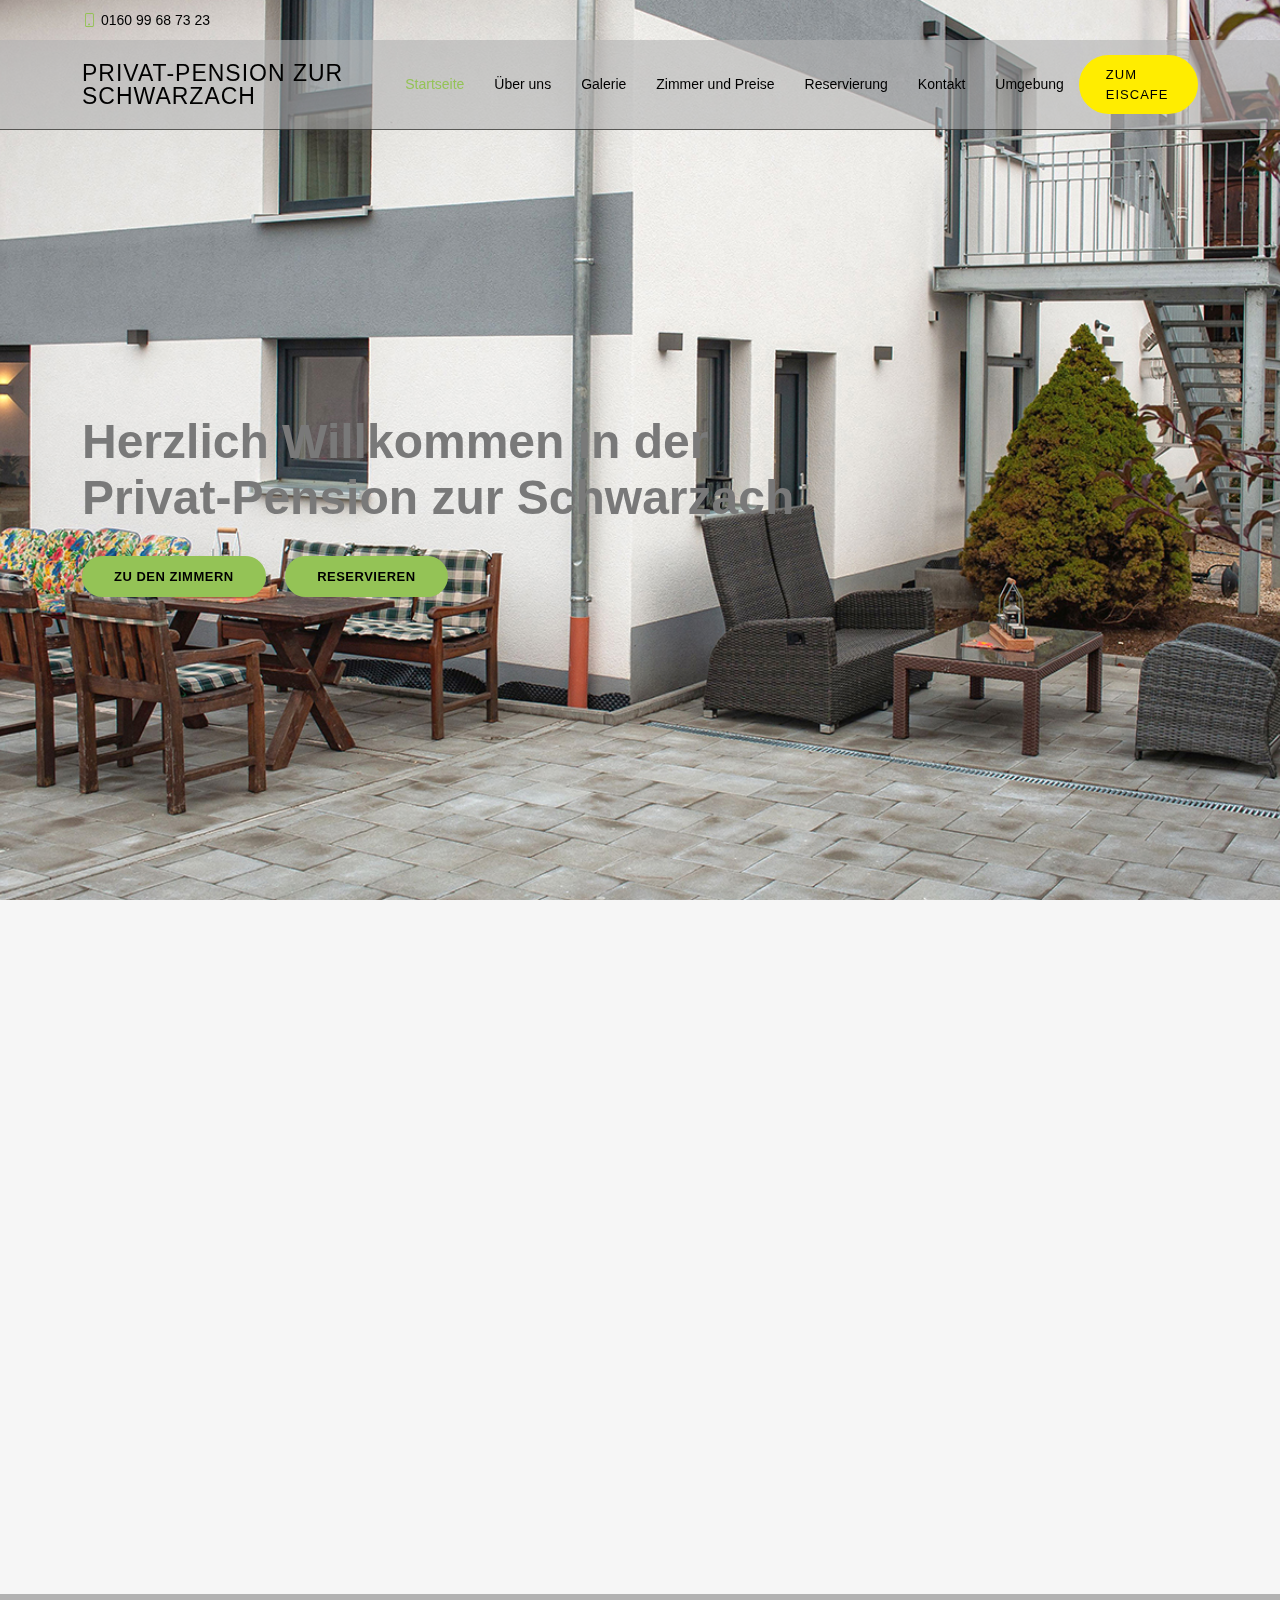
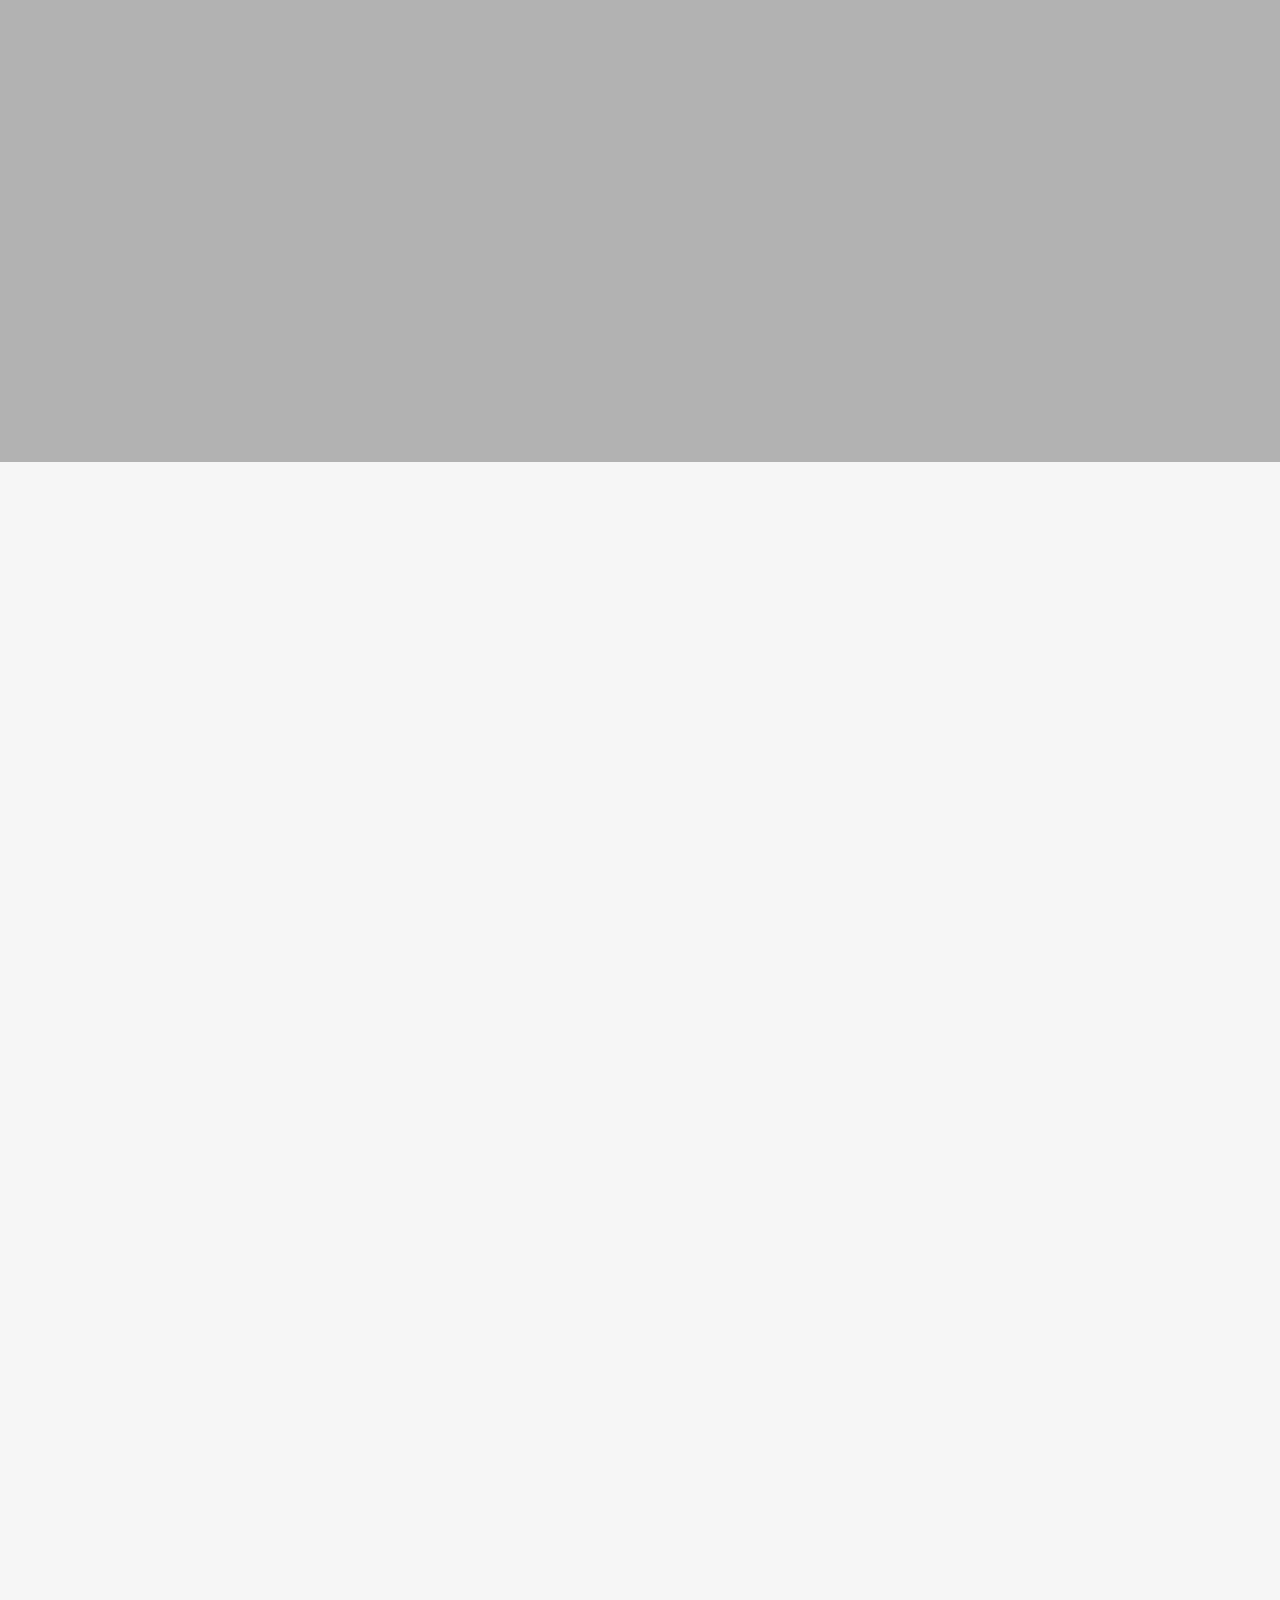
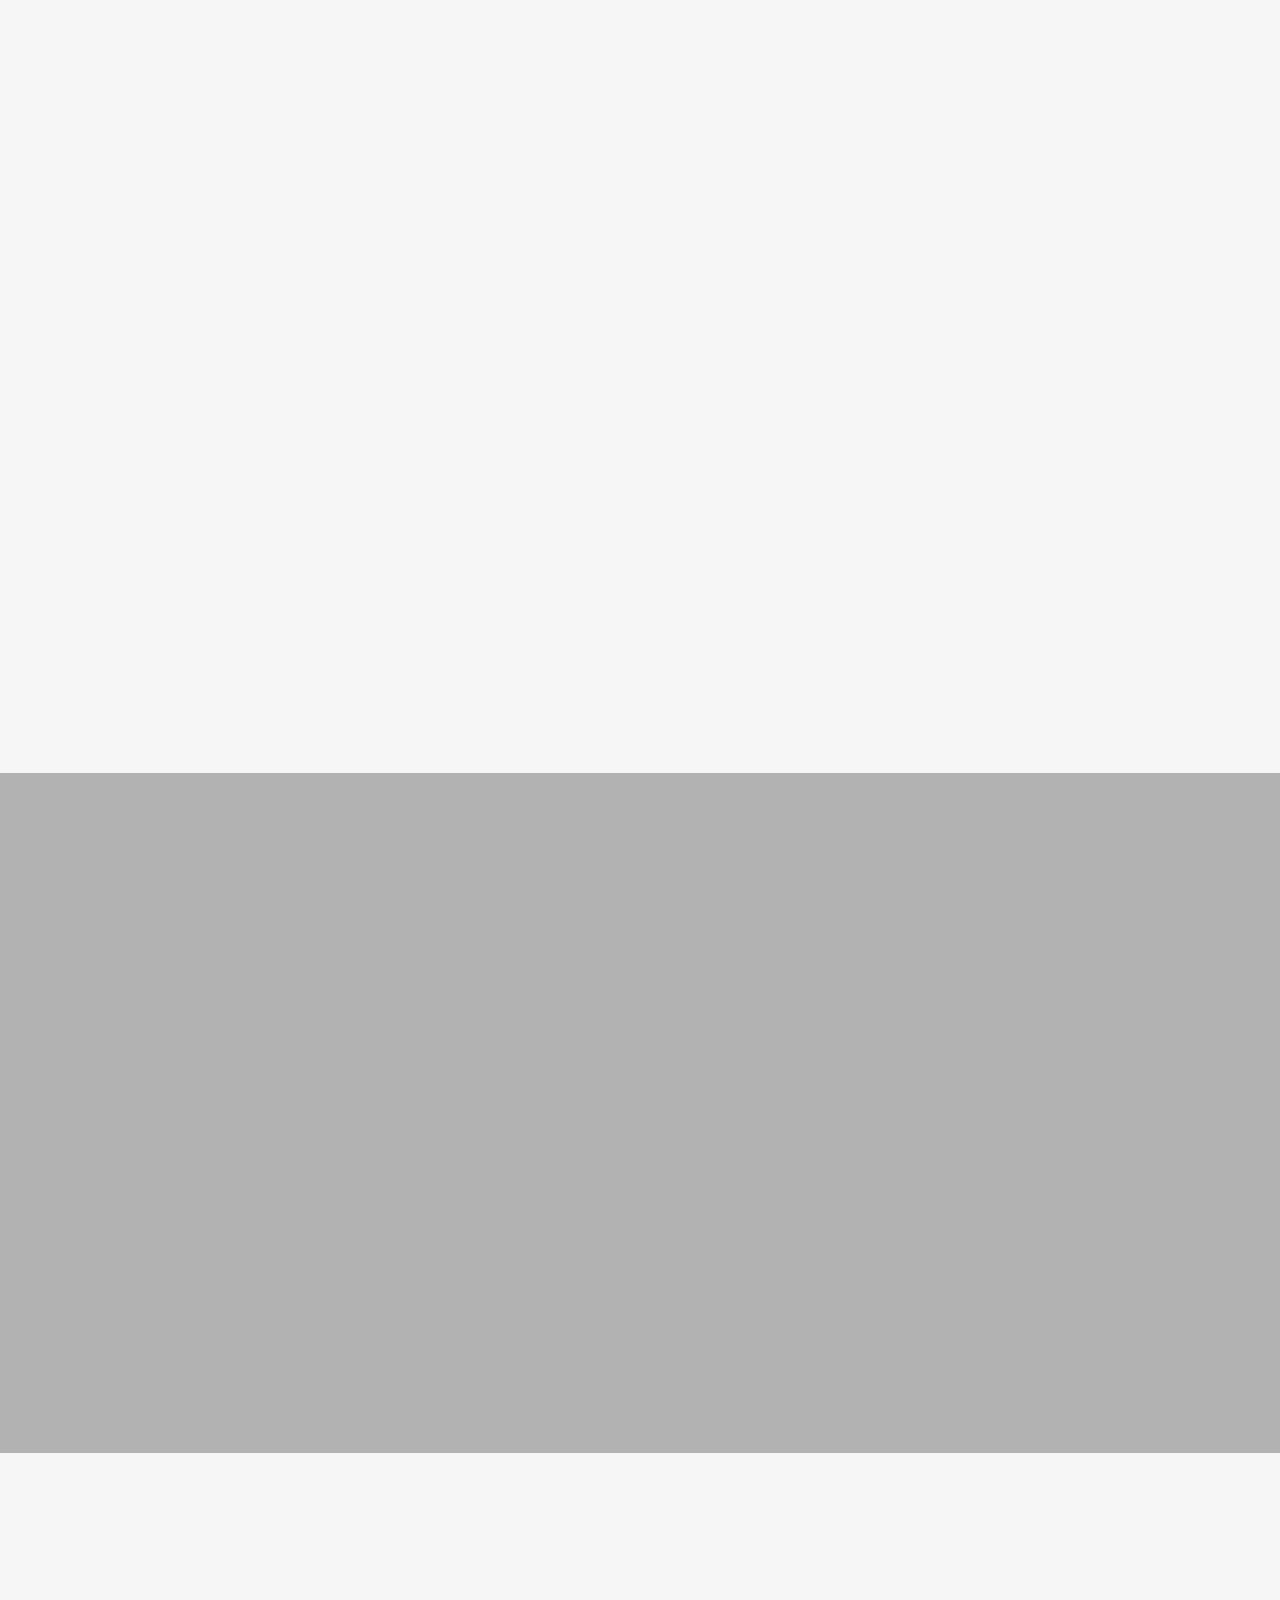
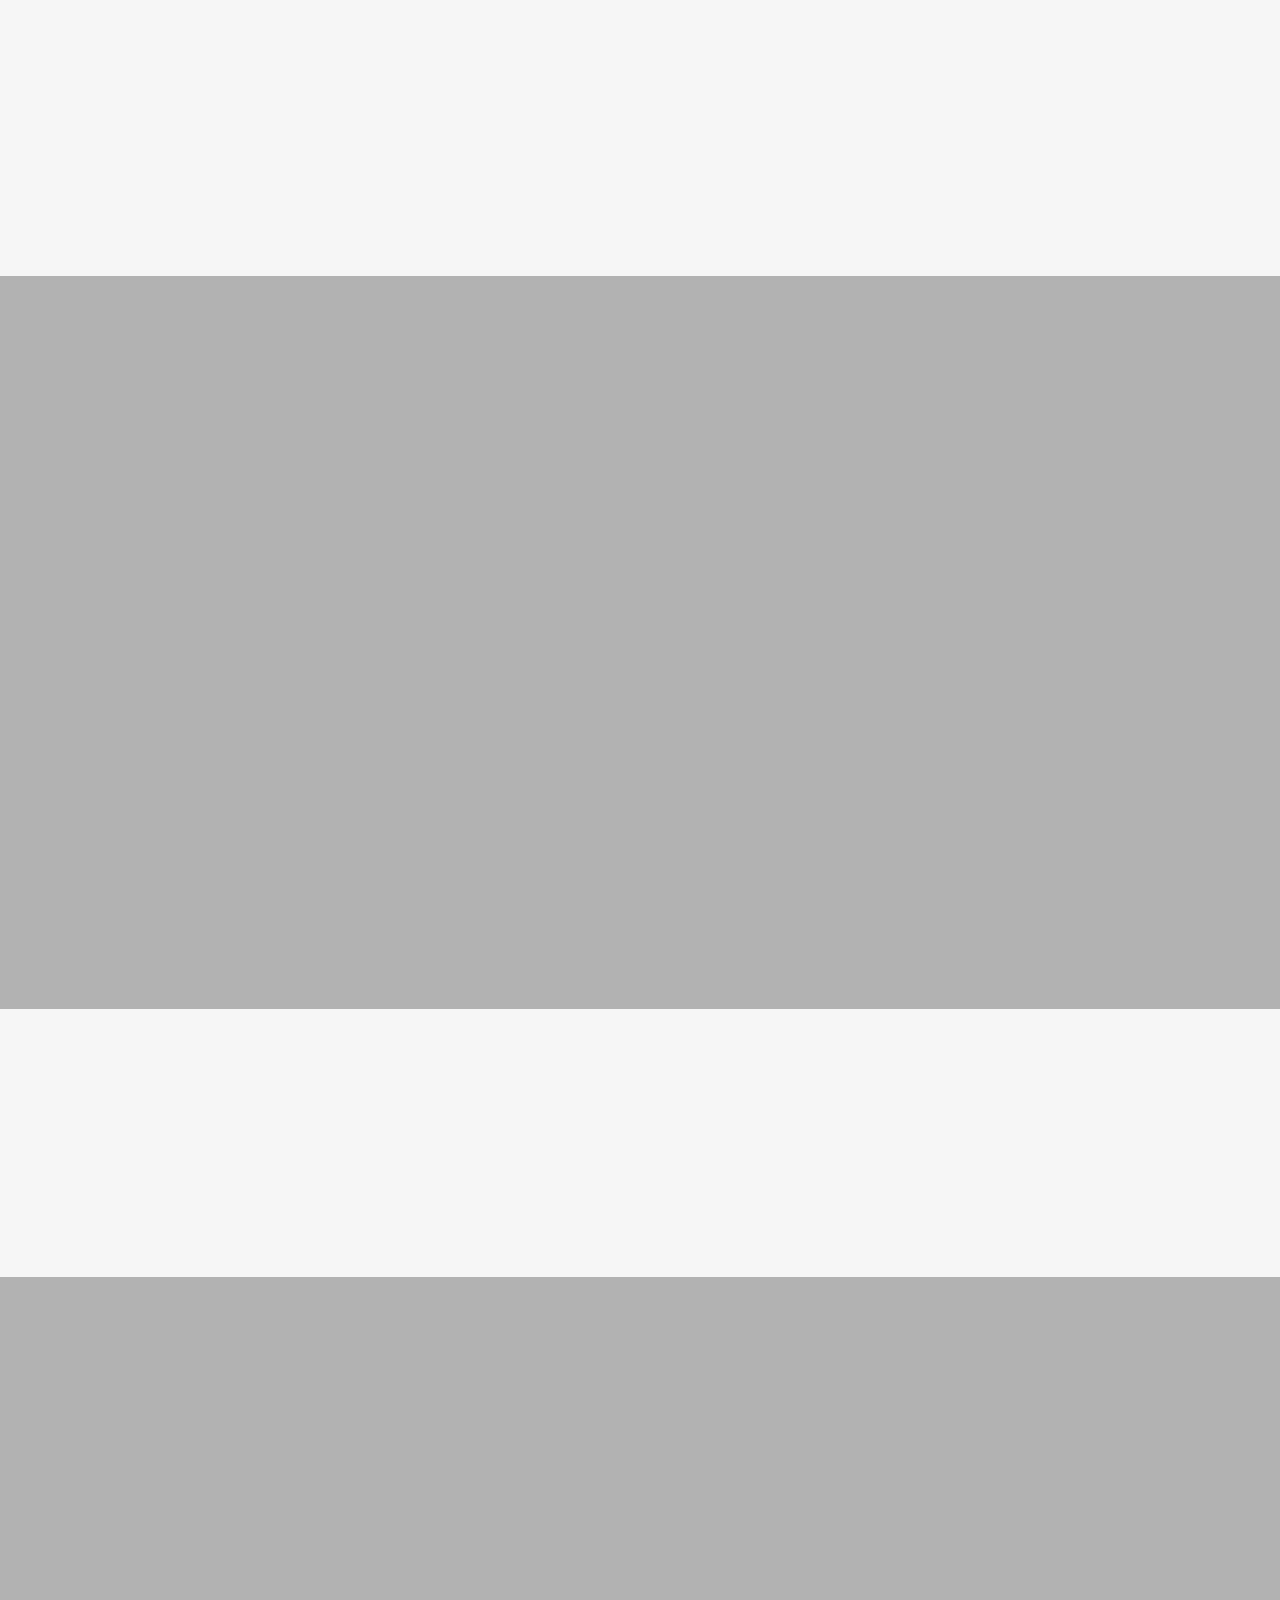
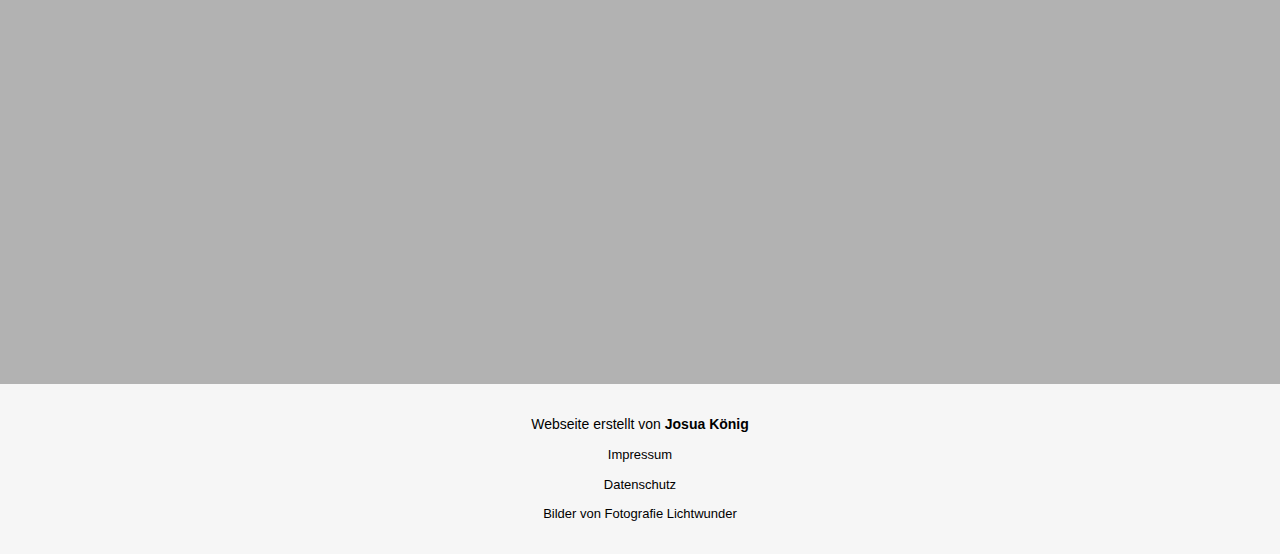
<file: app/index.html>
<!DOCTYPE html>
<html lang="en">

<head>
  <meta charset="utf-8">
  <meta content="width=device-width, initial-scale=1.0" name="viewport">

  <title>Privat-Pension zur Schwarzach</title>
  <meta content="" name="description">
  <meta content="" name="keywords">

  <!-- Favicons -->
  <link href="assets/img/favicon.jpg" rel="icon">
  <link href="assets/img/apple-touch-icon.jpg" rel="apple-touch-icon">

  <!-- Vendor CSS Files -->
  <link href="assets/vendor/animate.css/animate.min.css" rel="stylesheet">
  <link href="assets/vendor/aos/aos.css" rel="stylesheet">
  <link href="assets/vendor/bootstrap/css/bootstrap.min.css" rel="stylesheet">
  <link href="assets/vendor/bootstrap-icons/bootstrap-icons.css" rel="stylesheet">
  <link href="assets/vendor/boxicons/css/boxicons.min.css" rel="stylesheet">
  <link href="assets/vendor/glightbox/css/glightbox.min.css" rel="stylesheet">
  <link href="assets/vendor/swiper/swiper-bundle.min.css" rel="stylesheet">

  <!-- Template Main CSS File -->
  <link href="assets/css/style.css" rel="stylesheet">

  <!-- =======================================================
  * Template Name: Restaurantly - v3.7.0
  * Template URL: https://bootstrapmade.com/restaurantly-restaurant-template/
  * Author: BootstrapMade.com
  * License: https://bootstrapmade.com/license/
  ======================================================== -->
</head>

<body>

  <!-- ======= Top Bar ======= -->
  <div id="topbar" class="d-flex align-items-center fixed-top">
    <div class="container d-flex justify-content-center justify-content-md-between">

      <div class="contact-info d-flex align-items-center">
        <i class="bi bi-phone d-flex align-items-center"><span><a href="tel:016099687323">0160 99 68 73 23</a></span></i>
      </div>

    </div>
  </div>

  <!-- ======= Header ======= -->
  <header id="header" class="fixed-top d-flex align-items-cente">
    <div class="container-fluid container-xl d-flex align-items-center justify-content-lg-between">

      <h1 class="logo me-auto me-lg-0"><a href="index.html">Privat-Pension zur Schwarzach</a></h1>
      <!-- Uncomment below if you prefer to use an image logo -->
      <!-- <a href="index.html" class="logo me-auto me-lg-0"><img src="assets/img/logo.png" alt="" class="img-fluid"></a>-->

      <nav id="navbar" class="navbar order-last order-lg-0">
        <ul>
          <li><a class="nav-link scrollto active" href="#hero">Startseite</a></li>
          <li><a class="nav-link scrollto" href="#about">&Uuml;ber uns</a></li>
          <li><a class="nav-link scrollto" href="#gallery">Galerie</a></li>
          <li><a class="nav-link scrollto" href="#room">Zimmer und Preise</a></li>
          <li><a class="nav-link scrollto" href="#reservation">Reservierung</a></li>
          <li><a class="nav-link scrollto" href="#contact">Kontakt</a></li>
          <li><a class="nav-link scrollto" href="#location">Umgebung</a></li>
        </ul>
        <i class="bi bi-list mobile-nav-toggle"></i>
      </nav><!-- .navbar -->
      <a href="http://eiscafe-bistro-bellagina.de/" target="_blank" class="book-a-table-btn scrollto d-none d-lg-flex">zum Eiscafe</a>

    </div>
  </header><!-- End Header -->

  <!-- ======= Hero Section ======= -->
  <section id="hero" class="d-flex align-items-center">
    <div class="container position-relative text-center text-lg-start" data-aos="zoom-in" data-aos-delay="100">
      <div class="row">
        <div class="col-lg-8">
          <h1>Herzlich Willkommen in der <span>Privat-Pension zur Schwarzach</span></h1>

          <div class="btns">
            <a href="#room" class="btn-menu animated fadeInUp scrollto">zu den Zimmern</a>
            <a href="#reservation" class="btn-book animated fadeInUp scrollto">Reservieren</a>
          </div>
        </div>

      </div>
    </div>
  </section><!-- End Hero -->

  <main id="main">

    <!-- ======= About Section ======= -->
    <section id="about" class="about">
      <div class="container" data-aos="fade-up">

        <div class="row">
          <div class="col-lg-6 order-1 order-lg-2" data-aos="zoom-in" data-aos-delay="100">
            <div class="about-img">
              <img src="assets/img/about.jpg" alt="" loading="lazy">
            </div>
          </div>
          <div class="col-lg-6 pt-4 pt-lg-0 order-2 order-lg-1 content">
            <h3>WILLKOMMEN in der Privat-Pension zur Schwarzach,bei uns sind Sie Zuhause, hier in Greding/Obermässing.</h3>
            <p class="fst-italic">
              Hotel,Pension,Privat-Pension,Monteur-Zimmer,Zimmervermietung,Ferien-Zimmer, im Altmühltal, in Greding.
            </p>
            <p>
              Egal was Sie suchen, wir als Privat-Pension zur Schwarzach versuchen das Beste aus allen Bereichen kostengünstig mit Wohlfühlatmosphäre in jedem unserer Zimmer und im ganzen Haus, bei uns zu verwirklichen.
              Über eine angenehme Atmosphäre und einzigartig freundlichen Familien-Service, werden wir Ihren Aufenthalt so angenehm wie möglich gestalten.
            </p>
            <ul>
              <li><i class="bi bi-check-circle"></i> Einzel-Zimmer</li>
              <li><i class="bi bi-check-circle"></i> Monteur-Zimmer</li>
              <li><i class="bi bi-check-circle"></i> Ferien-Zimmer</li>
            </ul>
            <p>
              Willkommen auf der Webseite von unsere Privat-Pension zur Schwarzach. Unsere Pension ist komplett neu gebaut,  mit Gemeinschaftsbalkon über die gesammte Längsseite des Hauses zum gemütlich draußen Sitzen oder Rauchen. Natürlich ist für unsere Gäste das W-Lan frei und kostenlos.
            </p>
          </div>
        </div>

      </div>
    </section><!-- End About Section -->

    <!-- ======= Why Us Section ======= -->
    <section id="why-us" class="why-us">
      <div class="container" data-aos="fade-up">

        <div class="section-title">
          <p>Warum kommt Ihr zu uns?</p>
        </div>

        <div class="row">

          <div class="col-lg-4">
            <div class="box" data-aos="zoom-in" data-aos-delay="100">
              <span>Eiscafe</span>
              <p>Wir bieten euch original italienisches Eis in vielen verschiedenen Sorten, der Traditionfirma Gelati Conte, aus unserer modernen Eistheke.</p>
            </div>
          </div>

          <div class="col-lg-4 mt-4 mt-lg-0">
            <div class="box" data-aos="zoom-in" data-aos-delay="200">
              <span>Lage</span>
              <p>Unsere Pension findet ihr im Herzen von Oberm&auml;ssing, Verkehrsg&uuml;nstig gelegen mit einem sch&ouml;nen Außenbereich zum genießen und entspannen.</p>
            </div>
          </div>

          <div class="col-lg-4 mt-4 mt-lg-0">
            <div class="box" data-aos="zoom-in" data-aos-delay="300">
              <span>Fahrrad/Biker</span>
              <p>Bei uns k&ouml;nnen Sie nach einer ausgedehnte Fahrradtour die Seele baumeln lassen und neue Kraft tanken. Biker k&ouml;nnen an unserer Helm-Putzstation f&uuml;r klare Sicht sorgen und sind Herzlich Willkommen.</p>
            </div>
          </div>

        </div>

      </div>
    </section><!-- End Why Us Section -->


    <!-- ======= About Section ======= -->
    <section id="room" class="about">
      <div class="container" data-aos="fade-up">

        <div class="section-title">
          <h2>Zimmer</h2>
        </div>

        <p>Unsere Privat-Pension zur Schwarzach bietet Ihnen unverwechselbare und modern gestaltete Gästezimmer. Wir garantieren Ihnen Wohlfühlatmosphäre in jedem unserer Zimmer.

          Alle Zimmer verfügen über einen 43 Zoll Sat-TV, Kühlschrank, ein Badezimmer mit Dusche und WC mit Fön und sind ausgewiesene Nichtraucherzimmer. Bademäntel,Handtücher,Bettwäsche sind bei uns natürlich ebenfalls in jedem Zimmer.

          Zusätzlich gibt es eine komplett eingerichtete Gemeinschaftsküche zur Selbstversorgung.

          In unserem Erdgeschoß befindet sich das völlig seperate Eiscafé-Bistro "Bella Gina"das ebenfalls von unerer Familie geführt wird. In dem Sie natürlich vom Frühstück ( gegen Vorbestellung ) über Eis und Café-Spezialitäten bis hin zu Crepes und Kuchen oder natürlich auch Bistro-herzhaftes Essen bekommen können. Aber natürlich auch tagsüber in der Sonne oder am Abends bei Bier oder Wein ihren Tag sinnlich ausklingen lassen können.

          Gemeinschafts-Raucherbalkon und große Terrasse am Haus.

          Pkw/Transporter Parkplatz gehört zum Haus. Für Motorräder und Fahrräder stehen mehrere Garagen oder verschlossene Abstellplätze bereit. Alles ohne extra Kosten.

          Bei Abreise 10 € Endreinigungsgebühr ,bei längerem Aufenthalt eimal Wöchentlich 10 € Reinigungsgebühr pro Person.
        </p>

        <div class="row">
          <div class="col-lg-6 order-1 order-lg-2" data-aos="zoom-in" data-aos-delay="100">
            <div class="about-img">
              <img src="assets/img/room/einzeln.png" alt="" loading="lazy">
            </div>
          </div>
          <div class="col-lg-6 pt-4 pt-lg-0 order-2 order-lg-1 content">
            <h3>Einzelzimmer</h3>
            <p class="fst-italic">
              Unsere Einzelzimmer bieten Ihnen ausreichend Platz, um sich nach einem anstrengenden Tag zu entspannen – unabhängig davon, ob Sie auf Geschäftsreise sind oder einfach nur mal ausspannen möchten.
            </p>
            <p>
              Der Standardpreis für Einzelzimmer beträgt aktuell ab 35 € pro Nacht und Zimmer.
            </p>
          </div>
        </div>

      </div>
    </section><!-- End About Section -->
    <!-- ======= About Section ======= -->
    <section class="about">
      <div class="container" data-aos="fade-up">

        <div class="row">
          <div class="col-lg-6 order-1 order-lg-1" data-aos="zoom-in" data-aos-delay="100">
            <div class="about-img">
              <img src="assets/img/room/monteur.jpg" alt="" loading="lazy">
            </div>
          </div>
          <div class="col-lg-6 pt-4 pt-lg-0 order-2 order-lg-1 content">
            <h3>Monteurzimmer</h3>
            <p class="fst-italic">
              Unsere Monteurzimmer bieten zwei seperate Einzelbetten , für Reisende oder Monteure die sich ein großes Zimmer teilen, aber natürlich zwei Einzelbetten weit auseinander stehend haben wollen. Hier befinden sich die seperaten Duschen und WC für jedes Zimmer in einem eigenen luxeriösen neuen Bäderbereich.
            </p>
            <p>
              Der Standardpreis für ein Doppelzimmer beträgt aktuell ab 30 € pro Nacht und Person, bei Doppelbelegung.
            </p>
            <p>
              Das Zimmer kann auch von Einzelpersonen gebucht werden für 10 € Einzelzuschlag.
            </p>
          </div>
        </div>

      </div>
    </section><!-- End About Section -->

    <!-- ======= About Section ======= -->
    <section class="about">
      <div class="container" data-aos="fade-up">

        <div class="row">
          <div class="col-lg-6 order-1 order-lg-2" data-aos="zoom-in" data-aos-delay="100">
            <div class="about-img">
              <img src="assets/img/room/ferien.jpg" alt="" loading="lazy">
            </div>
          </div>
          <div class="col-lg-6 pt-4 pt-lg-0 order-2 order-lg-1 content">
            <h3>Ferienzimmer mit Doppelbett </h3>
            <p class="fst-italic">
              Unsere Ferienzimmer wurden extra dafür gestaltet, das sich unsere Gäste wohfühlen. Das  Ferienzimmer kann von Familien mit bis zu 3 Personen belegt werden.
            </p>
            <p>
              Preis für unser  Ferienzimmer ab 40 € pro Nacht und Person, bei Doppelbelegung.
            </p>
            <p>
              Das Zimmer kann auch von Einzelpersonen gebucht werden für 20 € Einzelzuschlag.
            </p>
          </div>
        </div>

      </div>
    </section><!-- End About Section -->

    <!-- ======= About Section ======= -->
    <section id="location" class="about about-light">
      <div class="container" data-aos="fade-up">

        <div class="row">
          <div class="col-lg-6 order-1 order-lg-1" data-aos="zoom-in" data-aos-delay="100">
            <div class="about-img">
              <img src="assets/img/about2.jpg" alt="" loading="lazy">
            </div>
          </div>
          <div class="col-lg-6 pt-4 pt-lg-0 order-2 order-lg-1 content">
            <h3>Attraktionen in der Umgebung</h3>
            <p class="fst-italic">
              Das Eiscafé-Bistro "Bella Gina" mit großer Terasse befindet sich im Erdgeschoß  für  gemütliche Sonnenstunden oder schöne Abende. In dem Sie Eis und Café-Spezialitäten bis hin zu Crepes und Kuchen oder natürlich auch Bistro-herzhaftes Essen bekommen. Auf unserem Parkplatz steht zusätzlich noch ein Foodtruck-Anänger, der für Gäste Grillgerichte zubereitet. Diese können Sie dann auf der Sonnenterasse im Eiscafé Bella Gina genießen.
            </p>
            <p>
              Weitere Möglichkeiten in der Umgebung
            </p>
            <ul>
              <li><i class="bi bi-check-circle"></i> Altmühltal</li>
              <li><i class="bi bi-check-circle"></i> Kratzmühlsee</li>
              <li><i class="bi bi-check-circle"></i> Berlebad in Berching</li>
              <li><i class="bi bi-check-circle"></i> Rothsee, Brombachsee</li>
              <li><i class="bi bi-check-circle"></i> Fränkisches Seenland</li>
              <li><i class="bi bi-check-circle"></i> Nürnberg/Ingolstadt</li>
            </ul>
          </div>
        </div>

      </div>
    </section><!-- End About Section -->

    <!-- ======= About Section ======= -->
    <section class="about">
      <div class="container" data-aos="fade-up">

        <div class="row">
          <div class="col-lg-6 order-1 order-lg-2" data-aos="zoom-in" data-aos-delay="100">
            <div class="about-img">
              <img src="assets/img/gallery/slider.jpg" alt="" loading="lazy">
            </div>
          </div>
          <div class="col-lg-6 pt-4 pt-lg-0 order-2 order-lg-1 content">
            <h3>Biker Willkommen</h3>
            <p class="fst-italic">
              Gerade hier im Altmühltal. Genau 500 Meter vor unserer Haustür beginnt eine alte Bergrennstrecke. Da wir selber begeisterte Motorradfahrer hier in 3 Generationen sind, haben wir natürlich ein besonderes Herz für Motorradfahrer.
            </p>
            <p>
              Dafür haben wir eine Motorradgarage und Fahrradgarage, plus eine kleine Werkstatt für nötige kleine Wartungsarbeiten. Unser Opa, der ein Kfz-Meister ist, freut sich auf euch.
            </p>
            <p>
              Ebenfalls großer eigener PKW/Transporter Parkplatz direkt am Haus
            </p>
          </div>
        </div>

      </div>
    </section><!-- End About Section -->

    <!-- ======= Book A Table Section ======= -->
    <section id="reservation" class="book-a-table">
      <div class="container" data-aos="fade-up">

        <div class="section-title">
          <h2>Reservierung</h2>
        </div>

        <form action="forms/book-a-table.php" method="post" role="form" class="php-email-form" data-aos="fade-up" data-aos-delay="100">
          <div class="row">
            <div class="col-lg-4 col-md-6 form-group">
              <p>Vorname</p>
              <input type="text" name="vorname" class="form-control" id="vorname" placeholder="Vorname" data-rule="minlen:4" data-msg="Bitte ausfüllen">
              <div class="validate"></div>
            </div>
            <div class="col-lg-4 col-md-6 form-group">
              <p>Nachname</p>
              <input type="text" name="nachname" class="form-control" id="nachname" placeholder="Nachname" data-rule="minlen:4" data-msg="Bitte ausfüllen">
              <div class="validate"></div>
            </div>
            <div class="col-lg-4 col-md-6 form-group mt-3 mt-md-0">
              <p>E-Mail</p>
              <input type="email" class="form-control" name="email" id="email" placeholder="Email" data-rule="email" data-msg="Bitte eine korrekte E-Mail eintragen">
              <div class="validate"></div>
            </div>
            <div class="col-lg-4 col-md-6 form-group mt-3">
              <p>Telefonummer</p>
              <input type="text" class="form-control" name="telefon" id="phone" placeholder="Telefonnummer" data-rule="minlen:4" data-msg="Bitte ausfüllen">
              <div class="validate"></div>
            </div>
            <div class="col-lg-4 col-md-6 form-group mt-3">
              <p>Anreise Datum</p>
              <input type="date" name="anreise" class="form-control" id="anreise" placeholder="Anreise Datum" data-rule="minlen:4" data-msg="Bitte ausfüllen">
              <div class="validate"></div>
            </div>
            <div class="col-lg-4 col-md-6 form-group mt-3">
              <p>Abreise Datum</p>
              <input type="date" class="form-control" name="abreise" id="abreise" placeholder="Abreise Datum" data-rule="minlen:4" data-msg="Bitte ausfüllen">
              <div class="validate"></div>
            </div>
            <div class="col-lg-4 col-md-6 form-group mt-3">
              <p>Anzahl der Personen</p>
              <input type="number" class="form-control" name="personen" id="personen" placeholder="Anzahl der Personen" data-rule="minlen:1" data-msg="Bitte ausfüllen">
              <div class="validate"></div>
            </div>
            <div class="col-lg-4 col-md-6 form-group mt-3">
              <p>Zimmer</p>
              <select name="zimmer" >
                <option value="Einzelzimmer"> Einzelzimmer </option>
                <option value="Monteurzimmer"> Monteurzimmer </option>
                <option value="Ferienzimmer"> Ferienzimmer </option>
              </select>
              <div class="validate"></div>
            </div>
          </div>
          <div class="form-group mt-3">
            <p>Nachricht</p>
            <textarea class="form-control" name="nachricht" rows="5" placeholder="Nachricht"></textarea>
            <div class="validate"></div>
          </div>
          <div class="mb-3">
            <div class="loading">Laden...</div>
            <div class="error-message"></div>
            <div class="sent-message">Ihre Reservierung wurde versandt.</div>
          </div>
          <div class="text-center"><button type="submit">Reservieren</button></div>
        </form>

      </div>
    </section><!-- End Book A Table Section -->

    <!-- ======= Gallery Section ======= -->
    <section id="gallery" class="gallery">

      <div class="container" data-aos="fade-up">
        <div class="section-title">
          <p>Eindr&uuml;cke</p>
        </div>
      </div>

      <div class="container-fluid" data-aos="fade-up" data-aos-delay="100">

        <div class="row g-0">

          <div class="col-lg-3 col-md-4">
            <div class="gallery-item">
              <a href="assets/img/gallery/gallery-1.jpg" class="gallery-lightbox" data-gall="gallery-item">
                <img src="assets/img/gallery/gallery-1.jpg" alt="" class="img-fluid" loading="lazy">
              </a>
            </div>
          </div>

          <div class="col-lg-3 col-md-4">
            <div class="gallery-item">
              <a href="assets/img/gallery/gallery-2.jpg" class="gallery-lightbox" data-gall="gallery-item">
                <img src="assets/img/gallery/gallery-2.jpg" alt="" class="img-fluid" loading="lazy">
              </a>
            </div>
          </div>

          <div class="col-lg-3 col-md-4">
            <div class="gallery-item">
              <a href="assets/img/gallery/gallery-3.jpg" class="gallery-lightbox" data-gall="gallery-item">
                <img src="assets/img/gallery/gallery-3.jpg" alt="" class="img-fluid" loading="lazy">
              </a>
            </div>
          </div>

          <div class="col-lg-3 col-md-4">
            <div class="gallery-item">
              <a href="assets/img/gallery/gallery-4.jpg" class="gallery-lightbox" data-gall="gallery-item">
                <img src="assets/img/gallery/gallery-4.jpg" alt="" class="img-fluid" loading="lazy">
              </a>
            </div>
          </div>

          <div class="col-lg-3 col-md-4">
            <div class="gallery-item">
              <a href="assets/img/gallery/gallery-5.jpg" class="gallery-lightbox" data-gall="gallery-item">
                <img src="assets/img/gallery/gallery-5.jpg" alt="" class="img-fluid" loading="lazy">
              </a>
            </div>
          </div>

          <div class="col-lg-3 col-md-4">
            <div class="gallery-item">
              <a href="assets/img/gallery/gallery-6.jpg" class="gallery-lightbox" data-gall="gallery-item">
                <img src="assets/img/gallery/gallery-6.jpg" alt="" class="img-fluid" loading="lazy">
              </a>
            </div>
          </div>

          <div class="col-lg-3 col-md-4">
            <div class="gallery-item">
              <a href="assets/img/gallery/gallery-7.jpg" class="gallery-lightbox" data-gall="gallery-item">
                <img src="assets/img/gallery/gallery-7.jpg" alt="" class="img-fluid" loading="lazy">
              </a>
            </div>
          </div>

          <div class="col-lg-3 col-md-4">
            <div class="gallery-item">
              <a href="assets/img/gallery/gallery-8.jpg" class="gallery-lightbox" data-gall="gallery-item">
                <img src="assets/img/gallery/gallery-8.jpg" alt="" class="img-fluid" loading="lazy">
              </a>
            </div>
          </div>

        </div>

      </div>
    </section><!-- End Gallery Section -->

    <!-- ======= Contact Section ======= -->
    <section id="contact" class="contact">
      <div class="container" data-aos="fade-up">

        <div class="section-title">
          <p>Kontakt</p>
        </div>
      </div>

      <div data-aos="fade-up">
        <iframe style="border:0; width: 100%; height: 350px;" src="https://www.google.com/maps/embed?pb=!1m18!1m12!1m3!1d2611.6557879021752!2d11.307021716430054!3d49.11217927931317!2m3!1f0!2f0!3f0!3m2!1i1024!2i768!4f13.1!3m3!1m2!1s0x479f1361a71a3921%3A0x79c48a6b72ffacc7!2sAn%20d.%20Schwarzach%202%2C%2091171%20Greding!5e0!3m2!1sde!2sde!4v1653375098711!5m2!1sde!2sde" frameborder="0" allowfullscreen></iframe>
      </div>

      <div class="container" data-aos="fade-up">

        <div class="row mt-5">

          <div class="col-lg-3 col-md-6">
            <div class="info">
              <div class="address">
                <i class="bi bi-geo-alt"></i>
                <h4>Adresse:</h4>
                <p>An der Schwarzach 2, 91171 Greding</p>
              </div>
            </div>
          </div>

<!--          <div class="col-lg-3 col-md-6">-->
<!--            <div class="info">-->
<!--              <div class="address">-->
<!--                <i class="bi bi-clock"></i>-->
<!--                <h4>&Ouml;ffnungszeiten:</h4>-->
<!--                <p>-->
<!--                  Di-Do: 11-21<br>-->
<!--                  Fr:    11-22<br>-->
<!--                  Sa-So: 10-22<br>-->
<!--                  Feiertags: 10-22-->
<!--                </p>-->
<!--              </div>-->
<!--            </div>-->
<!--          </div>-->

          <div class="col-lg-3 col-md-6">
            <div class="info">
              <div class="address">
                <i class="bi bi-phone"></i>
                <h4>Telefon:</h4>
                <p><a href="tel:016099687323">0160 99 68 73 23</a></p>
              </div>
            </div>
          </div>

          <div class="col-lg-3 col-md-6">
            <div class="info">
              <div class="address">
                <i class="bi bi-envelope"></i>
                <h4>Email:</h4>
                <p><a href="mailto:info@privat-pension-schwarzach.de">info@privat-pension-schwarzach.de</a></p>
              </div>
            </div>
            </div>
          </div>
        </div>
    </section><!-- End Contact Section -->

  </main><!-- End #main -->

  <!-- ======= Footer ======= -->
  <footer id="footer">

    <div class="container">
      <div class="copyright">
        Webseite erstellt von <strong><span><a href="https://it-profi-koenig.de/" target="_blank">Josua K&ouml;nig</a></span></strong>
      </div>
      <div class="credits"> <a href="/impressum.html">Impressum</a> </div>
      <div class="credits"> <a href="/datenschutz.html">Datenschutz</a> </div>
      <div class="credits"> <a href="http://fotografie-lichtwunder.de/" target="_blank">Bilder von Fotografie Lichtwunder</a></div>
    </div>
  </footer><!-- End Footer -->

  <div id="preloader"></div>
  <a href="#" class="back-to-top d-flex align-items-center justify-content-center"><i class="bi bi-arrow-up-short"></i></a>

  <!-- Vendor JS Files -->
  <script src="assets/vendor/aos/aos.js"></script>
  <script src="assets/vendor/bootstrap/js/bootstrap.bundle.min.js"></script>
  <script src="assets/vendor/glightbox/js/glightbox.min.js"></script>
  <script src="assets/vendor/isotope-layout/isotope.pkgd.min.js"></script>
  <script src="assets/vendor/swiper/swiper-bundle.min.js"></script>
  <script src="assets/vendor/php-email-form/validate.js"></script>

  <!-- Template Main JS File -->
  <script src="assets/js/main.js"></script>

</body>

</html>
</file>
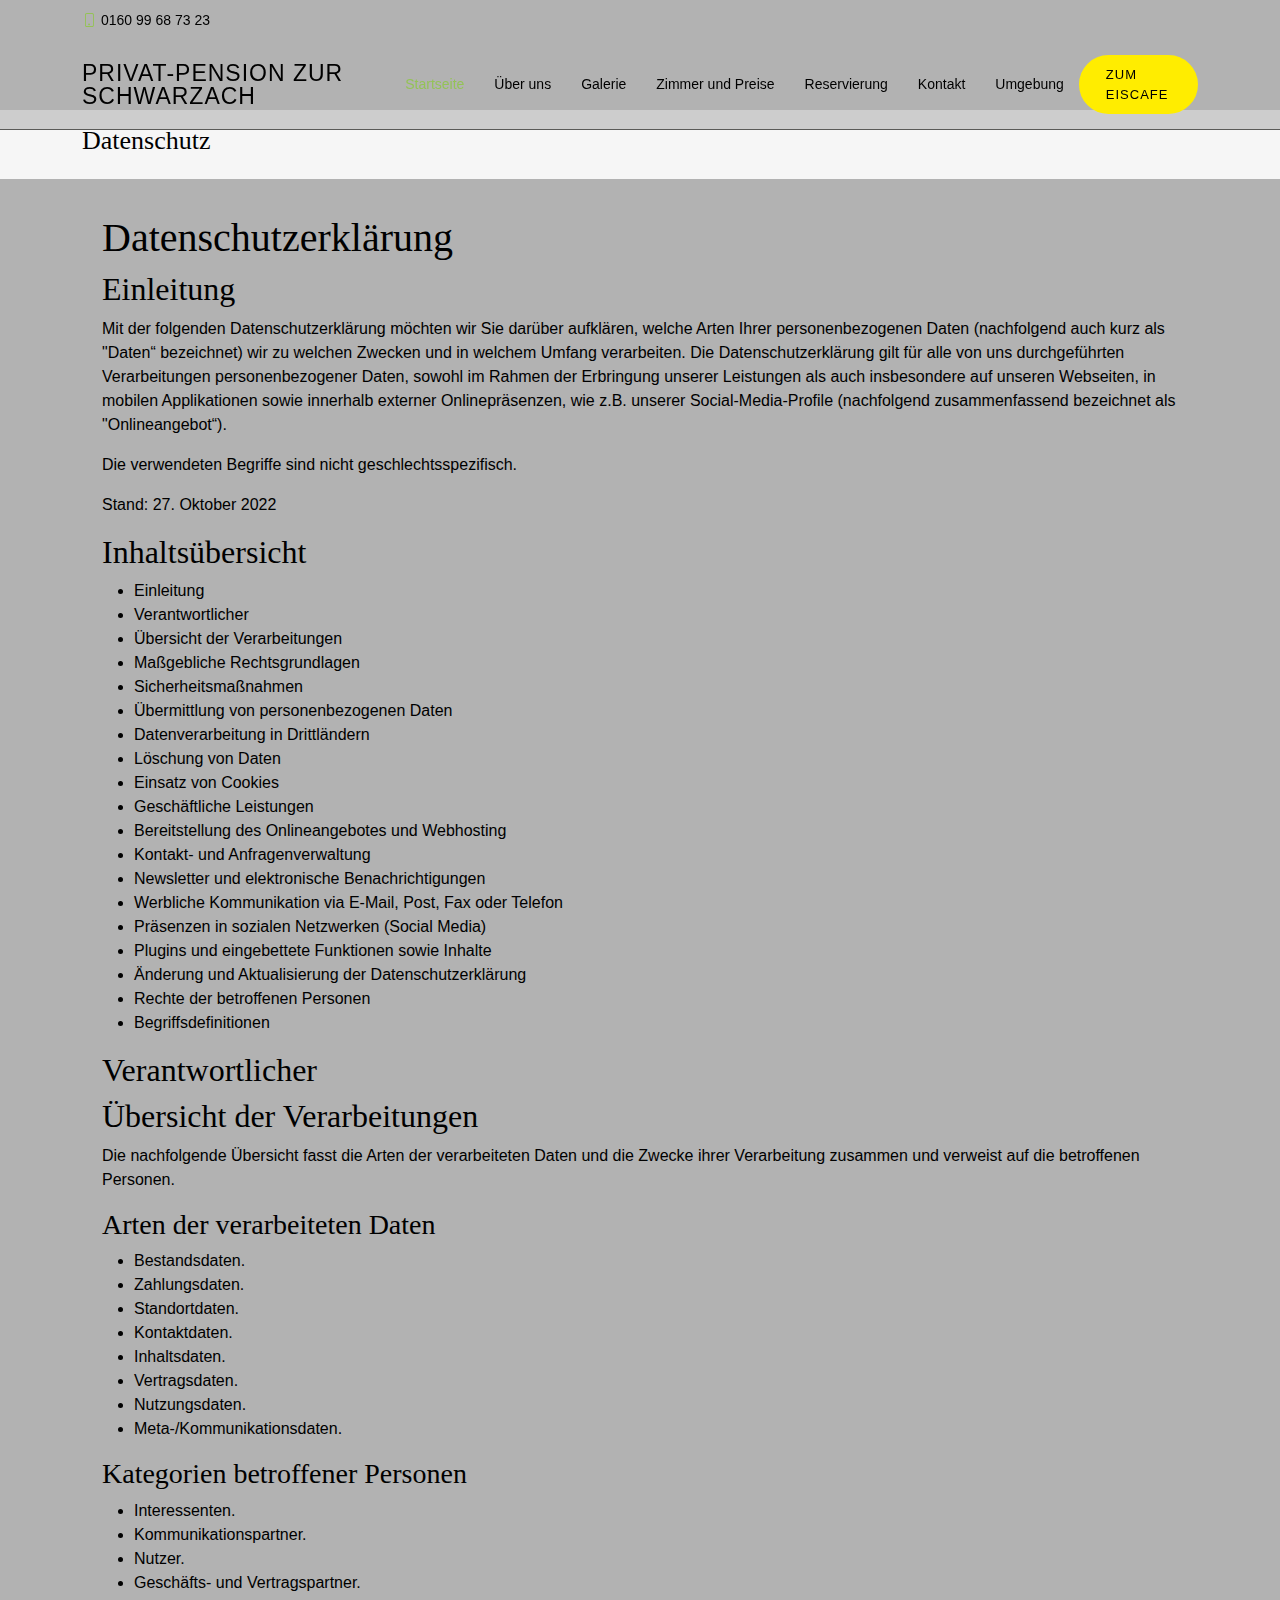
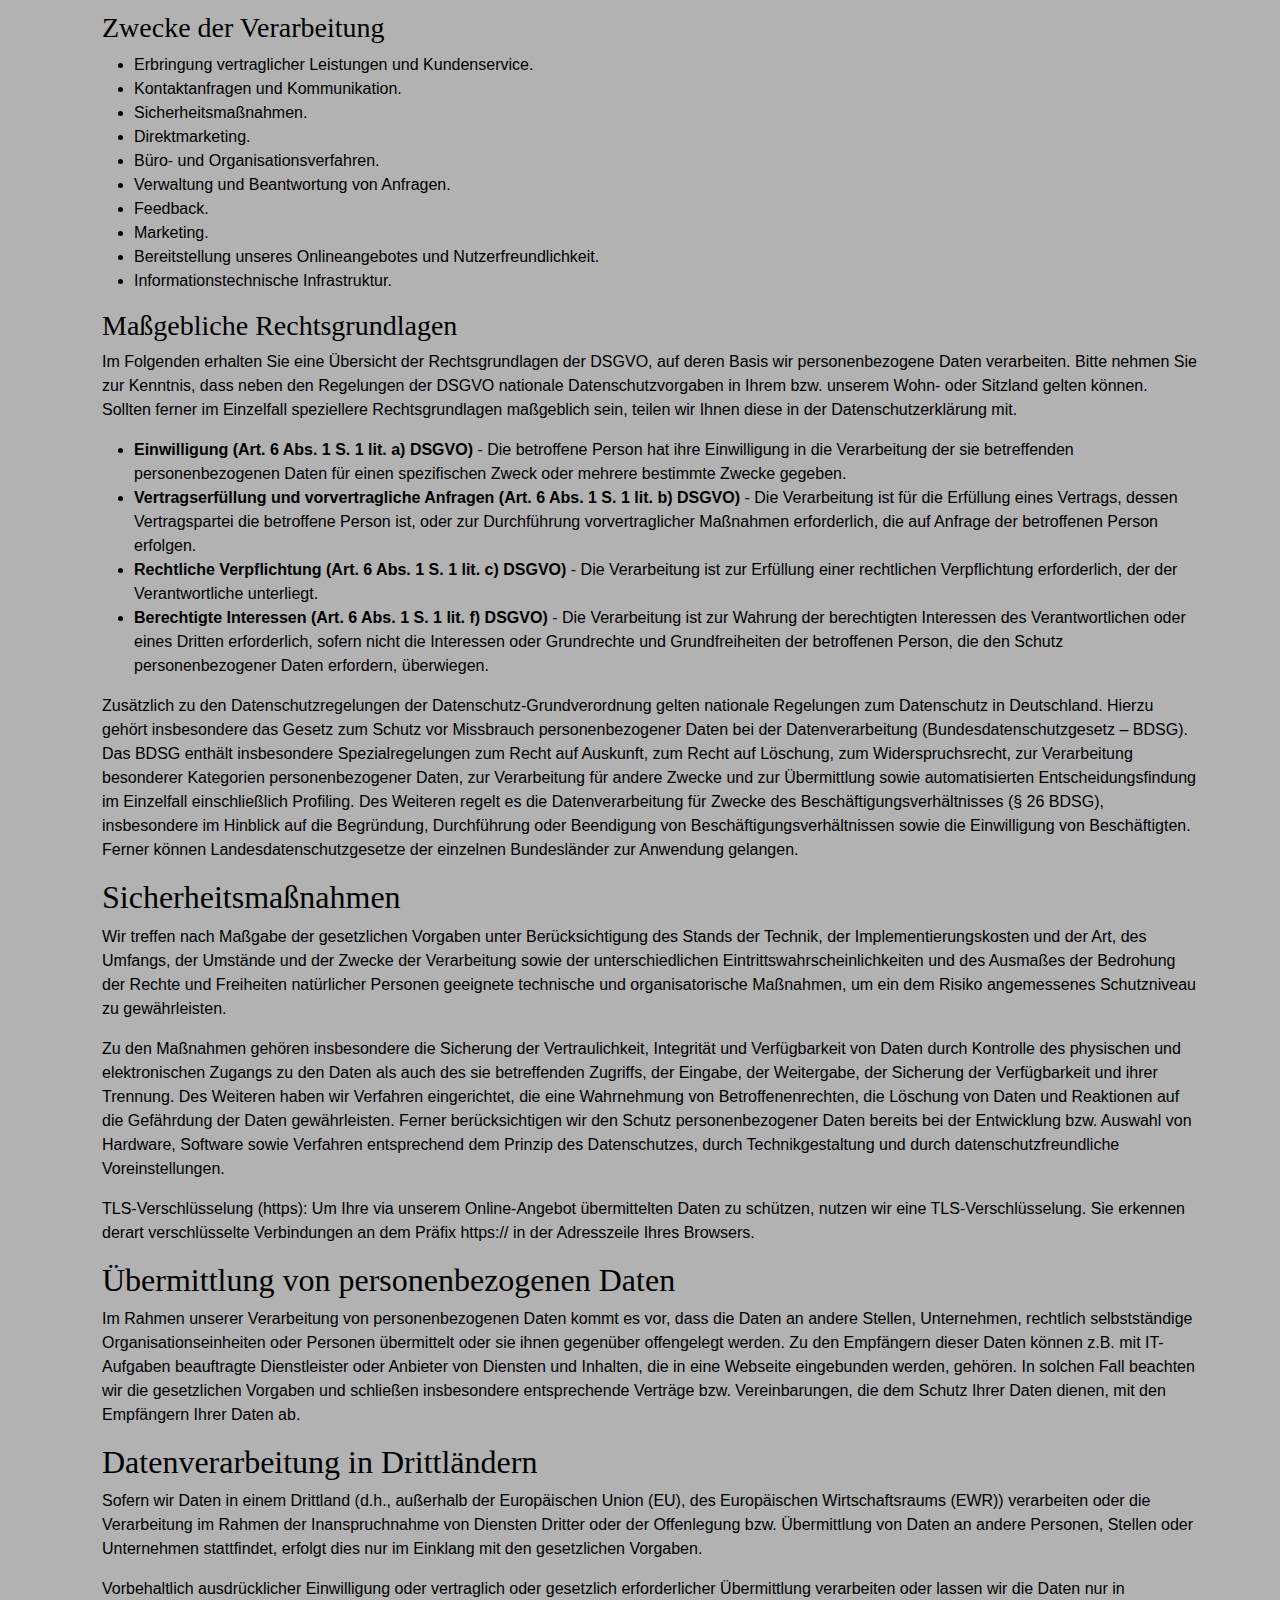
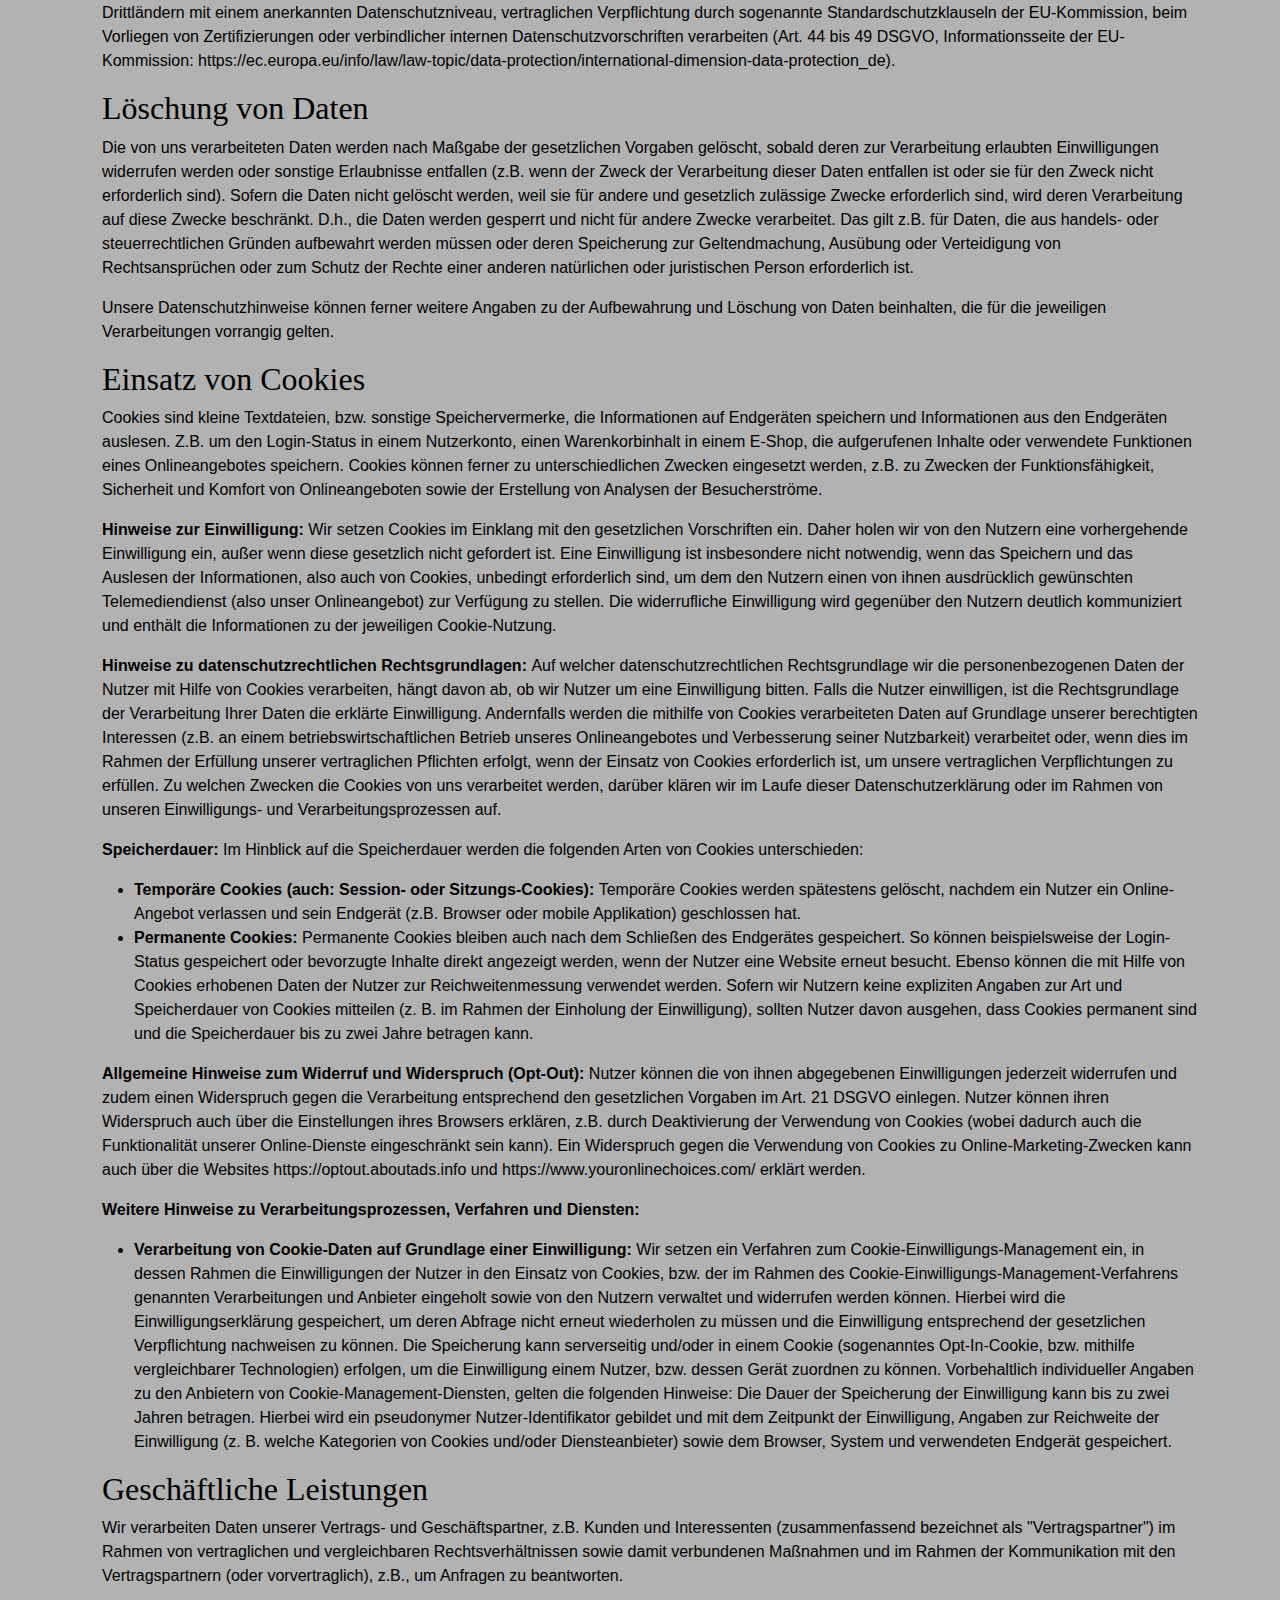
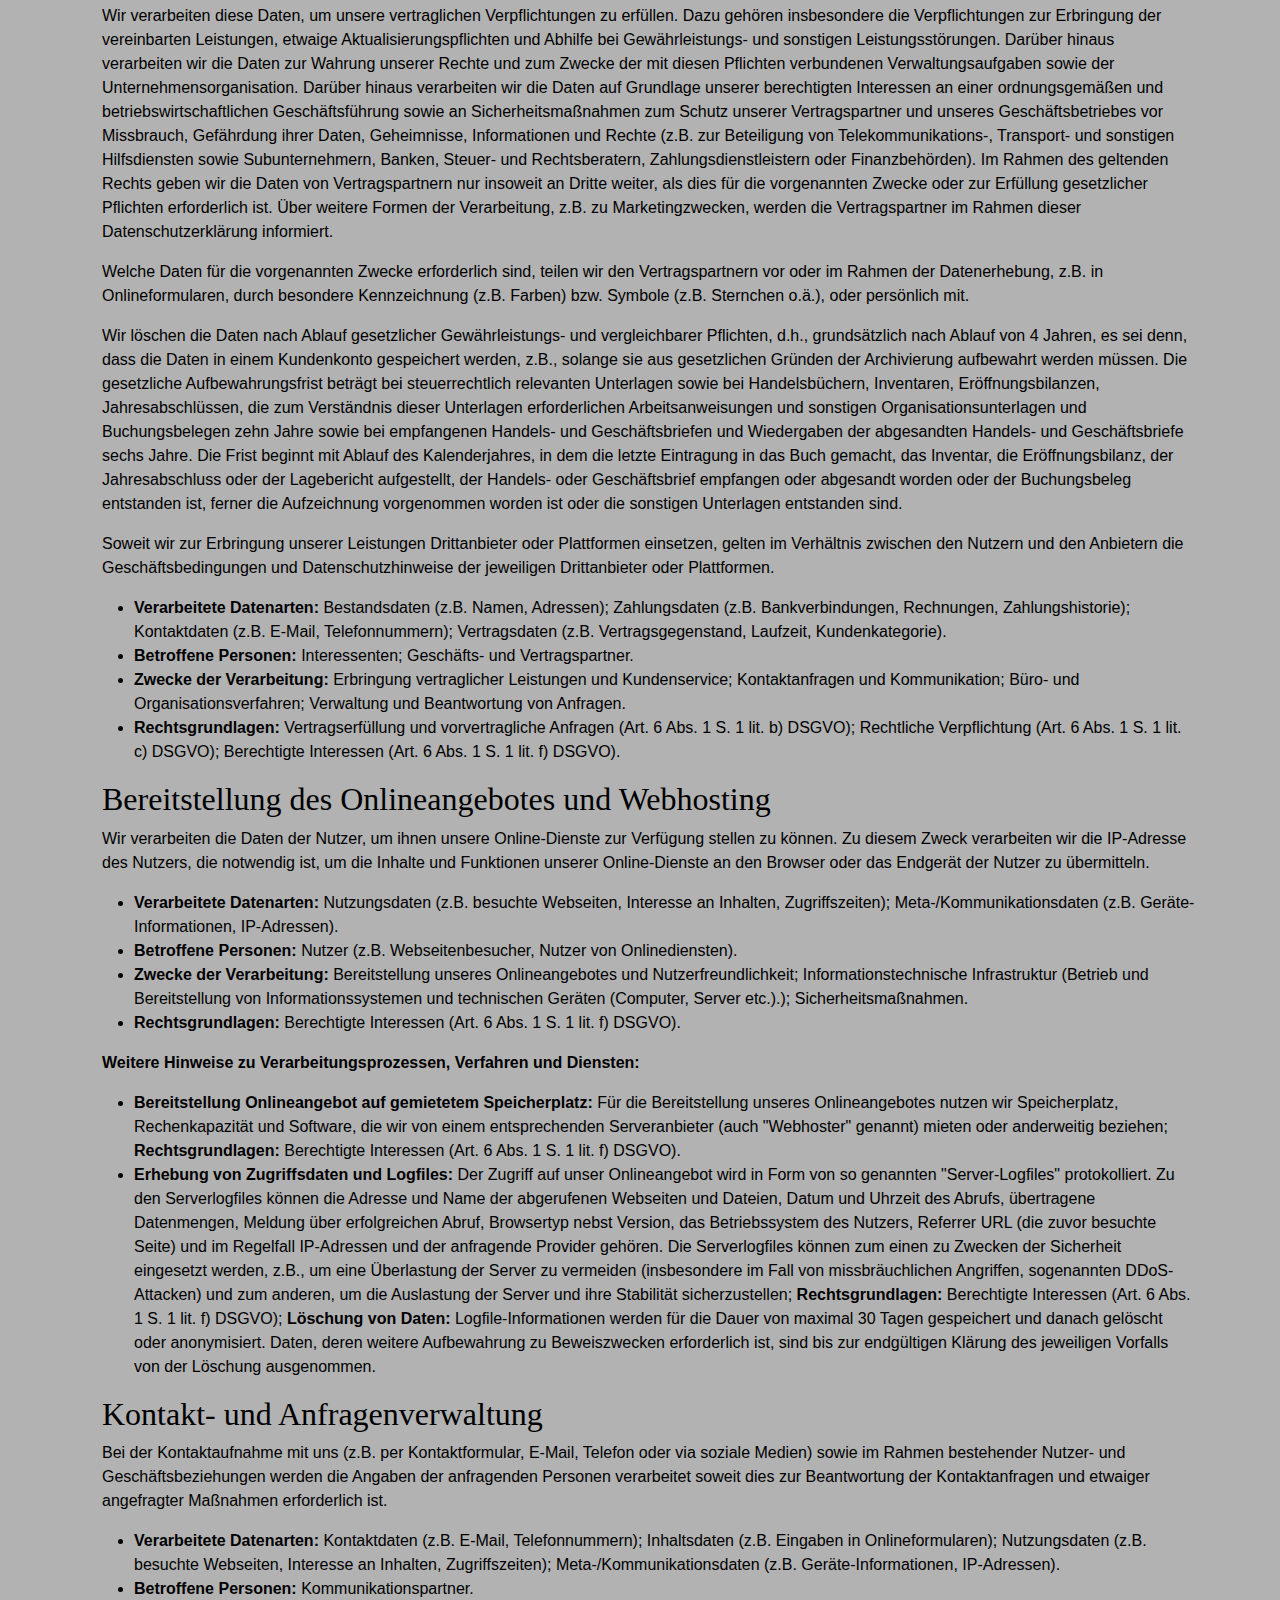
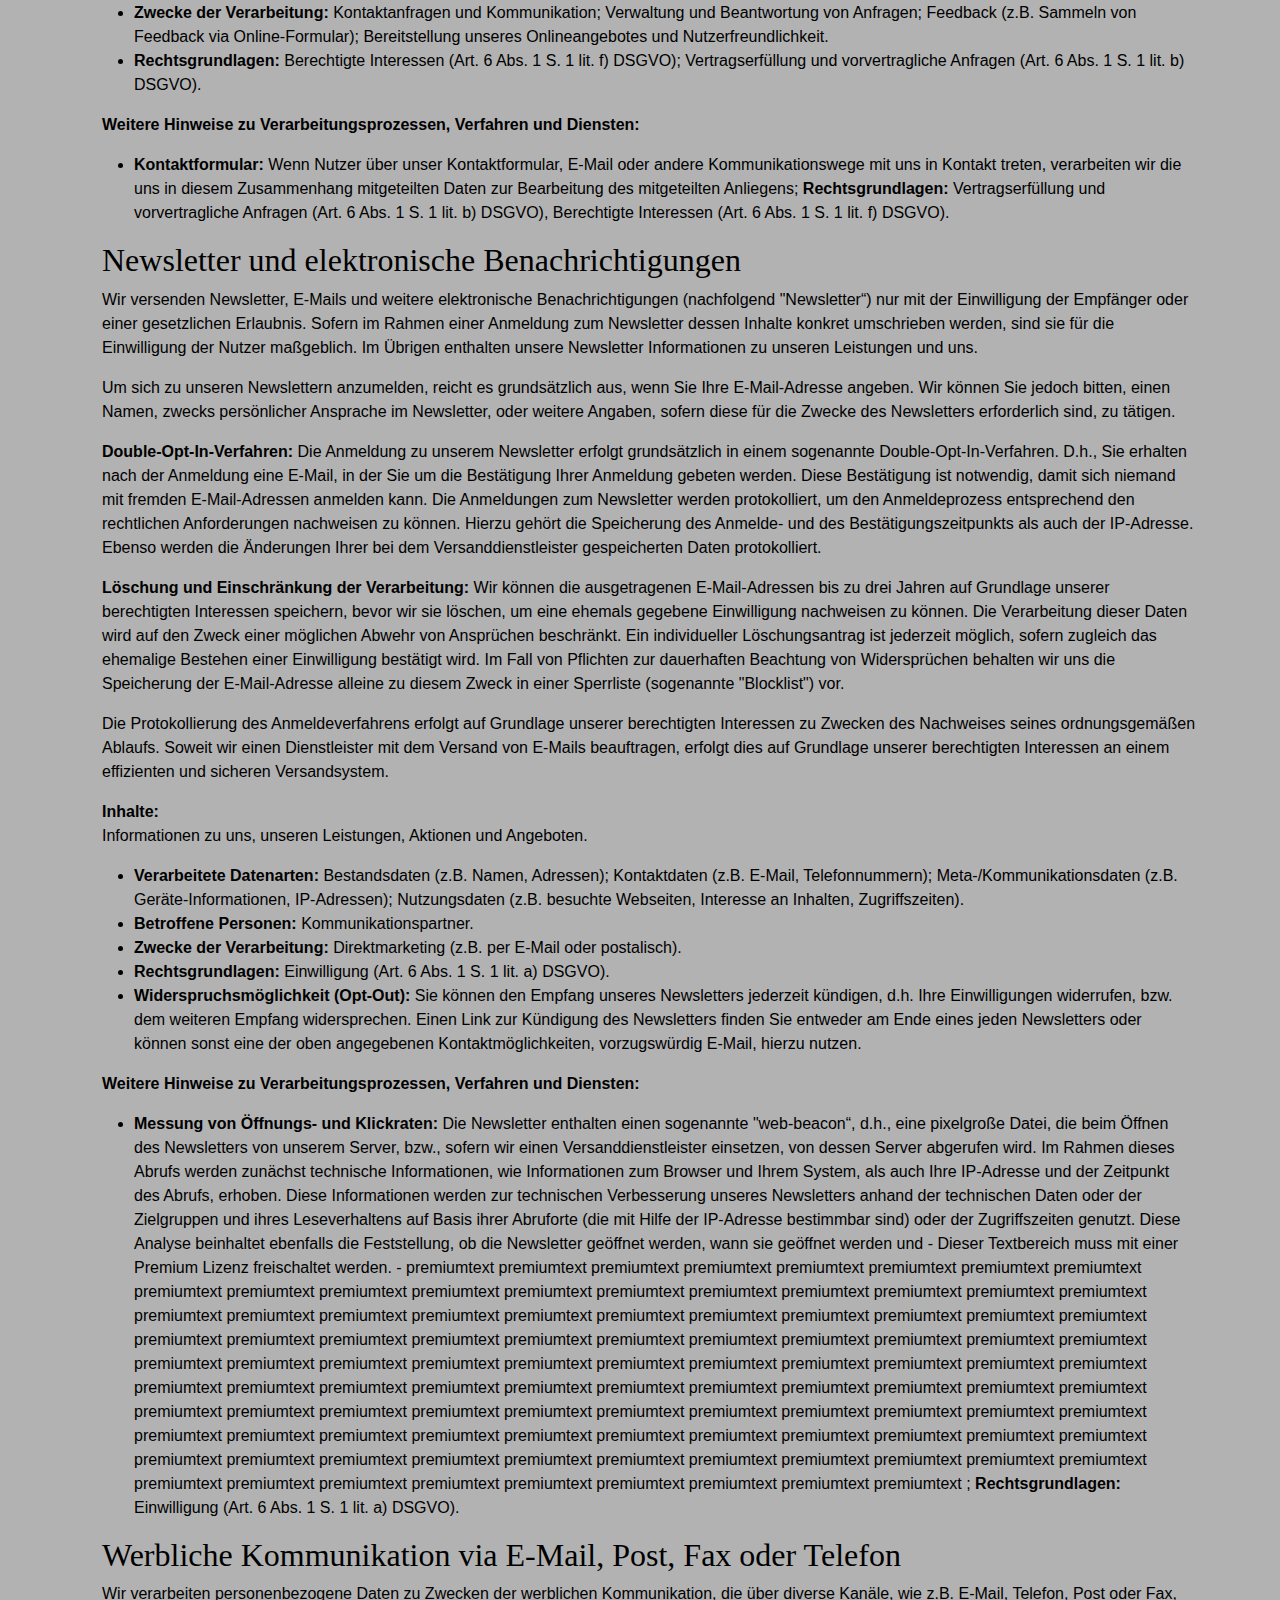
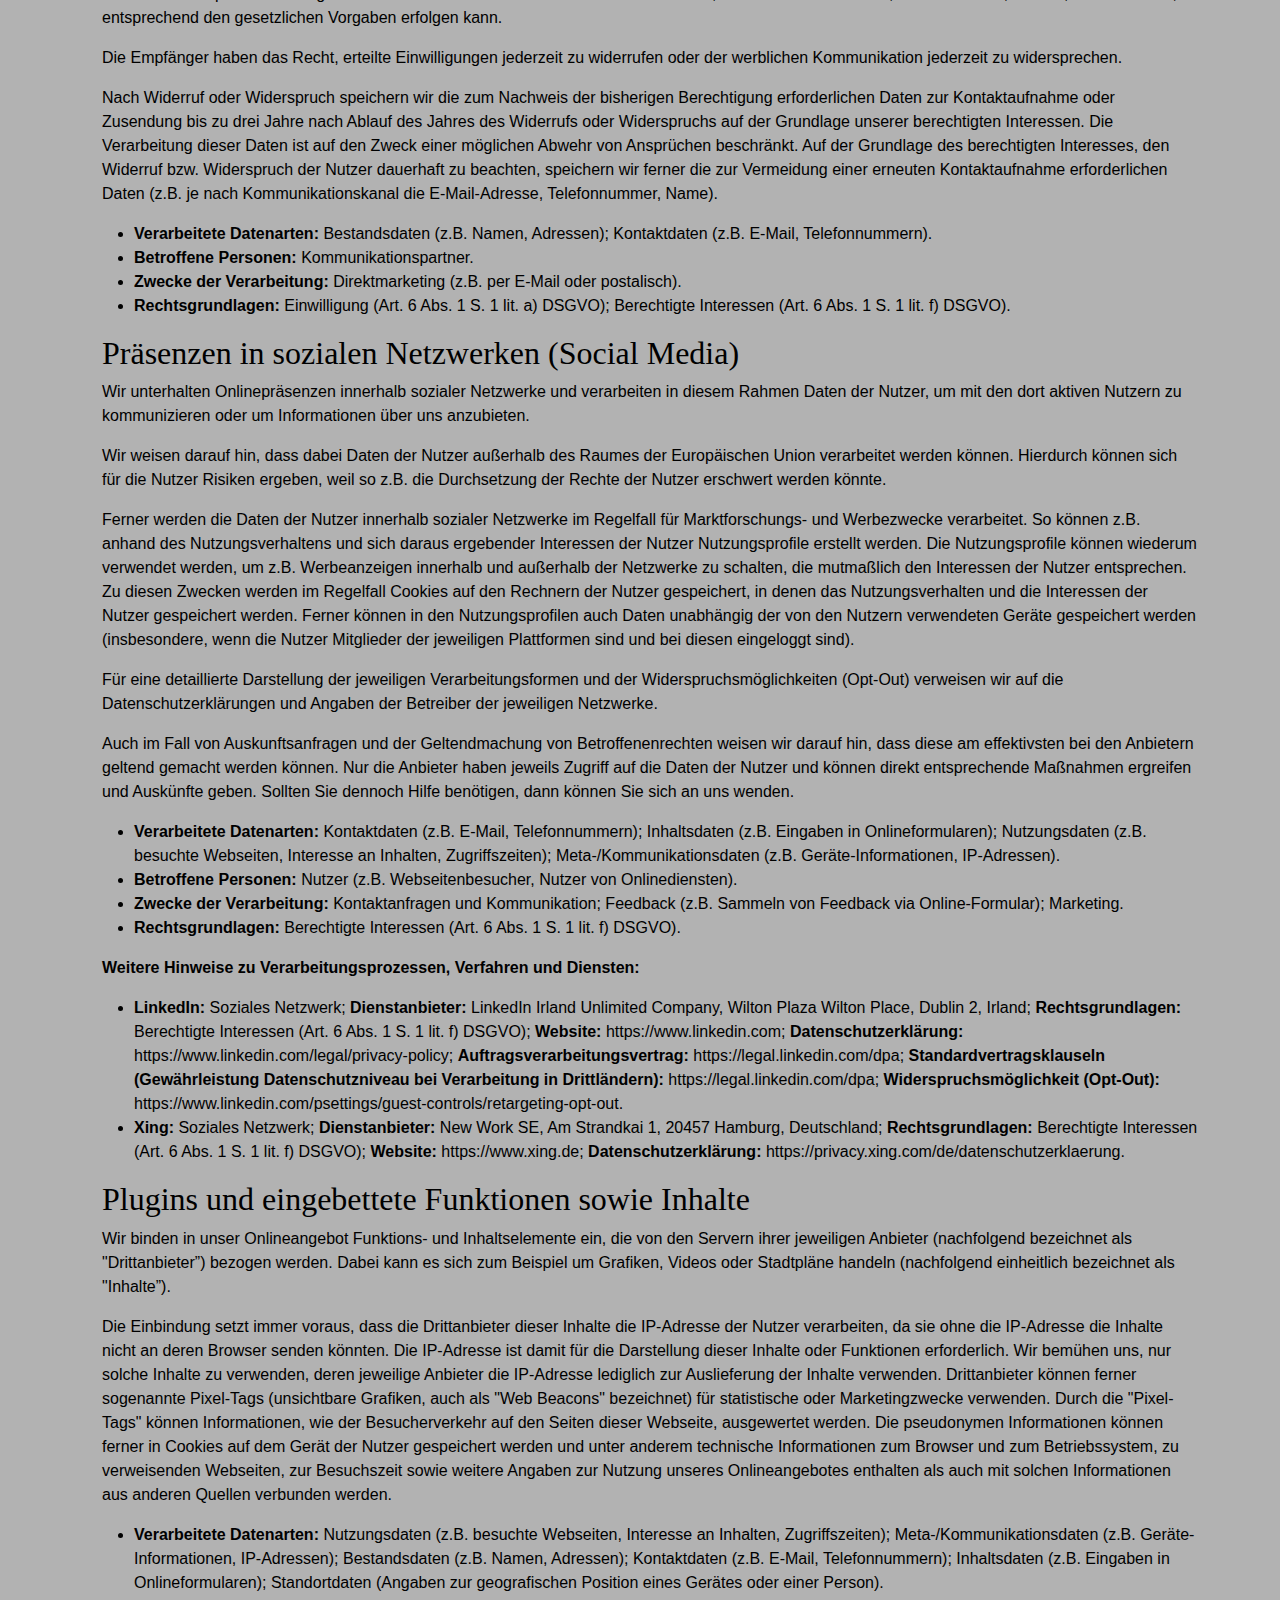
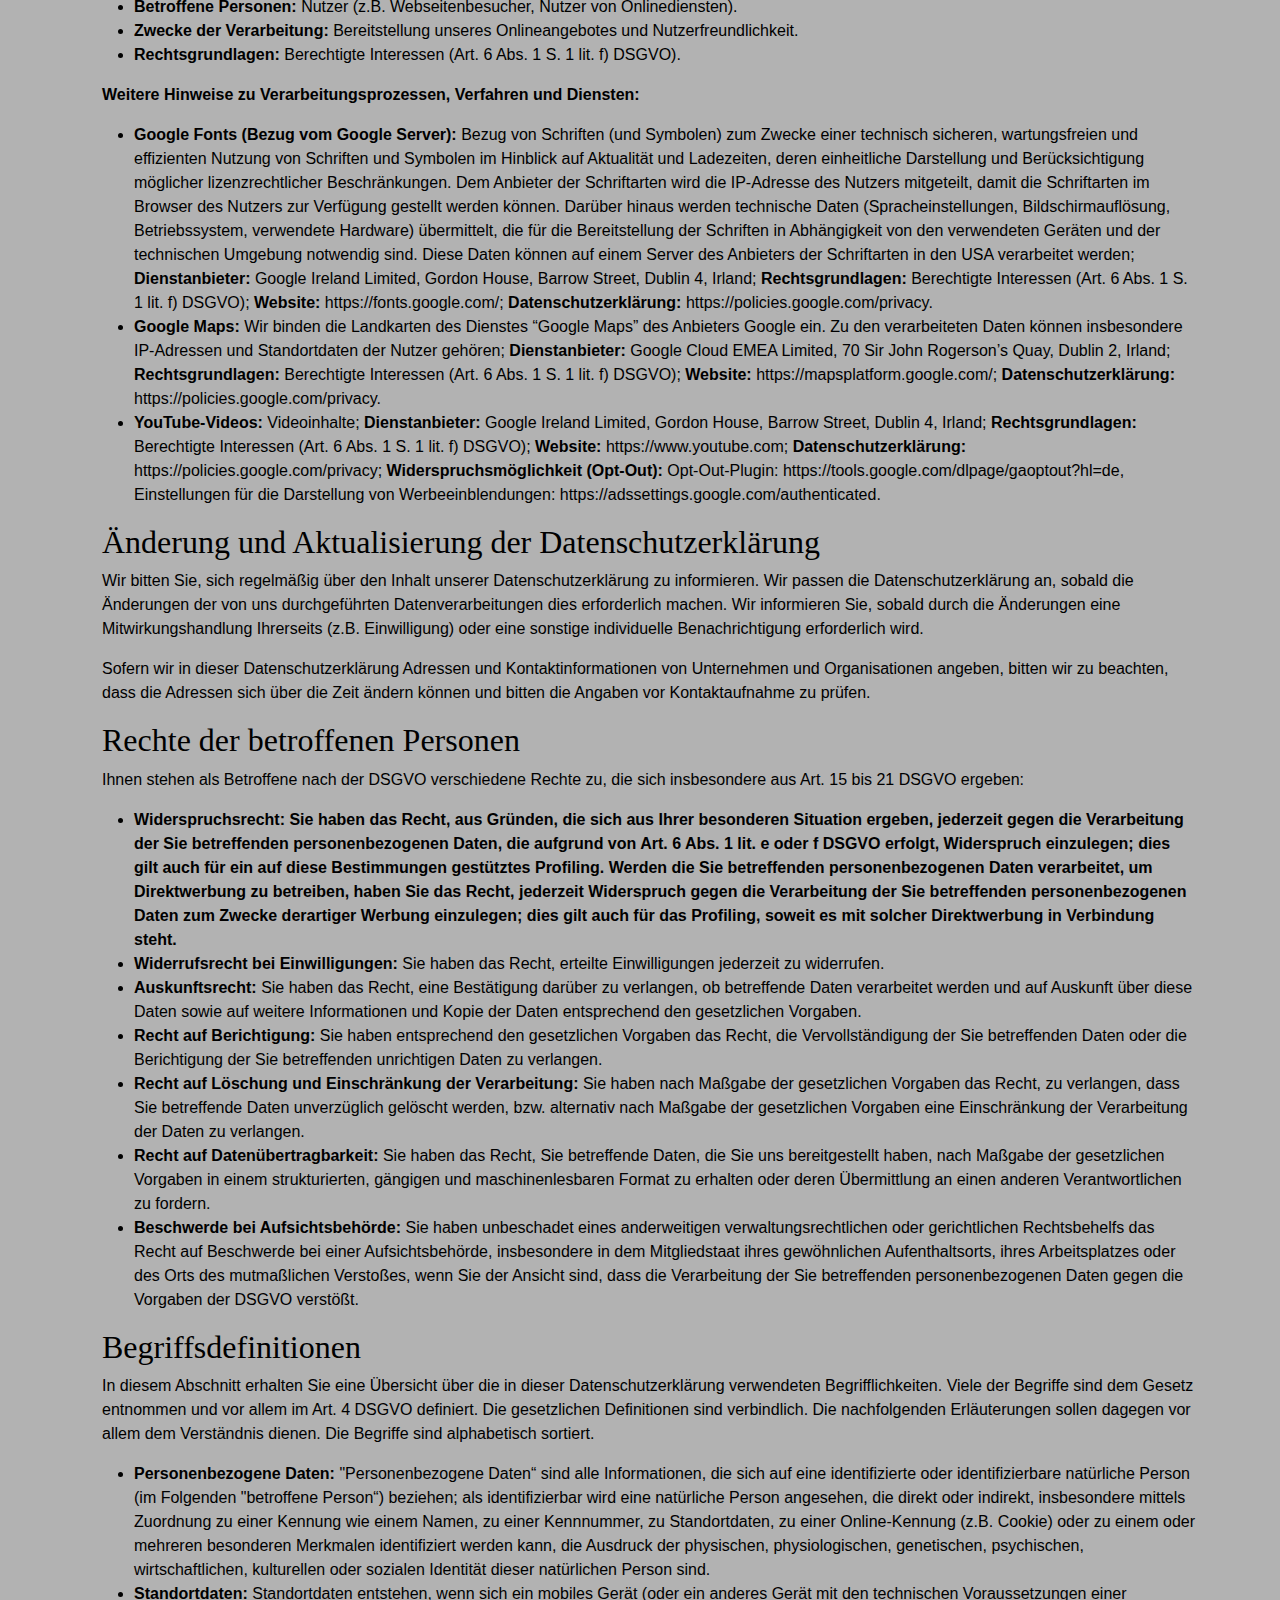
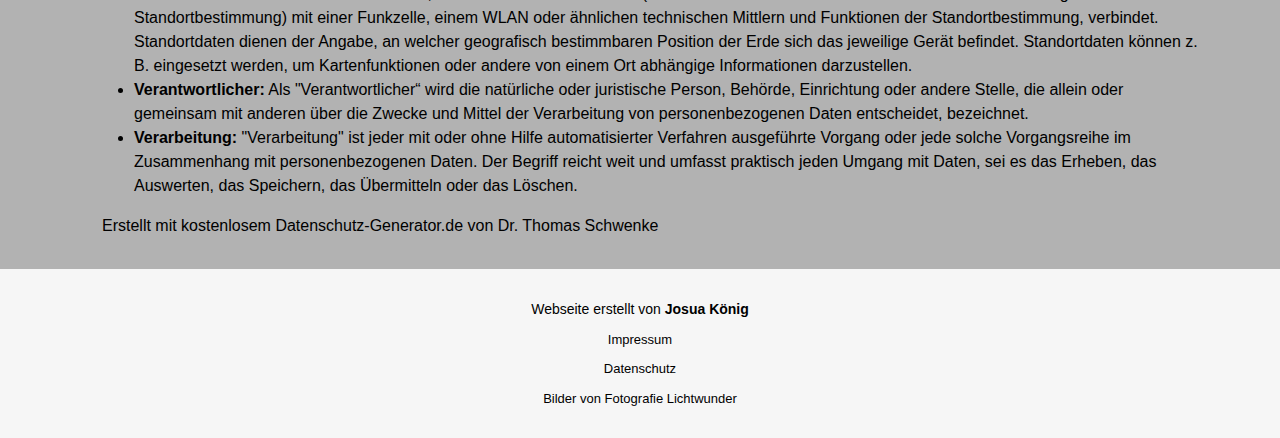
<file: app/datenschutz.html>
<!DOCTYPE html>
<html lang="en">

<head>
  <meta charset="utf-8">
  <meta content="width=device-width, initial-scale=1.0" name="viewport">

  <title>Datenschutz</title>
  <meta content="" name="description">
  <meta content="" name="keywords">

  <!-- Favicons -->
  <link href="assets/img/favicon.jpg" rel="icon">
  <link href="assets/img/apple-touch-icon.jpg" rel="apple-touch-icon">

  <!-- Vendor CSS Files -->
  <link href="assets/vendor/animate.css/animate.min.css" rel="stylesheet">
  <link href="assets/vendor/aos/aos.css" rel="stylesheet">
  <link href="assets/vendor/bootstrap/css/bootstrap.min.css" rel="stylesheet">
  <link href="assets/vendor/bootstrap-icons/bootstrap-icons.css" rel="stylesheet">
  <link href="assets/vendor/boxicons/css/boxicons.min.css" rel="stylesheet">
  <link href="assets/vendor/glightbox/css/glightbox.min.css" rel="stylesheet">
  <link href="assets/vendor/swiper/swiper-bundle.min.css" rel="stylesheet">

  <!-- Template Main CSS File -->
  <link href="assets/css/style.css" rel="stylesheet">

  <!-- =======================================================
  * Template Name: Restaurantly - v3.7.0
  * Template URL: https://bootstrapmade.com/restaurantly-restaurant-template/
  * Author: BootstrapMade.com
  * License: https://bootstrapmade.com/license/
  ======================================================== -->
</head>

<body>

<!-- ======= Top Bar ======= -->
<div id="topbar" class="d-flex align-items-center fixed-top">
  <div class="container d-flex justify-content-center justify-content-md-between">

    <div class="contact-info d-flex align-items-center">
      <i class="bi bi-phone d-flex align-items-center"><span><a href="tel:016099687323">0160 99 68 73 23</a></span></i>
    </div>

  </div>
</div>

<!-- ======= Header ======= -->
<header id="header" class="fixed-top d-flex align-items-cente">
  <div class="container-fluid container-xl d-flex align-items-center justify-content-lg-between">

    <h1 class="logo me-auto me-lg-0"><a href="index.html">Privat-Pension zur Schwarzach</a></h1>
    <!-- Uncomment below if you prefer to use an image logo -->
    <!-- <a href="index.html" class="logo me-auto me-lg-0"><img src="assets/img/logo.png" alt="" class="img-fluid"></a>-->

    <nav id="navbar" class="navbar order-last order-lg-0">
      <ul>
        <li><a class="nav-link scrollto active" href="https://privat-pension-schwarzach.de/#hero">Startseite</a></li>
        <li><a class="nav-link scrollto" href="/https://privat-pension-schwarzach.de/#about">&Uuml;ber uns</a></li>
        <li><a class="nav-link scrollto" href="https://privat-pension-schwarzach.de/#gallery">Galerie</a></li>
        <li><a class="nav-link scrollto" href="https://privat-pension-schwarzach.de/#room">Zimmer und Preise</a></li>
        <li><a class="nav-link scrollto" href="https://privat-pension-schwarzach.de/#reservation">Reservierung</a></li>
        <li><a class="nav-link scrollto" href="https://privat-pension-schwarzach.de/#contact">Kontakt</a></li>
        <li><a class="nav-link scrollto" href="https://privat-pension-schwarzach.de/#location">Umgebung</a></li>
      </ul>
      <i class="bi bi-list mobile-nav-toggle"></i>
    </nav><!-- .navbar -->
    <a href="http://eiscafe-bistro-bellagina.de/" target="_blank" class="book-a-table-btn scrollto d-none d-lg-flex">zum Eiscafe</a>

  </div>
</header><!-- End Header -->

<main id="main">
  <section class="breadcrumbs">
    <div class="container">

      <div class="d-flex justify-content-between align-items-center">
        <h2>Datenschutz</h2>
      </div>

    </div>
  </section>

  <section class="inner-page impressum">
    <div class="container">
      <div style="margin-left: 20px; margin-top: 20px;">
        <h1>Datenschutzerklärung</h1>
        <h2 id="m14">Einleitung</h2>
        <p>Mit der folgenden Datenschutzerklärung möchten wir Sie darüber aufklären, welche Arten Ihrer personenbezogenen Daten (nachfolgend auch kurz als "Daten“ bezeichnet) wir zu welchen Zwecken und in welchem Umfang verarbeiten. Die Datenschutzerklärung gilt für alle von uns durchgeführten Verarbeitungen personenbezogener Daten, sowohl im Rahmen der Erbringung unserer Leistungen als auch insbesondere auf unseren Webseiten, in mobilen Applikationen sowie innerhalb externer Onlinepräsenzen, wie z.B. unserer Social-Media-Profile (nachfolgend zusammenfassend bezeichnet als "Onlineangebot“).</p>
        <p>Die verwendeten Begriffe sind nicht geschlechtsspezifisch.</p>
        <p>Stand: 27. Oktober 2022</p><h2>Inhaltsübersicht</h2> <ul class="index"><li><a class="index-link" href="#m14">Einleitung</a></li><li><a class="index-link" href="#m3">Verantwortlicher</a></li><li><a class="index-link" href="#mOverview">Übersicht der Verarbeitungen</a></li><li><a class="index-link" href="#m13">Maßgebliche Rechtsgrundlagen</a></li><li><a class="index-link" href="#m27">Sicherheitsmaßnahmen</a></li><li><a class="index-link" href="#m25">Übermittlung von personenbezogenen Daten</a></li><li><a class="index-link" href="#m24">Datenverarbeitung in Drittländern</a></li><li><a class="index-link" href="#m12">Löschung von Daten</a></li><li><a class="index-link" href="#m134">Einsatz von Cookies</a></li><li><a class="index-link" href="#m317">Geschäftliche Leistungen</a></li><li><a class="index-link" href="#m225">Bereitstellung des Onlineangebotes und Webhosting</a></li><li><a class="index-link" href="#m182">Kontakt- und Anfragenverwaltung</a></li><li><a class="index-link" href="#m17">Newsletter und elektronische Benachrichtigungen</a></li><li><a class="index-link" href="#m638">Werbliche Kommunikation via E-Mail, Post, Fax oder Telefon</a></li><li><a class="index-link" href="#m136">Präsenzen in sozialen Netzwerken (Social Media)</a></li><li><a class="index-link" href="#m328">Plugins und eingebettete Funktionen sowie Inhalte</a></li><li><a class="index-link" href="#m15">Änderung und Aktualisierung der Datenschutzerklärung</a></li><li><a class="index-link" href="#m10">Rechte der betroffenen Personen</a></li><li><a class="index-link" href="#m42">Begriffsdefinitionen</a></li></ul><h2 id="m3">Verantwortlicher</h2><h2 id="mOverview">Übersicht der Verarbeitungen</h2><p>Die nachfolgende Übersicht fasst die Arten der verarbeiteten Daten und die Zwecke ihrer Verarbeitung zusammen und verweist auf die betroffenen Personen.</p><h3>Arten der verarbeiteten Daten</h3>
        <ul><li>Bestandsdaten.</li><li>Zahlungsdaten.</li><li>Standortdaten.</li><li>Kontaktdaten.</li><li>Inhaltsdaten.</li><li>Vertragsdaten.</li><li>Nutzungsdaten.</li><li>Meta-/Kommunikationsdaten.</li></ul><h3>Kategorien betroffener Personen</h3><ul><li>Interessenten.</li><li>Kommunikationspartner.</li><li>Nutzer.</li><li>Geschäfts- und Vertragspartner.</li></ul><h3>Zwecke der Verarbeitung</h3><ul><li>Erbringung vertraglicher Leistungen und Kundenservice.</li><li>Kontaktanfragen und Kommunikation.</li><li>Sicherheitsmaßnahmen.</li><li>Direktmarketing.</li><li>Büro- und Organisationsverfahren.</li><li>Verwaltung und Beantwortung von Anfragen.</li><li>Feedback.</li><li>Marketing.</li><li>Bereitstellung unseres Onlineangebotes und Nutzerfreundlichkeit.</li><li>Informationstechnische Infrastruktur.</li></ul><h3 id="m13">Maßgebliche Rechtsgrundlagen</h3><p>Im Folgenden erhalten Sie eine Übersicht der Rechtsgrundlagen der DSGVO, auf deren Basis wir personenbezogene Daten verarbeiten. Bitte nehmen Sie zur Kenntnis, dass neben den Regelungen der DSGVO nationale Datenschutzvorgaben in Ihrem bzw. unserem Wohn- oder Sitzland gelten können. Sollten ferner im Einzelfall speziellere Rechtsgrundlagen maßgeblich sein, teilen wir Ihnen diese in der Datenschutzerklärung mit.</p>
        <ul><li><strong>Einwilligung (Art. 6 Abs. 1 S. 1 lit. a) DSGVO)</strong> - Die betroffene Person hat ihre Einwilligung in die Verarbeitung der sie betreffenden personenbezogenen Daten für einen spezifischen Zweck oder mehrere bestimmte Zwecke gegeben.</li><li><strong>Vertragserfüllung und vorvertragliche Anfragen (Art. 6 Abs. 1 S. 1 lit. b) DSGVO)</strong> - Die Verarbeitung ist für die Erfüllung eines Vertrags, dessen Vertragspartei die betroffene Person ist, oder zur Durchführung vorvertraglicher Maßnahmen erforderlich, die auf Anfrage der betroffenen Person erfolgen.</li><li><strong>Rechtliche Verpflichtung (Art. 6 Abs. 1 S. 1 lit. c) DSGVO)</strong> - Die Verarbeitung ist zur Erfüllung einer rechtlichen Verpflichtung erforderlich, der der Verantwortliche unterliegt.</li><li><strong>Berechtigte Interessen (Art. 6 Abs. 1 S. 1 lit. f) DSGVO)</strong> - Die Verarbeitung ist zur Wahrung der berechtigten Interessen des Verantwortlichen oder eines Dritten erforderlich, sofern nicht die Interessen oder Grundrechte und Grundfreiheiten der betroffenen Person, die den Schutz personenbezogener Daten erfordern, überwiegen.</li></ul><p>Zusätzlich zu den Datenschutzregelungen der Datenschutz-Grundverordnung gelten nationale Regelungen zum Datenschutz in Deutschland. Hierzu gehört insbesondere das Gesetz zum Schutz vor Missbrauch personenbezogener Daten bei der Datenverarbeitung (Bundesdatenschutzgesetz – BDSG). Das BDSG enthält insbesondere Spezialregelungen zum Recht auf Auskunft, zum Recht auf Löschung, zum Widerspruchsrecht, zur Verarbeitung besonderer Kategorien personenbezogener Daten, zur Verarbeitung für andere Zwecke und zur Übermittlung sowie automatisierten Entscheidungsfindung im Einzelfall einschließlich Profiling. Des Weiteren regelt es die Datenverarbeitung für Zwecke des Beschäftigungsverhältnisses (§ 26 BDSG), insbesondere im Hinblick auf die Begründung, Durchführung oder Beendigung von Beschäftigungsverhältnissen sowie die Einwilligung von Beschäftigten. Ferner können Landesdatenschutzgesetze der einzelnen Bundesländer zur Anwendung gelangen.</p>
        <h2 id="m27">Sicherheitsmaßnahmen</h2><p>Wir treffen nach Maßgabe der gesetzlichen Vorgaben unter Berücksichtigung des Stands der Technik, der Implementierungskosten und der Art, des Umfangs, der Umstände und der Zwecke der Verarbeitung sowie der unterschiedlichen Eintrittswahrscheinlichkeiten und des Ausmaßes der Bedrohung der Rechte und Freiheiten natürlicher Personen geeignete technische und organisatorische Maßnahmen, um ein dem Risiko angemessenes Schutzniveau zu gewährleisten.</p>
        <p>Zu den Maßnahmen gehören insbesondere die Sicherung der Vertraulichkeit, Integrität und Verfügbarkeit von Daten durch Kontrolle des physischen und elektronischen Zugangs zu den Daten als auch des sie betreffenden Zugriffs, der Eingabe, der Weitergabe, der Sicherung der Verfügbarkeit und ihrer Trennung. Des Weiteren haben wir Verfahren eingerichtet, die eine Wahrnehmung von Betroffenenrechten, die Löschung von Daten und Reaktionen auf die Gefährdung der Daten gewährleisten. Ferner berücksichtigen wir den Schutz personenbezogener Daten bereits bei der Entwicklung bzw. Auswahl von Hardware, Software sowie Verfahren entsprechend dem Prinzip des Datenschutzes, durch Technikgestaltung und durch datenschutzfreundliche Voreinstellungen.</p>
        <p>TLS-Verschlüsselung (https): Um Ihre via unserem Online-Angebot übermittelten Daten zu schützen, nutzen wir eine TLS-Verschlüsselung. Sie erkennen derart verschlüsselte Verbindungen an dem Präfix https:// in der Adresszeile Ihres Browsers.</p>
        <h2 id="m25">Übermittlung von personenbezogenen Daten</h2><p>Im Rahmen unserer Verarbeitung von personenbezogenen Daten kommt es vor, dass die Daten an andere Stellen, Unternehmen, rechtlich selbstständige Organisationseinheiten oder Personen übermittelt oder sie ihnen gegenüber offengelegt werden. Zu den Empfängern dieser Daten können z.B. mit IT-Aufgaben beauftragte Dienstleister oder Anbieter von Diensten und Inhalten, die in eine Webseite eingebunden werden, gehören. In solchen Fall beachten wir die gesetzlichen Vorgaben und schließen insbesondere entsprechende Verträge bzw. Vereinbarungen, die dem Schutz Ihrer Daten dienen, mit den Empfängern Ihrer Daten ab.</p>
        <h2 id="m24">Datenverarbeitung in Drittländern</h2><p>Sofern wir Daten in einem Drittland (d.h., außerhalb der Europäischen Union (EU), des Europäischen Wirtschaftsraums (EWR)) verarbeiten oder die Verarbeitung im Rahmen der Inanspruchnahme von Diensten Dritter oder der Offenlegung bzw. Übermittlung von Daten an andere Personen, Stellen oder Unternehmen stattfindet, erfolgt dies nur im Einklang mit den gesetzlichen Vorgaben. </p>
        <p>Vorbehaltlich ausdrücklicher Einwilligung oder vertraglich oder gesetzlich erforderlicher Übermittlung verarbeiten oder lassen wir die Daten nur in Drittländern mit einem anerkannten Datenschutzniveau, vertraglichen Verpflichtung durch sogenannte Standardschutzklauseln der EU-Kommission, beim Vorliegen von Zertifizierungen oder verbindlicher internen Datenschutzvorschriften verarbeiten (Art. 44 bis 49 DSGVO, Informationsseite der EU-Kommission: <a href="https://ec.europa.eu/info/law/law-topic/data-protection/international-dimension-data-protection_de" target="_blank">https://ec.europa.eu/info/law/law-topic/data-protection/international-dimension-data-protection_de</a>).</p>
        <h2 id="m12">Löschung von Daten</h2><p>Die von uns verarbeiteten Daten werden nach Maßgabe der gesetzlichen Vorgaben gelöscht, sobald deren zur Verarbeitung erlaubten Einwilligungen widerrufen werden oder sonstige Erlaubnisse entfallen (z.B. wenn der Zweck der Verarbeitung dieser Daten entfallen ist oder sie für den Zweck nicht erforderlich sind). Sofern die Daten nicht gelöscht werden, weil sie für andere und gesetzlich zulässige Zwecke erforderlich sind, wird deren Verarbeitung auf diese Zwecke beschränkt. D.h., die Daten werden gesperrt und nicht für andere Zwecke verarbeitet. Das gilt z.B. für Daten, die aus handels- oder steuerrechtlichen Gründen aufbewahrt werden müssen oder deren Speicherung zur Geltendmachung, Ausübung oder Verteidigung von Rechtsansprüchen oder zum Schutz der Rechte einer anderen natürlichen oder juristischen Person erforderlich ist. </p>
        <p>Unsere Datenschutzhinweise können ferner weitere Angaben zu der Aufbewahrung und Löschung von Daten beinhalten, die für die jeweiligen Verarbeitungen vorrangig gelten.</p>
        <h2 id="m134">Einsatz von Cookies</h2><p>Cookies sind kleine Textdateien, bzw. sonstige Speichervermerke, die Informationen auf Endgeräten speichern und Informationen aus den Endgeräten auslesen. Z.B. um den Login-Status in einem Nutzerkonto, einen Warenkorbinhalt in einem E-Shop, die aufgerufenen Inhalte oder verwendete Funktionen eines Onlineangebotes speichern. Cookies können ferner zu unterschiedlichen Zwecken eingesetzt werden, z.B. zu Zwecken der Funktionsfähigkeit, Sicherheit und Komfort von Onlineangeboten sowie der Erstellung von Analysen der Besucherströme. </p>
        <p><strong>Hinweise zur Einwilligung: </strong>Wir setzen Cookies im Einklang mit den gesetzlichen Vorschriften ein. Daher holen wir von den Nutzern eine vorhergehende Einwilligung ein, außer wenn diese gesetzlich nicht gefordert ist. Eine Einwilligung ist insbesondere nicht notwendig, wenn das Speichern und das Auslesen der Informationen, also auch von Cookies, unbedingt erforderlich sind, um dem den Nutzern einen von ihnen ausdrücklich gewünschten Telemediendienst (also unser Onlineangebot) zur Verfügung zu stellen. Die widerrufliche Einwilligung wird gegenüber den Nutzern deutlich kommuniziert und enthält die Informationen zu der jeweiligen Cookie-Nutzung.</p>
        <p><strong>Hinweise zu datenschutzrechtlichen Rechtsgrundlagen: </strong>Auf welcher datenschutzrechtlichen Rechtsgrundlage wir die personenbezogenen Daten der Nutzer mit Hilfe von Cookies verarbeiten, hängt davon ab, ob wir Nutzer um eine Einwilligung bitten. Falls die Nutzer einwilligen, ist die Rechtsgrundlage der Verarbeitung Ihrer Daten die erklärte Einwilligung. Andernfalls werden die mithilfe von Cookies verarbeiteten Daten auf Grundlage unserer berechtigten Interessen (z.B. an einem betriebswirtschaftlichen Betrieb unseres Onlineangebotes und Verbesserung seiner Nutzbarkeit) verarbeitet oder, wenn dies im Rahmen der Erfüllung unserer vertraglichen Pflichten erfolgt, wenn der Einsatz von Cookies erforderlich ist, um unsere vertraglichen Verpflichtungen zu erfüllen. Zu welchen Zwecken die Cookies von uns verarbeitet werden, darüber klären wir im Laufe dieser Datenschutzerklärung oder im Rahmen von unseren Einwilligungs- und Verarbeitungsprozessen auf.</p>
        <p><strong>Speicherdauer: </strong>Im Hinblick auf die Speicherdauer werden die folgenden Arten von Cookies unterschieden:</p><ul><li><strong>Temporäre Cookies (auch: Session- oder Sitzungs-Cookies):</strong> Temporäre Cookies werden spätestens gelöscht, nachdem ein Nutzer ein Online-Angebot verlassen und sein Endgerät (z.B. Browser oder mobile Applikation) geschlossen hat.</li><li><strong>Permanente Cookies:</strong> Permanente Cookies bleiben auch nach dem Schließen des Endgerätes gespeichert. So können beispielsweise der Login-Status gespeichert oder bevorzugte Inhalte direkt angezeigt werden, wenn der Nutzer eine Website erneut besucht. Ebenso können die mit Hilfe von Cookies erhobenen Daten der Nutzer zur Reichweitenmessung verwendet werden. Sofern wir Nutzern keine expliziten Angaben zur Art und Speicherdauer von Cookies mitteilen (z. B. im Rahmen der Einholung der Einwilligung), sollten Nutzer davon ausgehen, dass Cookies permanent sind und die Speicherdauer bis zu zwei Jahre betragen kann.</li></ul><p><strong>Allgemeine Hinweise zum Widerruf und Widerspruch (Opt-Out): </strong>Nutzer können die von ihnen abgegebenen Einwilligungen jederzeit widerrufen und zudem einen Widerspruch gegen die Verarbeitung entsprechend den gesetzlichen Vorgaben im Art. 21 DSGVO einlegen. Nutzer können ihren Widerspruch auch über die Einstellungen ihres Browsers erklären, z.B. durch Deaktivierung der Verwendung von Cookies (wobei dadurch auch die Funktionalität unserer Online-Dienste eingeschränkt sein kann). Ein Widerspruch gegen die Verwendung von Cookies zu Online-Marketing-Zwecken kann auch über die Websites <a href="https://optout.aboutads.info" target="_blank">https://optout.aboutads.info</a> und <a href="https://www.youronlinechoices.com/" target="_blank">https://www.youronlinechoices.com/</a> erklärt werden.</p>
        <p><strong>Weitere Hinweise zu Verarbeitungsprozessen, Verfahren und Diensten:</strong></p><ul class="m-elements"><li><strong>Verarbeitung von Cookie-Daten auf Grundlage einer Einwilligung: </strong>Wir setzen ein Verfahren zum Cookie-Einwilligungs-Management ein, in dessen Rahmen die Einwilligungen der Nutzer in den Einsatz von Cookies, bzw. der im Rahmen des Cookie-Einwilligungs-Management-Verfahrens genannten Verarbeitungen und Anbieter eingeholt sowie von den Nutzern verwaltet und widerrufen werden können. Hierbei wird die Einwilligungserklärung gespeichert, um deren Abfrage nicht erneut wiederholen zu müssen und die Einwilligung entsprechend der gesetzlichen Verpflichtung nachweisen zu können. Die Speicherung kann serverseitig und/oder in einem Cookie (sogenanntes Opt-In-Cookie, bzw. mithilfe vergleichbarer Technologien) erfolgen, um die Einwilligung einem Nutzer, bzw. dessen Gerät zuordnen zu können. Vorbehaltlich individueller Angaben zu den Anbietern von Cookie-Management-Diensten, gelten die folgenden Hinweise: Die Dauer der Speicherung der Einwilligung kann bis zu zwei Jahren betragen. Hierbei wird ein pseudonymer Nutzer-Identifikator gebildet und mit dem Zeitpunkt der Einwilligung, Angaben zur Reichweite der Einwilligung (z. B. welche Kategorien von Cookies und/oder Diensteanbieter) sowie dem Browser, System und verwendeten Endgerät gespeichert.</li></ul><h2 id="m317">Geschäftliche Leistungen</h2><p>Wir verarbeiten Daten unserer Vertrags- und Geschäftspartner, z.B. Kunden und Interessenten (zusammenfassend bezeichnet als "Vertragspartner") im Rahmen von vertraglichen und vergleichbaren Rechtsverhältnissen sowie damit verbundenen Maßnahmen und im Rahmen der Kommunikation mit den Vertragspartnern (oder vorvertraglich), z.B., um Anfragen zu beantworten.</p>
        <p>Wir verarbeiten diese Daten, um unsere vertraglichen Verpflichtungen zu erfüllen. Dazu gehören insbesondere die Verpflichtungen zur Erbringung der vereinbarten Leistungen, etwaige Aktualisierungspflichten und Abhilfe bei Gewährleistungs- und sonstigen Leistungsstörungen. Darüber hinaus verarbeiten wir die Daten zur Wahrung unserer Rechte und zum Zwecke der mit diesen Pflichten verbundenen Verwaltungsaufgaben sowie der Unternehmensorganisation. Darüber hinaus verarbeiten wir die Daten auf Grundlage unserer berechtigten Interessen an einer ordnungsgemäßen und betriebswirtschaftlichen Geschäftsführung sowie an Sicherheitsmaßnahmen zum Schutz unserer Vertragspartner und unseres Geschäftsbetriebes vor Missbrauch, Gefährdung ihrer Daten, Geheimnisse, Informationen und Rechte (z.B. zur Beteiligung von Telekommunikations-, Transport- und sonstigen Hilfsdiensten sowie Subunternehmern, Banken, Steuer- und Rechtsberatern, Zahlungsdienstleistern oder Finanzbehörden). Im Rahmen des geltenden Rechts geben wir die Daten von Vertragspartnern nur insoweit an Dritte weiter, als dies für die vorgenannten Zwecke oder zur Erfüllung gesetzlicher Pflichten erforderlich ist. Über weitere Formen der Verarbeitung, z.B. zu Marketingzwecken, werden die Vertragspartner im Rahmen dieser Datenschutzerklärung informiert.</p>
        <p>Welche Daten für die vorgenannten Zwecke erforderlich sind, teilen wir den Vertragspartnern vor oder im Rahmen der Datenerhebung, z.B. in Onlineformularen, durch besondere Kennzeichnung (z.B. Farben) bzw. Symbole (z.B. Sternchen o.ä.), oder persönlich mit.</p>
        <p>Wir löschen die Daten nach Ablauf gesetzlicher Gewährleistungs- und vergleichbarer Pflichten, d.h., grundsätzlich nach Ablauf von 4 Jahren, es sei denn, dass die Daten in einem Kundenkonto gespeichert werden, z.B., solange sie aus gesetzlichen Gründen der Archivierung aufbewahrt werden müssen. Die gesetzliche Aufbewahrungsfrist beträgt bei steuerrechtlich relevanten Unterlagen sowie bei Handelsbüchern, Inventaren, Eröffnungsbilanzen, Jahresabschlüssen, die zum Verständnis dieser Unterlagen erforderlichen Arbeitsanweisungen und sonstigen Organisationsunterlagen und Buchungsbelegen zehn Jahre sowie bei empfangenen Handels- und Geschäftsbriefen und Wiedergaben der abgesandten Handels- und Geschäftsbriefe sechs Jahre. Die Frist beginnt mit Ablauf des Kalenderjahres, in dem die letzte Eintragung in das Buch gemacht, das Inventar, die Eröffnungsbilanz, der Jahresabschluss oder der Lagebericht aufgestellt, der Handels- oder Geschäftsbrief empfangen oder abgesandt worden oder der Buchungsbeleg entstanden ist, ferner die Aufzeichnung vorgenommen worden ist oder die sonstigen Unterlagen entstanden sind.</p>
        <p>Soweit wir zur Erbringung unserer Leistungen Drittanbieter oder Plattformen einsetzen, gelten im Verhältnis zwischen den Nutzern und den Anbietern die Geschäftsbedingungen und Datenschutzhinweise der jeweiligen Drittanbieter oder Plattformen. </p>
        <ul class="m-elements"><li><strong>Verarbeitete Datenarten:</strong> Bestandsdaten (z.B. Namen, Adressen); Zahlungsdaten (z.B. Bankverbindungen, Rechnungen, Zahlungshistorie); Kontaktdaten (z.B. E-Mail, Telefonnummern); Vertragsdaten (z.B. Vertragsgegenstand, Laufzeit, Kundenkategorie).</li><li><strong>Betroffene Personen:</strong> Interessenten; Geschäfts- und Vertragspartner.</li><li><strong>Zwecke der Verarbeitung:</strong> Erbringung vertraglicher Leistungen und Kundenservice; Kontaktanfragen und Kommunikation; Büro- und Organisationsverfahren; Verwaltung und Beantwortung von Anfragen.</li><li><strong>Rechtsgrundlagen:</strong> Vertragserfüllung und vorvertragliche Anfragen (Art. 6 Abs. 1 S. 1 lit. b) DSGVO); Rechtliche Verpflichtung (Art. 6 Abs. 1 S. 1 lit. c) DSGVO); Berechtigte Interessen (Art. 6 Abs. 1 S. 1 lit. f) DSGVO).</li></ul><h2 id="m225">Bereitstellung des Onlineangebotes und Webhosting</h2><p>Wir verarbeiten die Daten der Nutzer, um ihnen unsere Online-Dienste zur Verfügung stellen zu können. Zu diesem Zweck verarbeiten wir die IP-Adresse des Nutzers, die notwendig ist, um die Inhalte und Funktionen unserer Online-Dienste an den Browser oder das Endgerät der Nutzer zu übermitteln.</p>
        <ul class="m-elements"><li><strong>Verarbeitete Datenarten:</strong> Nutzungsdaten (z.B. besuchte Webseiten, Interesse an Inhalten, Zugriffszeiten); Meta-/Kommunikationsdaten (z.B. Geräte-Informationen, IP-Adressen).</li><li><strong>Betroffene Personen:</strong> Nutzer (z.B. Webseitenbesucher, Nutzer von Onlinediensten).</li><li><strong>Zwecke der Verarbeitung:</strong> Bereitstellung unseres Onlineangebotes und Nutzerfreundlichkeit; Informationstechnische Infrastruktur (Betrieb und Bereitstellung von Informationssystemen und technischen Geräten (Computer, Server etc.).); Sicherheitsmaßnahmen.</li><li><strong>Rechtsgrundlagen:</strong> Berechtigte Interessen (Art. 6 Abs. 1 S. 1 lit. f) DSGVO).</li></ul><p><strong>Weitere Hinweise zu Verarbeitungsprozessen, Verfahren und Diensten:</strong></p><ul class="m-elements"><li><strong>Bereitstellung Onlineangebot auf gemietetem Speicherplatz: </strong>Für die Bereitstellung unseres Onlineangebotes nutzen wir Speicherplatz, Rechenkapazität und Software, die wir von einem entsprechenden Serveranbieter (auch "Webhoster" genannt) mieten oder anderweitig beziehen; <strong>Rechtsgrundlagen:</strong> Berechtigte Interessen (Art. 6 Abs. 1 S. 1 lit. f) DSGVO).</li><li><strong>Erhebung von Zugriffsdaten und Logfiles: </strong>Der Zugriff auf unser Onlineangebot wird in Form von so genannten "Server-Logfiles" protokolliert. Zu den Serverlogfiles können die Adresse und Name der abgerufenen Webseiten und Dateien, Datum und Uhrzeit des Abrufs, übertragene Datenmengen, Meldung über erfolgreichen Abruf, Browsertyp nebst Version, das Betriebssystem des Nutzers, Referrer URL (die zuvor besuchte Seite) und im Regelfall IP-Adressen und der anfragende Provider gehören.

        Die Serverlogfiles können zum einen zu Zwecken der Sicherheit eingesetzt werden, z.B., um eine Überlastung der Server zu vermeiden (insbesondere im Fall von missbräuchlichen Angriffen, sogenannten DDoS-Attacken) und zum anderen, um die Auslastung der Server und ihre Stabilität sicherzustellen; <strong>Rechtsgrundlagen:</strong> Berechtigte Interessen (Art. 6 Abs. 1 S. 1 lit. f) DSGVO); <strong>Löschung von Daten:</strong> Logfile-Informationen werden für die Dauer von maximal 30 Tagen gespeichert und danach gelöscht oder anonymisiert. Daten, deren weitere Aufbewahrung zu Beweiszwecken erforderlich ist, sind bis zur endgültigen Klärung des jeweiligen Vorfalls von der Löschung ausgenommen.</li></ul><h2 id="m182">Kontakt- und Anfragenverwaltung</h2><p>Bei der Kontaktaufnahme mit uns (z.B. per Kontaktformular, E-Mail, Telefon oder via soziale Medien) sowie im Rahmen bestehender Nutzer- und Geschäftsbeziehungen werden die Angaben der anfragenden Personen verarbeitet soweit dies zur Beantwortung der Kontaktanfragen und etwaiger angefragter Maßnahmen erforderlich ist.</p>
        <ul class="m-elements"><li><strong>Verarbeitete Datenarten:</strong> Kontaktdaten (z.B. E-Mail, Telefonnummern); Inhaltsdaten (z.B. Eingaben in Onlineformularen); Nutzungsdaten (z.B. besuchte Webseiten, Interesse an Inhalten, Zugriffszeiten); Meta-/Kommunikationsdaten (z.B. Geräte-Informationen, IP-Adressen).</li><li><strong>Betroffene Personen:</strong> Kommunikationspartner.</li><li><strong>Zwecke der Verarbeitung:</strong> Kontaktanfragen und Kommunikation; Verwaltung und Beantwortung von Anfragen; Feedback (z.B. Sammeln von Feedback via Online-Formular); Bereitstellung unseres Onlineangebotes und Nutzerfreundlichkeit.</li><li><strong>Rechtsgrundlagen:</strong> Berechtigte Interessen (Art. 6 Abs. 1 S. 1 lit. f) DSGVO); Vertragserfüllung und vorvertragliche Anfragen (Art. 6 Abs. 1 S. 1 lit. b) DSGVO).</li></ul><p><strong>Weitere Hinweise zu Verarbeitungsprozessen, Verfahren und Diensten:</strong></p><ul class="m-elements"><li><strong>Kontaktformular: </strong>Wenn Nutzer über unser Kontaktformular, E-Mail oder andere Kommunikationswege mit uns in Kontakt treten, verarbeiten wir die uns in diesem Zusammenhang mitgeteilten Daten zur Bearbeitung des mitgeteilten Anliegens; <strong>Rechtsgrundlagen:</strong> Vertragserfüllung und vorvertragliche Anfragen (Art. 6 Abs. 1 S. 1 lit. b) DSGVO), Berechtigte Interessen (Art. 6 Abs. 1 S. 1 lit. f) DSGVO).</li></ul><h2 id="m17">Newsletter und elektronische Benachrichtigungen</h2><p>Wir versenden Newsletter, E-Mails und weitere elektronische Benachrichtigungen (nachfolgend "Newsletter“) nur mit der Einwilligung der Empfänger oder einer gesetzlichen Erlaubnis. Sofern im Rahmen einer Anmeldung zum Newsletter dessen Inhalte konkret umschrieben werden, sind sie für die Einwilligung der Nutzer maßgeblich. Im Übrigen enthalten unsere Newsletter Informationen zu unseren Leistungen und uns.</p>
        <p>Um sich zu unseren Newslettern anzumelden, reicht es grundsätzlich aus, wenn Sie Ihre E-Mail-Adresse angeben. Wir können Sie jedoch bitten, einen Namen, zwecks persönlicher Ansprache im Newsletter, oder weitere Angaben, sofern diese für die Zwecke des Newsletters erforderlich sind, zu tätigen.</p>
        <p><strong>Double-Opt-In-Verfahren:</strong> Die Anmeldung zu unserem Newsletter erfolgt grundsätzlich in einem sogenannte Double-Opt-In-Verfahren. D.h., Sie erhalten nach der Anmeldung eine E-Mail, in der Sie um die Bestätigung Ihrer Anmeldung gebeten werden. Diese Bestätigung ist notwendig, damit sich niemand mit fremden E-Mail-Adressen anmelden kann. Die Anmeldungen zum Newsletter werden protokolliert, um den Anmeldeprozess entsprechend den rechtlichen Anforderungen nachweisen zu können. Hierzu gehört die Speicherung des Anmelde- und des Bestätigungszeitpunkts als auch der IP-Adresse. Ebenso werden die Änderungen Ihrer bei dem Versanddienstleister gespeicherten Daten protokolliert.</p>
        <p><strong>Löschung und Einschränkung der Verarbeitung: </strong> Wir können die ausgetragenen E-Mail-Adressen bis zu drei Jahren auf Grundlage unserer berechtigten Interessen speichern, bevor wir sie löschen, um eine ehemals gegebene Einwilligung nachweisen zu können. Die Verarbeitung dieser Daten wird auf den Zweck einer möglichen Abwehr von Ansprüchen beschränkt. Ein individueller Löschungsantrag ist jederzeit möglich, sofern zugleich das ehemalige Bestehen einer Einwilligung bestätigt wird. Im Fall von Pflichten zur dauerhaften Beachtung von Widersprüchen behalten wir uns die Speicherung der E-Mail-Adresse alleine zu diesem Zweck in einer Sperrliste (sogenannte "Blocklist") vor.</p>
        <p>Die Protokollierung des Anmeldeverfahrens erfolgt auf Grundlage unserer berechtigten Interessen zu Zwecken des Nachweises seines ordnungsgemäßen Ablaufs. Soweit wir einen Dienstleister mit dem Versand von E-Mails beauftragen, erfolgt dies auf Grundlage unserer berechtigten Interessen an einem effizienten und sicheren Versandsystem.</p>
        <strong>Inhalte:</strong> <p>Informationen zu uns, unseren Leistungen, Aktionen und Angeboten.</p>
        <ul class="m-elements"><li><strong>Verarbeitete Datenarten:</strong> Bestandsdaten (z.B. Namen, Adressen); Kontaktdaten (z.B. E-Mail, Telefonnummern); Meta-/Kommunikationsdaten (z.B. Geräte-Informationen, IP-Adressen); Nutzungsdaten (z.B. besuchte Webseiten, Interesse an Inhalten, Zugriffszeiten).</li><li><strong>Betroffene Personen:</strong> Kommunikationspartner.</li><li><strong>Zwecke der Verarbeitung:</strong> Direktmarketing (z.B. per E-Mail oder postalisch).</li><li><strong>Rechtsgrundlagen:</strong> Einwilligung (Art. 6 Abs. 1 S. 1 lit. a) DSGVO).</li><li><strong>Widerspruchsmöglichkeit (Opt-Out): </strong>Sie können den Empfang unseres Newsletters jederzeit kündigen, d.h. Ihre Einwilligungen widerrufen, bzw. dem weiteren Empfang widersprechen. Einen Link zur Kündigung des Newsletters finden Sie entweder am Ende eines jeden Newsletters oder können sonst eine der oben angegebenen Kontaktmöglichkeiten, vorzugswürdig E-Mail, hierzu nutzen.</li></ul><p><strong>Weitere Hinweise zu Verarbeitungsprozessen, Verfahren und Diensten:</strong></p><ul class="m-elements"><li><strong>Messung von Öffnungs- und Klickraten: </strong>Die Newsletter enthalten einen sogenannte "web-beacon“, d.h., eine pixelgroße Datei, die beim Öffnen des Newsletters von unserem Server, bzw., sofern wir einen Versanddienstleister einsetzen, von dessen Server abgerufen wird. Im Rahmen dieses Abrufs werden zunächst technische Informationen, wie Informationen zum Browser und Ihrem System, als auch Ihre IP-Adresse und der Zeitpunkt des Abrufs, erhoben.

        Diese Informationen werden zur technischen Verbesserung unseres Newsletters anhand der technischen Daten oder der Zielgruppen und ihres Leseverhaltens auf Basis ihrer Abruforte (die mit Hilfe der IP-Adresse bestimmbar sind) oder der Zugriffszeiten genutzt. Diese Analyse beinhaltet ebenfalls die Feststellung, ob die Newsletter geöffnet werden, wann sie geöffnet werden und<span class="dsg-license-content-blurred de dsg-ttip-activate" title="Bitte geben Sie einen Lizenzschlüssel ein, um die Texte freizuschalten."> - Dieser Textbereich muss mit einer Premium Lizenz freischaltet werden. - premiumtext premiumtext premiumtext premiumtext premiumtext premiumtext premiumtext premiumtext premiumtext premiumtext premiumtext premiumtext premiumtext premiumtext premiumtext premiumtext premiumtext premiumtext premiumtext premiumtext premiumtext premiumtext premiumtext premiumtext premiumtext premiumtext premiumtext premiumtext premiumtext premiumtext premiumtext premiumtext premiumtext premiumtext premiumtext premiumtext premiumtext premiumtext premiumtext premiumtext premiumtext premiumtext premiumtext premiumtext premiumtext premiumtext premiumtext premiumtext premiumtext premiumtext premiumtext premiumtext premiumtext premiumtext premiumtext premiumtext premiumtext premiumtext premiumtext premiumtext premiumtext premiumtext premiumtext premiumtext premiumtext premiumtext premiumtext premiumtext premiumtext premiumtext premiumtext premiumtext premiumtext premiumtext premiumtext premiumtext premiumtext premiumtext premiumtext premiumtext premiumtext premiumtext premiumtext premiumtext premiumtext premiumtext premiumtext premiumtext premiumtext premiumtext premiumtext premiumtext premiumtext premiumtext premiumtext premiumtext premiumtext premiumtext premiumtext premiumtext premiumtext premiumtext premiumtext premiumtext premiumtext </span>; <strong>Rechtsgrundlagen:</strong> Einwilligung (Art. 6 Abs. 1 S. 1 lit. a) DSGVO).</li></ul><h2 id="m638">Werbliche Kommunikation via E-Mail, Post, Fax oder Telefon</h2><p>Wir verarbeiten personenbezogene Daten zu Zwecken der werblichen Kommunikation, die über diverse Kanäle, wie z.B. E-Mail, Telefon, Post oder Fax, entsprechend den gesetzlichen Vorgaben erfolgen kann.</p>
        <p>Die Empfänger haben das Recht, erteilte Einwilligungen jederzeit zu widerrufen oder der werblichen Kommunikation jederzeit zu widersprechen.</p>
        <p>Nach Widerruf oder Widerspruch speichern wir die zum Nachweis der bisherigen Berechtigung erforderlichen Daten zur Kontaktaufnahme oder Zusendung bis zu drei Jahre nach Ablauf des Jahres des Widerrufs oder Widerspruchs auf der Grundlage unserer berechtigten Interessen. Die Verarbeitung dieser Daten ist auf den Zweck einer möglichen Abwehr von Ansprüchen beschränkt. Auf der Grundlage des berechtigten Interesses, den Widerruf bzw. Widerspruch der Nutzer dauerhaft zu beachten, speichern wir ferner die zur Vermeidung einer erneuten Kontaktaufnahme erforderlichen Daten (z.B. je nach Kommunikationskanal die E-Mail-Adresse, Telefonnummer, Name).</p>
        <ul class="m-elements"><li><strong>Verarbeitete Datenarten:</strong> Bestandsdaten (z.B. Namen, Adressen); Kontaktdaten (z.B. E-Mail, Telefonnummern).</li><li><strong>Betroffene Personen:</strong> Kommunikationspartner.</li><li><strong>Zwecke der Verarbeitung:</strong> Direktmarketing (z.B. per E-Mail oder postalisch).</li><li><strong>Rechtsgrundlagen:</strong> Einwilligung (Art. 6 Abs. 1 S. 1 lit. a) DSGVO); Berechtigte Interessen (Art. 6 Abs. 1 S. 1 lit. f) DSGVO).</li></ul><h2 id="m136">Präsenzen in sozialen Netzwerken (Social Media)</h2><p>Wir unterhalten Onlinepräsenzen innerhalb sozialer Netzwerke und verarbeiten in diesem Rahmen Daten der Nutzer, um mit den dort aktiven Nutzern zu kommunizieren oder um Informationen über uns anzubieten.</p>
        <p>Wir weisen darauf hin, dass dabei Daten der Nutzer außerhalb des Raumes der Europäischen Union verarbeitet werden können. Hierdurch können sich für die Nutzer Risiken ergeben, weil so z.B. die Durchsetzung der Rechte der Nutzer erschwert werden könnte.</p>
        <p>Ferner werden die Daten der Nutzer innerhalb sozialer Netzwerke im Regelfall für Marktforschungs- und Werbezwecke verarbeitet. So können z.B. anhand des Nutzungsverhaltens und sich daraus ergebender Interessen der Nutzer Nutzungsprofile erstellt werden. Die Nutzungsprofile können wiederum verwendet werden, um z.B. Werbeanzeigen innerhalb und außerhalb der Netzwerke zu schalten, die mutmaßlich den Interessen der Nutzer entsprechen. Zu diesen Zwecken werden im Regelfall Cookies auf den Rechnern der Nutzer gespeichert, in denen das Nutzungsverhalten und die Interessen der Nutzer gespeichert werden. Ferner können in den Nutzungsprofilen auch Daten unabhängig der von den Nutzern verwendeten Geräte gespeichert werden (insbesondere, wenn die Nutzer Mitglieder der jeweiligen Plattformen sind und bei diesen eingeloggt sind).</p>
        <p>Für eine detaillierte Darstellung der jeweiligen Verarbeitungsformen und der Widerspruchsmöglichkeiten (Opt-Out) verweisen wir auf die Datenschutzerklärungen und Angaben der Betreiber der jeweiligen Netzwerke.</p>
        <p>Auch im Fall von Auskunftsanfragen und der Geltendmachung von Betroffenenrechten weisen wir darauf hin, dass diese am effektivsten bei den Anbietern geltend gemacht werden können. Nur die Anbieter haben jeweils Zugriff auf die Daten der Nutzer und können direkt entsprechende Maßnahmen ergreifen und Auskünfte geben. Sollten Sie dennoch Hilfe benötigen, dann können Sie sich an uns wenden.</p>
        <ul class="m-elements"><li><strong>Verarbeitete Datenarten:</strong> Kontaktdaten (z.B. E-Mail, Telefonnummern); Inhaltsdaten (z.B. Eingaben in Onlineformularen); Nutzungsdaten (z.B. besuchte Webseiten, Interesse an Inhalten, Zugriffszeiten); Meta-/Kommunikationsdaten (z.B. Geräte-Informationen, IP-Adressen).</li><li><strong>Betroffene Personen:</strong> Nutzer (z.B. Webseitenbesucher, Nutzer von Onlinediensten).</li><li><strong>Zwecke der Verarbeitung:</strong> Kontaktanfragen und Kommunikation; Feedback (z.B. Sammeln von Feedback via Online-Formular); Marketing.</li><li><strong>Rechtsgrundlagen:</strong> Berechtigte Interessen (Art. 6 Abs. 1 S. 1 lit. f) DSGVO).</li></ul><p><strong>Weitere Hinweise zu Verarbeitungsprozessen, Verfahren und Diensten:</strong></p><ul class="m-elements"><li><strong>LinkedIn: </strong>Soziales Netzwerk; <strong>Dienstanbieter:</strong> LinkedIn Irland Unlimited Company, Wilton Plaza Wilton Place, Dublin 2, Irland; <strong>Rechtsgrundlagen:</strong> Berechtigte Interessen (Art. 6 Abs. 1 S. 1 lit. f) DSGVO); <strong>Website:</strong> <a href="https://www.linkedin.com" target="_blank">https://www.linkedin.com</a>; <strong>Datenschutzerklärung:</strong> <a href="https://www.linkedin.com/legal/privacy-policy" target="_blank">https://www.linkedin.com/legal/privacy-policy</a>; <strong>Auftragsverarbeitungsvertrag:</strong> <a href="https://legal.linkedin.com/dpa" target="_blank">https://legal.linkedin.com/dpa</a>; <strong>Standardvertragsklauseln (Gewährleistung Datenschutzniveau bei Verarbeitung in Drittländern):</strong> <a href="https://legal.linkedin.com/dpa" target="_blank">https://legal.linkedin.com/dpa</a>; <strong>Widerspruchsmöglichkeit (Opt-Out):</strong> <a href="https://www.linkedin.com/psettings/guest-controls/retargeting-opt-out" target="_blank">https://www.linkedin.com/psettings/guest-controls/retargeting-opt-out</a>.</li><li><strong>Xing: </strong>Soziales Netzwerk; <strong>Dienstanbieter:</strong> New Work SE, Am Strandkai 1, 20457 Hamburg, Deutschland; <strong>Rechtsgrundlagen:</strong> Berechtigte Interessen (Art. 6 Abs. 1 S. 1 lit. f) DSGVO); <strong>Website:</strong> <a href="https://www.xing.de" target="_blank">https://www.xing.de</a>; <strong>Datenschutzerklärung:</strong> <a href="https://privacy.xing.com/de/datenschutzerklaerung" target="_blank">https://privacy.xing.com/de/datenschutzerklaerung</a>.</li></ul><h2 id="m328">Plugins und eingebettete Funktionen sowie Inhalte</h2><p>Wir binden in unser Onlineangebot Funktions- und Inhaltselemente ein, die von den Servern ihrer jeweiligen Anbieter (nachfolgend bezeichnet als "Drittanbieter”) bezogen werden. Dabei kann es sich zum Beispiel um Grafiken, Videos oder Stadtpläne handeln (nachfolgend einheitlich bezeichnet als "Inhalte”).</p>
        <p>Die Einbindung setzt immer voraus, dass die Drittanbieter dieser Inhalte die IP-Adresse der Nutzer verarbeiten, da sie ohne die IP-Adresse die Inhalte nicht an deren Browser senden könnten. Die IP-Adresse ist damit für die Darstellung dieser Inhalte oder Funktionen erforderlich. Wir bemühen uns, nur solche Inhalte zu verwenden, deren jeweilige Anbieter die IP-Adresse lediglich zur Auslieferung der Inhalte verwenden. Drittanbieter können ferner sogenannte Pixel-Tags (unsichtbare Grafiken, auch als "Web Beacons" bezeichnet) für statistische oder Marketingzwecke verwenden. Durch die "Pixel-Tags" können Informationen, wie der Besucherverkehr auf den Seiten dieser Webseite, ausgewertet werden. Die pseudonymen Informationen können ferner in Cookies auf dem Gerät der Nutzer gespeichert werden und unter anderem technische Informationen zum Browser und zum Betriebssystem, zu verweisenden Webseiten, zur Besuchszeit sowie weitere Angaben zur Nutzung unseres Onlineangebotes enthalten als auch mit solchen Informationen aus anderen Quellen verbunden werden.</p>
        <ul class="m-elements"><li><strong>Verarbeitete Datenarten:</strong> Nutzungsdaten (z.B. besuchte Webseiten, Interesse an Inhalten, Zugriffszeiten); Meta-/Kommunikationsdaten (z.B. Geräte-Informationen, IP-Adressen); Bestandsdaten (z.B. Namen, Adressen); Kontaktdaten (z.B. E-Mail, Telefonnummern); Inhaltsdaten (z.B. Eingaben in Onlineformularen); Standortdaten (Angaben zur geografischen Position eines Gerätes oder einer Person).</li><li><strong>Betroffene Personen:</strong> Nutzer (z.B. Webseitenbesucher, Nutzer von Onlinediensten).</li><li><strong>Zwecke der Verarbeitung:</strong> Bereitstellung unseres Onlineangebotes und Nutzerfreundlichkeit.</li><li><strong>Rechtsgrundlagen:</strong> Berechtigte Interessen (Art. 6 Abs. 1 S. 1 lit. f) DSGVO).</li></ul><p><strong>Weitere Hinweise zu Verarbeitungsprozessen, Verfahren und Diensten:</strong></p><ul class="m-elements"><li><strong>Google Fonts (Bezug vom Google Server): </strong>Bezug von Schriften (und Symbolen) zum Zwecke einer technisch sicheren, wartungsfreien und effizienten Nutzung von Schriften und Symbolen im Hinblick auf Aktualität und Ladezeiten, deren einheitliche Darstellung und Berücksichtigung möglicher lizenzrechtlicher Beschränkungen. Dem Anbieter der Schriftarten wird die IP-Adresse des Nutzers mitgeteilt, damit die Schriftarten im Browser des Nutzers zur Verfügung gestellt werden können. Darüber hinaus werden technische Daten (Spracheinstellungen, Bildschirmauflösung, Betriebssystem, verwendete Hardware) übermittelt, die für die Bereitstellung der Schriften in Abhängigkeit von den verwendeten Geräten und der technischen Umgebung notwendig sind. Diese Daten können auf einem Server des Anbieters der Schriftarten in den USA verarbeitet werden; <strong>Dienstanbieter:</strong> Google Ireland Limited, Gordon House, Barrow Street, Dublin 4, Irland; <strong>Rechtsgrundlagen:</strong> Berechtigte Interessen (Art. 6 Abs. 1 S. 1 lit. f) DSGVO); <strong>Website:</strong> <a href="https://fonts.google.com/" target="_blank">https://fonts.google.com/</a>; <strong>Datenschutzerklärung:</strong> <a href="https://policies.google.com/privacy" target="_blank">https://policies.google.com/privacy</a>.</li><li><strong>Google Maps: </strong>Wir binden die Landkarten des Dienstes “Google Maps” des Anbieters Google ein. Zu den verarbeiteten Daten können insbesondere IP-Adressen und Standortdaten der Nutzer gehören; <strong>Dienstanbieter:</strong> Google Cloud EMEA Limited, 70 Sir John Rogerson’s Quay, Dublin 2, Irland; <strong>Rechtsgrundlagen:</strong> Berechtigte Interessen (Art. 6 Abs. 1 S. 1 lit. f) DSGVO); <strong>Website:</strong>  <a href="https://mapsplatform.google.com/" target="_blank">https://mapsplatform.google.com/</a>; <strong>Datenschutzerklärung:</strong> <a href="https://policies.google.com/privacy" target="_blank">https://policies.google.com/privacy</a>.</li><li><strong>YouTube-Videos: </strong>Videoinhalte; <strong>Dienstanbieter:</strong> Google Ireland Limited, Gordon House, Barrow Street, Dublin 4, Irland; <strong>Rechtsgrundlagen:</strong> Berechtigte Interessen (Art. 6 Abs. 1 S. 1 lit. f) DSGVO); <strong>Website:</strong> <a href="https://www.youtube.com" target="_blank">https://www.youtube.com</a>; <strong>Datenschutzerklärung:</strong> <a href="https://policies.google.com/privacy" target="_blank">https://policies.google.com/privacy</a>; <strong>Widerspruchsmöglichkeit (Opt-Out):</strong> Opt-Out-Plugin: <a href="https://tools.google.com/dlpage/gaoptout?hl=de" target="_blank">https://tools.google.com/dlpage/gaoptout?hl=de</a>,  Einstellungen für die Darstellung von Werbeeinblendungen: <a href="https://adssettings.google.com/authenticated" target="_blank">https://adssettings.google.com/authenticated</a>.</li></ul><h2 id="m15">Änderung und Aktualisierung der Datenschutzerklärung</h2><p>Wir bitten Sie, sich regelmäßig über den Inhalt unserer Datenschutzerklärung zu informieren. Wir passen die Datenschutzerklärung an, sobald die Änderungen der von uns durchgeführten Datenverarbeitungen dies erforderlich machen. Wir informieren Sie, sobald durch die Änderungen eine Mitwirkungshandlung Ihrerseits (z.B. Einwilligung) oder eine sonstige individuelle Benachrichtigung erforderlich wird.</p>
        <p>Sofern wir in dieser Datenschutzerklärung Adressen und Kontaktinformationen von Unternehmen und Organisationen angeben, bitten wir zu beachten, dass die Adressen sich über die Zeit ändern können und bitten die Angaben vor Kontaktaufnahme zu prüfen.</p>
        <h2 id="m10">Rechte der betroffenen Personen</h2><p>Ihnen stehen als Betroffene nach der DSGVO verschiedene Rechte zu, die sich insbesondere aus Art. 15 bis 21 DSGVO ergeben:</p><ul><li><strong>Widerspruchsrecht: Sie haben das Recht, aus Gründen, die sich aus Ihrer besonderen Situation ergeben, jederzeit gegen die Verarbeitung der Sie betreffenden personenbezogenen Daten, die aufgrund von Art. 6 Abs. 1 lit. e oder f DSGVO erfolgt, Widerspruch einzulegen; dies gilt auch für ein auf diese Bestimmungen gestütztes Profiling. Werden die Sie betreffenden personenbezogenen Daten verarbeitet, um Direktwerbung zu betreiben, haben Sie das Recht, jederzeit Widerspruch gegen die Verarbeitung der Sie betreffenden personenbezogenen Daten zum Zwecke derartiger Werbung einzulegen; dies gilt auch für das Profiling, soweit es mit solcher Direktwerbung in Verbindung steht.</strong></li><li><strong>Widerrufsrecht bei Einwilligungen:</strong> Sie haben das Recht, erteilte Einwilligungen jederzeit zu widerrufen.</li><li><strong>Auskunftsrecht:</strong> Sie haben das Recht, eine Bestätigung darüber zu verlangen, ob betreffende Daten verarbeitet werden und auf Auskunft über diese Daten sowie auf weitere Informationen und Kopie der Daten entsprechend den gesetzlichen Vorgaben.</li><li><strong>Recht auf Berichtigung:</strong> Sie haben entsprechend den gesetzlichen Vorgaben das Recht, die Vervollständigung der Sie betreffenden Daten oder die Berichtigung der Sie betreffenden unrichtigen Daten zu verlangen.</li><li><strong>Recht auf Löschung und Einschränkung der Verarbeitung:</strong> Sie haben nach Maßgabe der gesetzlichen Vorgaben das Recht, zu verlangen, dass Sie betreffende Daten unverzüglich gelöscht werden, bzw. alternativ nach Maßgabe der gesetzlichen Vorgaben eine Einschränkung der Verarbeitung der Daten zu verlangen.</li><li><strong>Recht auf Datenübertragbarkeit:</strong> Sie haben das Recht, Sie betreffende Daten, die Sie uns bereitgestellt haben, nach Maßgabe der gesetzlichen Vorgaben in einem strukturierten, gängigen und maschinenlesbaren Format zu erhalten oder deren Übermittlung an einen anderen Verantwortlichen zu fordern.</li><li><strong>Beschwerde bei Aufsichtsbehörde:</strong> Sie haben unbeschadet eines anderweitigen verwaltungsrechtlichen oder gerichtlichen Rechtsbehelfs das Recht auf Beschwerde bei einer Aufsichtsbehörde, insbesondere in dem Mitgliedstaat ihres gewöhnlichen Aufenthaltsorts, ihres Arbeitsplatzes oder des Orts des mutmaßlichen Verstoßes, wenn Sie der Ansicht sind, dass die Verarbeitung der Sie betreffenden personenbezogenen Daten gegen die Vorgaben der DSGVO verstößt.</li></ul>
        <h2 id="m42">Begriffsdefinitionen</h2><p>In diesem Abschnitt erhalten Sie eine Übersicht über die in dieser Datenschutzerklärung verwendeten Begrifflichkeiten. Viele der Begriffe sind dem Gesetz entnommen und vor allem im Art. 4 DSGVO definiert. Die gesetzlichen Definitionen sind verbindlich. Die nachfolgenden Erläuterungen sollen dagegen vor allem dem Verständnis dienen. Die Begriffe sind alphabetisch sortiert.</p>
        <ul class="glossary"><li><strong>Personenbezogene Daten:</strong> "Personenbezogene Daten“ sind alle Informationen, die sich auf eine identifizierte oder identifizierbare natürliche Person (im Folgenden "betroffene Person“) beziehen; als identifizierbar wird eine natürliche Person angesehen, die direkt oder indirekt, insbesondere mittels Zuordnung zu einer Kennung wie einem Namen, zu einer Kennnummer, zu Standortdaten, zu einer Online-Kennung (z.B. Cookie) oder zu einem oder mehreren besonderen Merkmalen identifiziert werden kann, die Ausdruck der physischen, physiologischen, genetischen, psychischen, wirtschaftlichen, kulturellen oder sozialen Identität dieser natürlichen Person sind. </li><li><strong>Standortdaten:</strong> Standortdaten entstehen, wenn sich ein mobiles Gerät (oder ein anderes Gerät mit den technischen Voraussetzungen einer Standortbestimmung) mit einer Funkzelle, einem WLAN oder ähnlichen technischen Mittlern und Funktionen der Standortbestimmung, verbindet. Standortdaten dienen der Angabe, an welcher geografisch bestimmbaren Position der Erde sich das jeweilige Gerät befindet. Standortdaten können z. B. eingesetzt werden, um Kartenfunktionen oder andere von einem Ort abhängige Informationen darzustellen. </li><li><strong>Verantwortlicher:</strong> Als "Verantwortlicher“ wird die natürliche oder juristische Person, Behörde, Einrichtung oder andere Stelle, die allein oder gemeinsam mit anderen über die Zwecke und Mittel der Verarbeitung von personenbezogenen Daten entscheidet, bezeichnet. </li><li><strong>Verarbeitung:</strong> "Verarbeitung" ist jeder mit oder ohne Hilfe automatisierter Verfahren ausgeführte Vorgang oder jede solche Vorgangsreihe im Zusammenhang mit personenbezogenen Daten. Der Begriff reicht weit und umfasst praktisch jeden Umgang mit Daten, sei es das Erheben, das Auswerten, das Speichern, das Übermitteln oder das Löschen. </li></ul><p class="seal"><a href="https://datenschutz-generator.de/" title="Rechtstext von Dr. Schwenke - für weitere Informationen bitte anklicken." target="_blank" rel="noopener noreferrer nofollow">Erstellt mit kostenlosem Datenschutz-Generator.de von Dr. Thomas Schwenke</a></p>
      </div>
    </div>
  </section>

</main><!-- End #main -->

<!-- ======= Footer ======= -->
<footer id="footer">

  <div class="container">
    <div class="copyright">
      Webseite erstellt von <strong><span><a href="https://it-profi-koenig.de/" target="_blank">Josua K&ouml;nig</a></span></strong>
    </div>
    <div class="credits"> <a href="/impressum.html">Impressum</a> </div>
    <div class="credits"> <a href="/datenschutz.html">Datenschutz</a> </div>
    <div class="credits"> <a href="http://fotografie-lichtwunder.de/" target="_blank">Bilder von Fotografie Lichtwunder</a></div>
  </div>
</footer><!-- End Footer -->

<div id="preloader"></div>
<a href="#" class="back-to-top d-flex align-items-center justify-content-center"><i class="bi bi-arrow-up-short"></i></a>

<!-- Vendor JS Files -->
<script src="assets/vendor/aos/aos.js"></script>
<script src="assets/vendor/bootstrap/js/bootstrap.bundle.min.js"></script>
<script src="assets/vendor/glightbox/js/glightbox.min.js"></script>
<script src="assets/vendor/isotope-layout/isotope.pkgd.min.js"></script>
<script src="assets/vendor/swiper/swiper-bundle.min.js"></script>
<script src="assets/vendor/php-email-form/validate.js"></script>

<!-- Template Main JS File -->
<script src="assets/js/main.js"></script>

</body>

</html>
</html>
</file>
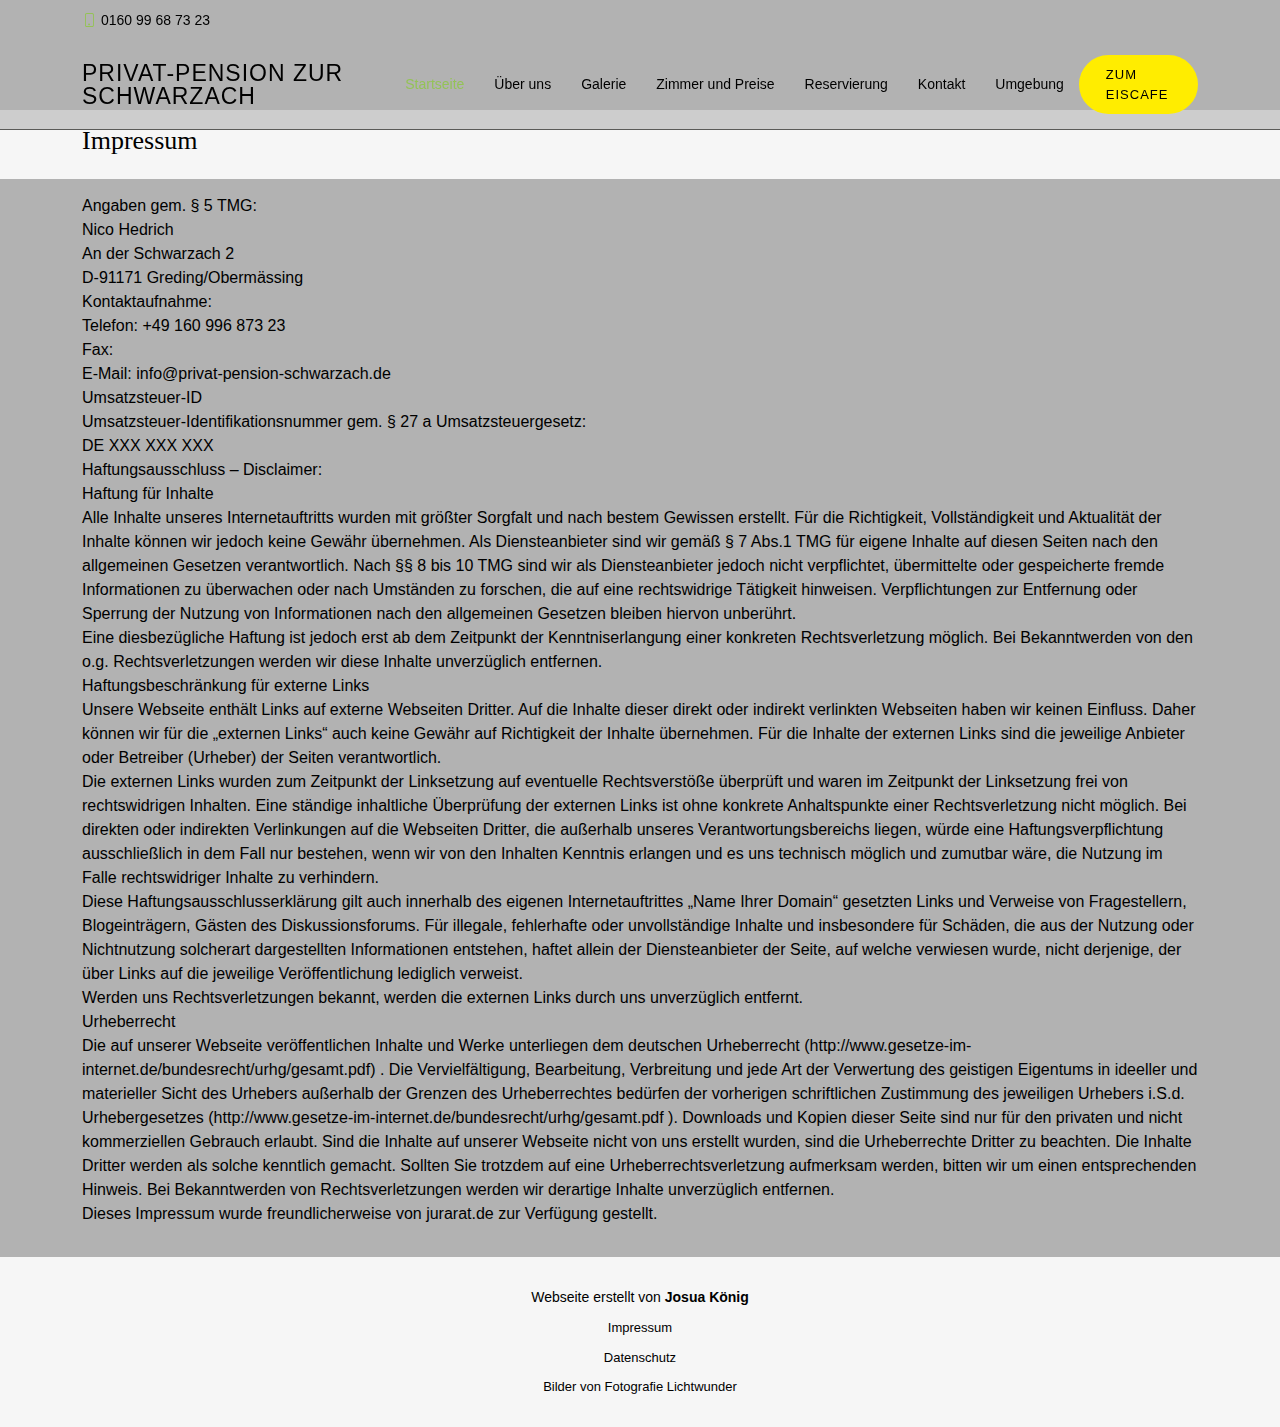
<file: app/impressum.html>
<!DOCTYPE html>
<html lang="en">

<head>
  <meta charset="utf-8">
  <meta content="width=device-width, initial-scale=1.0" name="viewport">

  <title>Impressum</title>
  <meta content="" name="description">
  <meta content="" name="keywords">

  <!-- Favicons -->
  <link href="assets/img/favicon.jpg" rel="icon">
  <link href="assets/img/apple-touch-icon.jpg" rel="apple-touch-icon">

  <!-- Vendor CSS Files -->
  <link href="assets/vendor/animate.css/animate.min.css" rel="stylesheet">
  <link href="assets/vendor/aos/aos.css" rel="stylesheet">
  <link href="assets/vendor/bootstrap/css/bootstrap.min.css" rel="stylesheet">
  <link href="assets/vendor/bootstrap-icons/bootstrap-icons.css" rel="stylesheet">
  <link href="assets/vendor/boxicons/css/boxicons.min.css" rel="stylesheet">
  <link href="assets/vendor/glightbox/css/glightbox.min.css" rel="stylesheet">
  <link href="assets/vendor/swiper/swiper-bundle.min.css" rel="stylesheet">

  <!-- Template Main CSS File -->
  <link href="assets/css/style.css" rel="stylesheet">

  <!-- =======================================================
  * Template Name: Restaurantly - v3.7.0
  * Template URL: https://bootstrapmade.com/restaurantly-restaurant-template/
  * Author: BootstrapMade.com
  * License: https://bootstrapmade.com/license/
  ======================================================== -->
</head>

<body>

  <!-- ======= Top Bar ======= -->
  <div id="topbar" class="d-flex align-items-center fixed-top">
    <div class="container d-flex justify-content-center justify-content-md-between">

      <div class="contact-info d-flex align-items-center">
        <i class="bi bi-phone d-flex align-items-center"><span><a href="tel:016099687323">0160 99 68 73 23</a></span></i>
      </div>

    </div>
  </div>

  <!-- ======= Header ======= -->
  <header id="header" class="fixed-top d-flex align-items-cente">
    <div class="container-fluid container-xl d-flex align-items-center justify-content-lg-between">

      <h1 class="logo me-auto me-lg-0"><a href="index.html">Privat-Pension zur Schwarzach</a></h1>
      <!-- Uncomment below if you prefer to use an image logo -->
      <!-- <a href="index.html" class="logo me-auto me-lg-0"><img src="assets/img/logo.png" alt="" class="img-fluid"></a>-->

      <nav id="navbar" class="navbar order-last order-lg-0">
        <ul>
          <li><a class="nav-link scrollto active" href="https://privat-pension-schwarzach.de/#hero">Startseite</a></li>
          <li><a class="nav-link scrollto" href="/https://privat-pension-schwarzach.de/#about">&Uuml;ber uns</a></li>
          <li><a class="nav-link scrollto" href="https://privat-pension-schwarzach.de/#gallery">Galerie</a></li>
          <li><a class="nav-link scrollto" href="https://privat-pension-schwarzach.de/#room">Zimmer und Preise</a></li>
          <li><a class="nav-link scrollto" href="https://privat-pension-schwarzach.de/#reservation">Reservierung</a></li>
          <li><a class="nav-link scrollto" href="https://privat-pension-schwarzach.de/#contact">Kontakt</a></li>
          <li><a class="nav-link scrollto" href="https://privat-pension-schwarzach.de/#location">Umgebung</a></li>
        </ul>
        <i class="bi bi-list mobile-nav-toggle"></i>
      </nav><!-- .navbar -->
      <a href="http://eiscafe-bistro-bellagina.de/" target="_blank" class="book-a-table-btn scrollto d-none d-lg-flex">zum Eiscafe</a>

    </div>
  </header><!-- End Header -->

  <main id="main">
    <section class="breadcrumbs">
      <div class="container">

        <div class="d-flex justify-content-between align-items-center">
          <h2>Impressum</h2>
        </div>

      </div>
    </section>

    <section class="inner-page impressum">
      <div class="container">
        <p>
          Angaben gem. § 5 TMG:<br>
          Nico Hedrich<br>
          An der Schwarzach 2<br>
          D-91171 Greding/Obermässing<br>
          Kontaktaufnahme:<br>
          Telefon:   +49 160 996 873 23<br>
          Fax:<br>
          E-Mail:   info@privat-pension-schwarzach.de<br>
          Umsatzsteuer-ID<br>
          Umsatzsteuer-Identifikationsnummer gem. § 27 a Umsatzsteuergesetz:<br>
          DE XXX XXX XXX<br>
          Haftungsausschluss – Disclaimer:<br>
          Haftung für Inhalte<br>
          Alle Inhalte unseres Internetauftritts wurden mit größter Sorgfalt und nach bestem Gewissen erstellt. Für die Richtigkeit, Vollständigkeit und Aktualität der Inhalte können wir jedoch keine Gewähr übernehmen. Als Diensteanbieter sind wir gemäß § 7 Abs.1 TMG für eigene Inhalte auf diesen Seiten nach den allgemeinen Gesetzen verantwortlich. Nach §§ 8 bis 10 TMG sind wir als Diensteanbieter jedoch nicht verpflichtet, übermittelte oder gespeicherte fremde Informationen zu überwachen oder nach Umständen zu forschen, die auf eine rechtswidrige Tätigkeit hinweisen. Verpflichtungen zur Entfernung oder Sperrung der Nutzung von Informationen nach den allgemeinen Gesetzen bleiben hiervon unberührt.<br>
          Eine diesbezügliche Haftung ist jedoch erst ab dem Zeitpunkt der Kenntniserlangung einer konkreten Rechtsverletzung möglich. Bei Bekanntwerden von den o.g. Rechtsverletzungen werden wir diese Inhalte unverzüglich entfernen.<br>
          Haftungsbeschränkung für externe Links<br>
          Unsere Webseite enthält Links auf externe Webseiten Dritter. Auf die Inhalte dieser direkt oder indirekt verlinkten Webseiten haben wir keinen Einfluss. Daher können wir für die „externen Links“ auch keine Gewähr auf Richtigkeit der Inhalte übernehmen. Für die Inhalte der externen Links sind die jeweilige Anbieter oder Betreiber (Urheber) der Seiten verantwortlich.<br>
          Die externen Links wurden zum Zeitpunkt der Linksetzung auf eventuelle Rechtsverstöße überprüft und waren im Zeitpunkt der Linksetzung frei von rechtswidrigen Inhalten. Eine ständige inhaltliche Überprüfung der externen Links ist ohne konkrete Anhaltspunkte einer Rechtsverletzung nicht möglich. Bei direkten oder indirekten Verlinkungen auf die Webseiten Dritter, die außerhalb unseres Verantwortungsbereichs liegen, würde eine Haftungsverpflichtung ausschließlich in dem Fall nur bestehen, wenn wir von den Inhalten Kenntnis erlangen und es uns technisch möglich und zumutbar wäre, die Nutzung im Falle rechtswidriger Inhalte zu verhindern.<br>
          Diese Haftungsausschlusserklärung gilt auch innerhalb des eigenen Internetauftrittes „Name Ihrer Domain“ gesetzten Links und Verweise von Fragestellern, Blogeinträgern, Gästen des Diskussionsforums. Für illegale, fehlerhafte oder unvollständige Inhalte und insbesondere für Schäden, die aus der Nutzung oder Nichtnutzung solcherart dargestellten Informationen entstehen, haftet allein der Diensteanbieter der Seite, auf welche verwiesen wurde, nicht derjenige, der über Links auf die jeweilige Veröffentlichung lediglich verweist.<br>
          Werden uns Rechtsverletzungen bekannt, werden die externen Links durch uns unverzüglich entfernt.<br>
          Urheberrecht<br>
          Die auf unserer Webseite veröffentlichen Inhalte und Werke unterliegen dem deutschen Urheberrecht (http://www.gesetze-im-internet.de/bundesrecht/urhg/gesamt.pdf) . Die Vervielfältigung, Bearbeitung, Verbreitung und jede Art der Verwertung des geistigen Eigentums in ideeller und materieller Sicht des Urhebers außerhalb der Grenzen des Urheberrechtes bedürfen der vorherigen schriftlichen Zustimmung des jeweiligen Urhebers i.S.d. Urhebergesetzes (http://www.gesetze-im-internet.de/bundesrecht/urhg/gesamt.pdf ). Downloads und Kopien dieser Seite sind nur für den privaten und nicht kommerziellen Gebrauch erlaubt. Sind die Inhalte auf unserer Webseite nicht von uns erstellt wurden, sind die Urheberrechte Dritter zu beachten. Die Inhalte Dritter werden als solche kenntlich gemacht. Sollten Sie trotzdem auf eine Urheberrechtsverletzung aufmerksam werden, bitten wir um einen entsprechenden Hinweis. Bei Bekanntwerden von Rechtsverletzungen werden wir derartige Inhalte unverzüglich entfernen.<br>
          Dieses Impressum wurde freundlicherweise von jurarat.de zur Verfügung gestellt.<br>
        </p>
        </h3>
      </div>
    </section>

  </main><!-- End #main -->

  <!-- ======= Footer ======= -->
  <footer id="footer">

    <div class="container">
      <div class="copyright">
        Webseite erstellt von <strong><span><a href="https://it-profi-koenig.de/" target="_blank">Josua K&ouml;nig</a></span></strong>
      </div>
      <div class="credits"> <a href="/impressum.html">Impressum</a> </div>
      <div class="credits"> <a href="/datenschutz.html">Datenschutz</a> </div>
      <div class="credits"> <a href="http://fotografie-lichtwunder.de/" target="_blank">Bilder von Fotografie Lichtwunder</a></div>
    </div>
  </footer><!-- End Footer -->

  <div id="preloader"></div>
  <a href="#" class="back-to-top d-flex align-items-center justify-content-center"><i class="bi bi-arrow-up-short"></i></a>

  <!-- Vendor JS Files -->
  <script src="assets/vendor/aos/aos.js"></script>
  <script src="assets/vendor/bootstrap/js/bootstrap.bundle.min.js"></script>
  <script src="assets/vendor/glightbox/js/glightbox.min.js"></script>
  <script src="assets/vendor/isotope-layout/isotope.pkgd.min.js"></script>
  <script src="assets/vendor/swiper/swiper-bundle.min.js"></script>
  <script src="assets/vendor/php-email-form/validate.js"></script>

  <!-- Template Main JS File -->
  <script src="assets/js/main.js"></script>

</body>

</html>
</file>
<file: app/assets/css/style.css>
/**
* Template Name: Restaurantly - v3.7.0
* Template URL: https://bootstrapmade.com/restaurantly-restaurant-template/
* Author: BootstrapMade.com
* License: https://bootstrapmade.com/license/
*/

/*--------------------------------------------------------------
# General
--------------------------------------------------------------*/
body {
  font-family: "Open Sans", sans-serif;
  #background: #170ec1;
  background: #b2b2b2;
  color: #000;
}

a {
  color: #000000;
  text-decoration: none;
}

a:hover {
  color: #94c356;
  text-decoration: none;
}

h1, h2, h3, h4, h5, h6 {
  font-family: "Playfair Display", serif;
}

/*--------------------------------------------------------------
# Preloader
--------------------------------------------------------------*/
#preloader {
  position: fixed;
  top: 0;
  left: 0;
  right: 0;
  bottom: 0;
  z-index: 9999;
  overflow: hidden;
  background: #f6f6f6;
}

#preloader:before {
  content: "";
  position: fixed;
  top: calc(50% - 30px);
  left: calc(50% - 30px);
  border: 6px solid #f6f6f6;
  border-top-color: #000000;
  border-bottom-color: #000000;
  border-radius: 50%;
  width: 60px;
  height: 60px;
  -webkit-animation: animate-preloader 1s linear infinite;
  animation: animate-preloader 1s linear infinite;
}

@-webkit-keyframes animate-preloader {
  0% {
    transform: rotate(0deg);
  }
  100% {
    transform: rotate(360deg);
  }
}

@keyframes animate-preloader {
  0% {
    transform: rotate(0deg);
  }
  100% {
    transform: rotate(360deg);
  }
}
/*--------------------------------------------------------------
# Back to top button
--------------------------------------------------------------*/
.back-to-top {
  position: fixed;
  visibility: hidden;
  opacity: 0;
  right: 15px;
  bottom: 15px;
  z-index: 996;
  width: 44px;
  height: 44px;
  border-radius: 50px;
  transition: all 0.4s;
  border: 2px solid #000000;
}
.back-to-top i {
  font-size: 28px;
  color: #000000;
  line-height: 0;
}
.back-to-top:hover {
  background: #000000;
  color: #f6f6f6;
}
.back-to-top:hover i {
  color: #444444;
}
.back-to-top.active {
  visibility: visible;
  opacity: 1;
}

/*--------------------------------------------------------------
# Disable aos animation delay on mobile devices
--------------------------------------------------------------*/
@media screen and (max-width: 768px) {
  [data-aos-delay] {
    transition-delay: 0 !important;
  }
}
/*--------------------------------------------------------------
# Top Bar
--------------------------------------------------------------*/
#topbar {
  height: 40px;
  font-size: 14px;
  transition: all 0.5s;
  z-index: 996;
}
#topbar.topbar-scrolled {
  top: -40px;
}
#topbar .contact-info i {
  font-style: normal;
  color: #94c356;
}
#topbar .contact-info i span {
  padding-left: 5px;
  color: #000;
}
#topbar .languages ul {
  display: flex;
  flex-wrap: wrap;
  list-style: none;
  padding: 0;
  margin: 0;
  color: #000000;
}
#topbar .languages ul a {
  color: white;
}
#topbar .languages ul li + li {
  padding-left: 10px;
}
#topbar .languages ul li + li::before {
  display: inline-block;
  padding-right: 10px;
  color: rgba(255, 255, 255, 0.5);
  content: "/";
}

/*--------------------------------------------------------------
# Header
--------------------------------------------------------------*/
#header {
  background: rgba(178, 178, 178, 0.6);
  border-bottom: 1px solid rgba(12, 11, 9, 0.6);
  transition: all 0.5s;
  z-index: 997;
  padding: 15px 0;
  top: 40px;
}
#header.header-scrolled {
  top: 0;
  background: rgba(178, 178, 178, 0.85);
  border-bottom: 1px solid #37332a;
}
#header .logo {
  font-size: 23px;
  margin: 0;
  padding: 0;
  line-height: 1;
  font-weight: 300;
  letter-spacing: 1px;
  text-transform: uppercase;
  font-family: "Poppins", sans-serif;
}
#header .logo a {
  color: #000;
}
#header .logo img {
  max-height: 40px;
}

/*--------------------------------------------------------------
# Book a table button Menu
--------------------------------------------------------------*/
.book-a-table-btn {
  margin: 0 0 0 15px;
  border: 2px solid #ffed00;
  background: #ffed00;
  color: #000;
  border-radius: 50px;
  padding: 8px 25px;
  text-transform: uppercase;
  font-size: 13px;
  font-weight: 500;
  letter-spacing: 1px;
  transition: 0.3s;
}
.book-a-table-btn:hover {
  background-color: transparent;
  color: #94c356;
}
@media (max-width: 992px) {
  .book-a-table-btn {
    margin: 0 15px 0 0;
    padding: 8px 20px;
  }
}

/*--------------------------------------------------------------
# Navigation Menu
--------------------------------------------------------------*/
/**
* Desktop Navigation 
*/
.navbar {
  padding: 0;
}
.navbar ul {
  margin: 0;
  padding: 0;
  display: flex;
  list-style: none;
  align-items: center;
}
.navbar li {
  position: relative;
}
.navbar a, .navbar a:focus {
  display: flex;
  align-items: center;
  justify-content: space-between;
  padding: 10px 0 10px 30px;
  color: #000;
  white-space: nowrap;
  transition: 0.3s;
  font-size: 14px;
}
.navbar a i, .navbar a:focus i {
  font-size: 12px;
  line-height: 0;
  margin-left: 5px;
}
.navbar a:hover, .navbar .active, .navbar .active:focus, .navbar li:hover > a {
  color: #94c356;
}
.navbar .dropdown ul {
  display: block;
  position: absolute;
  left: 14px;
  top: calc(100% + 30px);
  margin: 0;
  padding: 10px 0;
  z-index: 99;
  opacity: 0;
  visibility: hidden;
  background: #000;
  box-shadow: 0px 0px 30px rgba(127, 137, 161, 0.25);
  transition: 0.3s;
  border-radius: 4px;
}
.navbar .dropdown ul li {
  min-width: 200px;
}
.navbar .dropdown ul a {
  padding: 10px 20px;
  color: #444444;
}
.navbar .dropdown ul a i {
  font-size: 12px;
}
.navbar .dropdown ul a:hover, .navbar .dropdown ul .active:hover, .navbar .dropdown ul li:hover > a {
  color: #000000;
}
.navbar .dropdown:hover > ul {
  opacity: 1;
  top: 100%;
  visibility: visible;
}
.navbar .dropdown .dropdown ul {
  top: 0;
  left: calc(100% - 30px);
  visibility: hidden;
}
.navbar .dropdown .dropdown:hover > ul {
  opacity: 1;
  top: 0;
  left: 100%;
  visibility: visible;
}
@media (max-width: 1366px) {
  .navbar .dropdown .dropdown ul {
    left: -90%;
  }
  .navbar .dropdown .dropdown:hover > ul {
    left: -100%;
  }
}

/**
* Mobile Navigation 
*/
.mobile-nav-toggle {
  color: #fff;
  font-size: 28px;
  cursor: pointer;
  display: none;
  line-height: 0;
  transition: 0.5s;
}

@media (max-width: 991px) {
  .mobile-nav-toggle {
    display: block;
  }

  .navbar ul {
    display: none;
  }
}
.navbar-mobile {
  position: fixed;
  overflow: hidden;
  top: 0;
  right: 0;
  left: 0;
  bottom: 0;
  background: rgba(0, 0, 0, 0.9);
  transition: 0.3s;
  z-index: 999;
}
.navbar-mobile .mobile-nav-toggle {
  position: absolute;
  top: 15px;
  right: 15px;
}
.navbar-mobile ul {
  display: block;
  position: absolute;
  top: 55px;
  right: 15px;
  bottom: 15px;
  left: 15px;
  padding: 10px 0;
  border-radius: 6px;
  background-color: #fff;
  overflow-y: auto;
  transition: 0.3s;
}
.navbar-mobile a, .navbar-mobile a:focus {
  padding: 10px 20px;
  font-size: 15px;
  color: #f6f6f6;
}
.navbar-mobile a:hover, .navbar-mobile .active, .navbar-mobile li:hover > a {
  color: #000000;
}
.navbar-mobile .getstarted, .navbar-mobile .getstarted:focus {
  margin: 15px;
}
.navbar-mobile .dropdown ul {
  position: static;
  display: none;
  margin: 10px 20px;
  padding: 10px 0;
  z-index: 99;
  opacity: 1;
  visibility: visible;
  background: #fff;
  box-shadow: 0px 0px 30px rgba(127, 137, 161, 0.25);
}
.navbar-mobile .dropdown ul li {
  min-width: 200px;
}
.navbar-mobile .dropdown ul a {
  padding: 10px 20px;
}
.navbar-mobile .dropdown ul a i {
  font-size: 12px;
}
.navbar-mobile .dropdown ul a:hover, .navbar-mobile .dropdown ul .active:hover, .navbar-mobile .dropdown ul li:hover > a {
  color: #000000;
}
.navbar-mobile .dropdown > .dropdown-active {
  display: block;
}

/*--------------------------------------------------------------
# Hero Section
--------------------------------------------------------------*/
#hero {
  width: 100%;
  height: 100vh;
  background: url("../img/start.jpg") top center;
  background-size: cover;
  position: relative;
  padding: 0;
}

#hero .container {
  padding-top: 110px;
}
@media (max-width: 992px) {
  #hero .container {
    padding-top: 98px;
  }
}
#hero h1 {
  margin: 0;
  font-size: 48px;
  font-weight: 700;
  line-height: 56px;
  color: #797979;
  font-family: "Poppins", sans-serif;
}
#hero h1 span {
  color: #797979;
}
#hero h2 {
  color: #797979;
  margin-bottom: 10px 0 0 0;
  font-size: 22px;
}
#hero .btns {
  margin-top: 30px;
}
#hero .btn-menu, #hero .btn-book {
  background: #94c356;
  font-weight: 600;
  font-size: 13px;
  letter-spacing: 0.5px;
  text-transform: uppercase;
  display: inline-block;
  padding: 12px 30px;
  border-radius: 50px;
  transition: 0.3s;
  line-height: 1;
  color: black;
  border: 2px solid #94c356;
}
#hero .btn-menu:hover, #hero .btn-book:hover {
  background-color: transparent;
  color: #000;
}
#hero .btn-book {
  margin-left: 15px;
}
#hero .play-btn {
  width: 94px;
  height: 94px;
  background: radial-gradient(#000000 50%, rgba(205, 164, 94, 0.4) 52%);
  border-radius: 50%;
  display: block;
  position: relative;
  overflow: hidden;
}
#hero .play-btn::after {
  content: "";
  position: absolute;
  left: 50%;
  top: 50%;
  transform: translateX(-40%) translateY(-50%);
  width: 0;
  height: 0;
  border-top: 10px solid transparent;
  border-bottom: 10px solid transparent;
  border-left: 15px solid #fff;
  z-index: 100;
  transition: all 400ms cubic-bezier(0.55, 0.055, 0.675, 0.19);
}
#hero .play-btn::before {
  content: "";
  position: absolute;
  width: 120px;
  height: 120px;
  -webkit-animation-delay: 0s;
  animation-delay: 0s;
  -webkit-animation: pulsate-btn 2s;
  animation: pulsate-btn 2s;
  -webkit-animation-direction: forwards;
  animation-direction: forwards;
  -webkit-animation-iteration-count: infinite;
  animation-iteration-count: infinite;
  -webkit-animation-timing-function: steps;
  animation-timing-function: steps;
  opacity: 1;
  border-radius: 50%;
  border: 5px solid rgba(205, 164, 94, 0.7);
  top: -15%;
  left: -15%;
  background: rgba(198, 16, 0, 0);
}
#hero .play-btn:hover::after {
  border-left: 15px solid #000000;
  transform: scale(20);
}
#hero .play-btn:hover::before {
  content: "";
  position: absolute;
  left: 50%;
  top: 50%;
  transform: translateX(-40%) translateY(-50%);
  width: 0;
  height: 0;
  border: none;
  border-top: 10px solid transparent;
  border-bottom: 10px solid transparent;
  border-left: 15px solid #fff;
  z-index: 200;
  -webkit-animation: none;
  animation: none;
  border-radius: 0;
}
@media (min-width: 1024px) {
  #hero {
    background-attachment: fixed;
  }
}
@media (max-width: 992px) {
  #hero .play-btn {
    margin-top: 30px;
  }
}
@media (max-height: 500px) {
  #hero {
    height: auto;
  }
  #hero .container {
    padding-top: 130px;
    padding-bottom: 60px;
  }
}
@media (max-width: 768px) {
  #hero h1 {
    font-size: 28px;
    line-height: 36px;
  }
  #hero h2 {
    font-size: 18px;
    line-height: 24px;
  }
}

@-webkit-keyframes pulsate-btn {
  0% {
    transform: scale(0.6, 0.6);
    opacity: 1;
  }
  100% {
    transform: scale(1, 1);
    opacity: 0;
  }
}

@keyframes pulsate-btn {
  0% {
    transform: scale(0.6, 0.6);
    opacity: 1;
  }
  100% {
    transform: scale(1, 1);
    opacity: 0;
  }
}
/*--------------------------------------------------------------
# Sections General
--------------------------------------------------------------*/
section {
  padding: 60px 0;
  overflow: hidden;
}

.section-bg {
  background-color: #f6f6f6;
}

.section-title {
  padding-bottom: 40px;
}
.section-title h2 {
  font-size: 14px;
  font-weight: 500;
  padding: 0;
  line-height: 1px;
  margin: 0 0 5px 0;
  letter-spacing: 2px;
  text-transform: uppercase;
  color: #000;
  font-family: "Poppins", sans-serif;
}
.section-title h2::after {
  content: "";
  width: 120px;
  height: 1px;
  display: inline-block;
  background: rgba(255, 255, 255, 0.2);
  margin: 4px 10px;
}
.section-title p {
  margin: 0;
  margin: 0;
  font-size: 36px;
  font-weight: 700;
  font-family: "Playfair Display", serif;
  color: #000000;
}

/*--------------------------------------------------------------
# About
--------------------------------------------------------------*/
.breadcrumbs {
  padding: 15px 0;
  background: #f6f6f6;
  margin-top: 110px;
}
.inner-page {
  padding: 15px 0;
  background: #f6f6f6;
}
@media (max-width: 992px) {
  .breadcrumbs {
    margin-top: 98px;
  }
}
.breadcrumbs h2 {
  font-size: 26px;
  font-weight: 300;
}
.breadcrumbs ol {
  display: flex;
  flex-wrap: wrap;
  list-style: none;
  padding: 0;
  margin: 0;
  font-size: 14px;
}
.breadcrumbs ol li + li {
  padding-left: 10px;
}
.breadcrumbs ol li + li::before {
  display: inline-block;
  padding-right: 10px;
  color: #37332a;
  content: "/";
}
@media (max-width: 768px) {
  .breadcrumbs .d-flex {
    display: block !important;
  }
  .breadcrumbs ol {
    display: block;
  }
  .breadcrumbs ol li {
    display: inline-block;
  }
}

/*--------------------------------------------------------------
# About
--------------------------------------------------------------*/
.about {
  background-color: #f6f6f6;
  background-size: cover;
  position: relative;
  padding: 80px 0;
}

/*background: rgba(87, 87, 86, 0.8);*/

.about-light {
  background-color: #b2b2b2;
}
.about:before {
  content: "";

  position: absolute;
  bottom: 0;
  top: 0;
  left: 0;
  right: 0;
}
.about .about-img {
  position: relative;
  transition: 0.5s;
}
.about .about-img img {
  max-width: 100%;
  border: 4px solid rgba(255, 255, 255, 0.2);
  position: relative;
}
.about .about-img::before {
  position: absolute;
  left: 20px;
  top: 20px;
  width: 60px;
  height: 60px;
  z-index: 1;
  content: "";
  border-left: 5px solid #fff;
  border-top: 5px solid #fff;
  transition: 0.5s;
}
.about .about-img::after {
  position: absolute;
  right: 20px;
  bottom: 20px;
  width: 60px;
  height: 60px;
  z-index: 2;
  content: "";
  border-right: 5px solid #fff;
  border-bottom: 5px solid #fff;
  transition: 0.5s;
}
.about .about-img:hover {
  transform: scale(1.03);
}
.about .about-img:hover::before {
  left: 10px;
  top: 10px;
}
.about .about-img:hover::after {
  right: 10px;
  bottom: 10px;
}
.about .content h3 {
  font-weight: 600;
  font-size: 26px;
}
.about .content ul {
  list-style: none;
  padding: 0;
}
.about .content ul li {
  padding-bottom: 10px;
}
.about .content ul i {
  font-size: 20px;
  padding-right: 4px;
  color: #000000;
}
.about .content p:last-child {
  margin-bottom: 0;
}
@media (min-width: 1024px) {
  .about {
    background-attachment: fixed;
  }
}

/*--------------------------------------------------------------
# Why Us
--------------------------------------------------------------*/
.why-us .box {
  padding: 50px 30px;
  box-shadow: 0px 2px 15px rgba(0, 0, 0, 0.1);
  transition: all ease-in-out 0.3s;
  background: #f6f6f6;
}
.why-us .box span {
  display: block;
  font-size: 28px;
  font-weight: 700;
  color: #000000;
}
.why-us .box h4 {
  font-size: 24px;
  font-weight: 600;
  padding: 0;
  margin: 20px 0;
  color: rgba(0, 0, 0, 0.8);
}
.why-us .box p {
  color: #000000;
  font-size: 15px;
  margin: 0;
  padding: 0;
}
.why-us .box:hover {
  background: #b2b2b2;
  padding: 30px 30px 70px 30px;
  box-shadow: 10px 15px 30px rgba(0, 0, 0, 0.18);
}
.why-us .box:hover span, .why-us .box:hover h4, .why-us .box:hover p {
  color: #fff;
}

/*--------------------------------------------------------------
# Menu Section
--------------------------------------------------------------*/
.menu #menu-flters {
  padding: 0;
  margin: 0 auto 0 auto;
  list-style: none;
  text-align: center;
  border-radius: 50px;
}
.menu #menu-flters li {
  cursor: pointer;
  display: inline-block;
  padding: 8px 12px 10px 12px;
  font-size: 16px;
  font-weight: 500;
  line-height: 1;
  color: #000;
  margin-bottom: 10px;
  transition: all ease-in-out 0.3s;
  border-radius: 50px;
  font-family: "Playfair Display", serif;
}
.menu #menu-flters li:hover, .menu #menu-flters li.filter-active {
  color: #b2b2b2;
}
.menu #menu-flters li:last-child {
  margin-right: 0;
}
.menu .menu-item {
  margin-top: 50px;
}
.menu .menu-img {
  width: 70px;
  border-radius: 50%;
  float: left;
  border: 5px solid rgba(255, 255, 255, 0.2);
}
.menu .menu-content {
  margin-left: 85px;
  overflow: hidden;
  display: flex;
  justify-content: space-between;
  position: relative;
}
.menu .menu-content::after {
  content: "......................................................................" "...................................................................." "....................................................................";
  position: absolute;
  left: 20px;
  right: 0;
  top: -4px;
  z-index: 1;
  color: #bab3a6;
  font-family: Arial, "Helvetica Neue", Helvetica, sans-serif;
}
.menu .menu-content a {
  padding-right: 10px;
  background: #f6f6f6;
  position: relative;
  z-index: 3;
  font-weight: 700;
  color: black;
  transition: 0.3s;
}
.menu .menu-content a:hover {
  color: #000000;
}
.menu .menu-content span {
  background: #f6f6f6;
  position: relative;
  z-index: 3;
  padding: 0 10px;
  font-weight: 600;
  color: #000000;
}
.menu .menu-ingredients {
  margin-left: 85px;
  font-style: italic;
  font-size: 14px;
  font-family: "Poppins", sans-serif;
  color: rgba(0, 0, 0, 0.5);
}

/*--------------------------------------------------------------
# Specials
--------------------------------------------------------------*/
.specials {
  overflow: hidden;
}
.specials .nav-tabs {
  border: 0;
}
.specials .nav-link {
  border: 0;
  padding: 12px 15px;
  transition: 0.3s;
  color: #000;
  border-radius: 0;
  border-right: 2px solid #f6f6f6;
  font-weight: 600;
  font-size: 15px;
}
.specials .nav-link:hover {
  color: #f6f6f6;
}
.specials .nav-link.active {
  color: #000;
  background: #f6f6f6;
  border-color: #f6f6f6;
}
.specials .nav-link:hover {
  border-color: #f6f6f6;
}
.specials .tab-pane.active {
  -webkit-animation: fadeIn 0.5s ease-out;
  animation: fadeIn 0.5s ease-out;
}
.specials .details h3 {
  font-size: 26px;
  font-weight: 600;
  margin-bottom: 20px;
  color: #000;
}
.specials .details p {
  color: #4d4d4d;
}
.specials .details p:last-child {
  margin-bottom: 0;
}
@media (max-width: 992px) {
  .specials .nav-link {
    border: 0;
    padding: 15px;
  }
}

/*--------------------------------------------------------------
# Events
--------------------------------------------------------------*/
.events {
  background-color: #f6f6f6;
  background-size: cover;
  position: relative;
}
.events::before {
  content: "";
  background-color: rgba(87, 87, 86, 0.8);
  position: absolute;
  top: 0;
  right: 0;
  left: 0;
  bottom: 0;
}
.events .section-title h2 {
  color: #000;
}
.events .container {
  position: relative;
}
@media (min-width: 1024px) {
  .events {
    background-attachment: fixed;
  }
}
.events .events-carousel {
  background: rgba(255, 255, 255, 0.08);
  padding: 30px;
}
.events .event-item {
  color: #fff;
}
.events .event-item h3 {
  font-weight: 600;
  font-size: 26px;
  color: #000000;
}
.events .event-item .price {
  font-size: 26px;
  font-family: "Open Sans", sans-serif;
  font-weight: 700;
  margin-bottom: 15px;
}
.events .event-item .price span {
  border-bottom: 2px solid #000000;
}
.events .event-item ul {
  list-style: none;
  padding: 0;
}
.events .event-item ul li {
  padding-bottom: 10px;
}
.events .event-item ul i {
  font-size: 20px;
  padding-right: 4px;
  color: #000000;
}
.events .event-item p:last-child {
  margin-bottom: 0;
}
.events .swiper-pagination {
  margin-top: 30px;
  position: relative;
}
.events .swiper-pagination .swiper-pagination-bullet {
  width: 12px;
  height: 12px;
  background-color: rgba(255, 255, 255, 0.4);
  opacity: 1;
}
.events .swiper-pagination .swiper-pagination-bullet-active {
  background-color: #000000;
}

/*--------------------------------------------------------------
# Book A Table
--------------------------------------------------------------*/
.book-a-table .php-email-form {
  width: 100%;
}
.book-a-table .php-email-form .form-group {
  padding-bottom: 8px;
}
.book-a-table .php-email-form .validate {
  display: none;
  color: red;
  margin: 0 0 15px 0;
  font-weight: 400;
  font-size: 13px;
}
.book-a-table .php-email-form .error-message {
  display: none;
  color: #fff;
  background: #ed3c0d;
  text-align: left;
  padding: 15px;
  font-weight: 600;
}
.book-a-table .php-email-form .error-message br + br {
  margin-top: 25px;
}
.book-a-table .php-email-form .sent-message {
  display: none;
  color: #fff;
  background: #18d26e;
  text-align: center;
  padding: 15px;
  font-weight: 600;
}
.book-a-table .php-email-form .loading {
  display: none;
  text-align: center;
  padding: 15px;
}
.book-a-table .php-email-form .loading:before {
  content: "";
  display: inline-block;
  border-radius: 50%;
  width: 24px;
  height: 24px;
  margin: 0 10px -6px 0;
  border: 3px solid #94c356;
  border-top-color: #f6f6f6;
  -webkit-animation: animate-loading 1s linear infinite;
  animation: animate-loading 1s linear infinite;
}
.book-a-table .php-email-form input, .book-a-table .php-email-form textarea {
  border-radius: 0;
  box-shadow: none;
  font-size: 14px;
  background: #b2b2b2;
  border-color: #625b4b;
  color: #a49b89;
}
.book-a-table .php-email-form input::-moz-placeholder, .book-a-table .php-email-form textarea::-moz-placeholder {
  color: #a49b89;
}
.book-a-table .php-email-form input::placeholder, .book-a-table .php-email-form textarea::placeholder {
  color: #a49b89;
}
.book-a-table .php-email-form input:focus, .book-a-table .php-email-form textarea:focus {
  border-color: #000000;
}
.book-a-table .php-email-form input {
  height: 44px;
}
.book-a-table .php-email-form textarea {
  padding: 10px 12px;
}
.book-a-table .php-email-form button[type=submit] {
  background: #94c356;
  border: 0;
  padding: 10px 35px;
  color: #fff;
  transition: 0.4s;
  border-radius: 50px;
}
.book-a-table .php-email-form button[type=submit]:hover {
  background: #b2b2b2;
}

/*--------------------------------------------------------------
# Testimonials
--------------------------------------------------------------*/
.testimonials .testimonials-carousel, .testimonials .testimonials-slider {
  overflow: hidden;
}
.testimonials .testimonial-item {
  box-sizing: content-box;
  min-height: 320px;
}
.testimonials .testimonial-item .testimonial-img {
  width: 90px;
  border-radius: 50%;
  margin: -40px 0 0 40px;
  position: relative;
  z-index: 2;
  border: 6px solid rgba(255, 255, 255, 0.2);
}
.testimonials .testimonial-item h3 {
  font-size: 18px;
  font-weight: bold;
  margin: 10px 0 5px 45px;
  color: white;
}
.testimonials .testimonial-item h4 {
  font-size: 14px;
  color: rgba(255, 255, 255, 0.6);
  margin: 0 0 0 45px;
}
.testimonials .testimonial-item .quote-icon-left, .testimonials .testimonial-item .quote-icon-right {
  color: #94c356;
  font-size: 26px;
}
.testimonials .testimonial-item .quote-icon-left {
  display: inline-block;
  left: -5px;
  position: relative;
}
.testimonials .testimonial-item .quote-icon-right {
  display: inline-block;
  right: -5px;
  position: relative;
  top: 10px;
}
.testimonials .testimonial-item p {
  font-style: italic;
  margin: 0 15px 0 15px;
  padding: 20px 20px 60px 20px;
  background: #26231d;
  position: relative;
  border-radius: 6px;
  position: relative;
  z-index: 1;
}
.testimonials .swiper-pagination {
  margin-top: 30px;
  position: relative;
}
.testimonials .swiper-pagination .swiper-pagination-bullet {
  width: 12px;
  height: 12px;
  background-color: rgba(255, 255, 255, 0.4);
  opacity: 1;
}
.testimonials .swiper-pagination .swiper-pagination-bullet-active {
  background-color: #000000;
}

.swiper-horizontal>.swiper-pagination-bullets, .swiper-pagination-bullets.swiper-pagination-horizontal {
  bottom: 0px;
}

/*--------------------------------------------------------------
# Gallery
--------------------------------------------------------------*/
.gallery {
  background-color: #f6f6f6;
}

.gallery .gallery-item {
  overflow: hidden;
  border-right: 3px solid #454035;
  border-bottom: 3px solid #454035;
}
.gallery .gallery-item img {
  transition: all ease-in-out 0.4s;
}
.gallery .gallery-item:hover img {
  transform: scale(1.1);
}

/*--------------------------------------------------------------
# Chefs
--------------------------------------------------------------*/
.chefs .member {
  text-align: center;
  margin-bottom: 20px;
  background: #343a40;
  position: relative;
  overflow: hidden;
}
.chefs .member .member-info {
  opacity: 0;
  position: absolute;
  bottom: 0;
  top: 0;
  left: 0;
  right: 0;
  transition: 0.2s;
}
.chefs .member .member-info-content {
  position: absolute;
  left: 0;
  right: 0;
  bottom: 10px;
  transition: bottom 0.4s;
}
.chefs .member .member-info-content h4 {
  font-weight: 700;
  margin-bottom: 2px;
  font-size: 18px;
  color: #fff;
}
.chefs .member .member-info-content span {
  font-style: italic;
  display: block;
  font-size: 13px;
  color: #fff;
}
.chefs .member .social {
  position: absolute;
  left: 0;
  bottom: -38px;
  right: 0;
  height: 48px;
  transition: bottom ease-in-out 0.4s;
  text-align: center;
}
.chefs .member .social a {
  transition: color 0.3s;
  color: #fff;
  margin: 0 10px;
  display: inline-block;
}
.chefs .member .social a:hover {
  color: #000000;
}
.chefs .member .social i {
  font-size: 18px;
  margin: 0 2px;
}
.chefs .member:hover .member-info {
  background: linear-gradient(0deg, rgba(0, 0, 0, 0.9) 0%, rgba(0, 0, 0, 0.8) 20%, rgba(0, 212, 255, 0) 100%);
  opacity: 1;
  transition: 0.4s;
}
.chefs .member:hover .member-info-content {
  bottom: 60px;
  transition: bottom 0.4s;
}
.chefs .member:hover .social {
  bottom: 0;
  transition: bottom ease-in-out 0.4s;
}

/*--------------------------------------------------------------
# Contact
--------------------------------------------------------------*/
.contact {
background-color: #b2b2b2;
}

.contact .info {
  width: 100%;
}
.contact .info i {
  font-size: 20px;
  float: left;
  width: 44px;
  height: 44px;
  background: #b2b2b2;
  display: flex;
  justify-content: center;
  align-items: center;
  border-radius: 50px;
  transition: all 0.3s ease-in-out;
}
.contact .info h4 {
  padding: 0 0 0 60px;
  font-size: 18px;
  font-weight: 500;
  margin-bottom: 5px;
  font-family: "Poppins", sans-serif;
}
.contact .info p {
  padding: 0 0 0 60px;
  margin-bottom: 0;
  font-size: 14px;
  color: #000;
}
.contact .address  {
  margin-top: 20px;
}
.contact .php-email-form {
  width: 100%;
}
.contact .php-email-form .form-group {
  padding-bottom: 8px;
}
.contact .php-email-form .validate {
  display: none;
  color: red;
  margin: 0 0 15px 0;
  font-weight: 400;
  font-size: 13px;
}
.contact .php-email-form .error-message {
  display: none;
  color: #fff;
  background: #ed3c0d;
  text-align: center;
  padding: 15px;
  font-weight: 600;
}
.contact .php-email-form .sent-message {
  display: none;
  color: #fff;
  background: #18d26e;
  text-align: center;
  padding: 15px;
  font-weight: 600;
}
.contact .php-email-form .loading {
  display: none;
  text-align: center;
  padding: 15px;
}
.contact .php-email-form .loading:before {
  content: "";
  display: inline-block;
  border-radius: 50%;
  width: 24px;
  height: 24px;
  margin: 0 10px -6px 0;
  border: 3px solid #000000;
  border-top-color: #f6f6f6;
  -webkit-animation: animate-loading 1s linear infinite;
  animation: animate-loading 1s linear infinite;
}
.contact .php-email-form input, .contact .php-email-form textarea {
  border-radius: 0;
  box-shadow: none;
  font-size: 14px;
  background: #f6f6f6;
  border-color: #625b4b;
  color: white;
}
.contact .php-email-form input::-moz-placeholder, .contact .php-email-form textarea::-moz-placeholder {
  color: #a49b89;
}
.contact .php-email-form input::placeholder, .contact .php-email-form textarea::placeholder {
  color: #a49b89;
}
.contact .php-email-form input:focus, .contact .php-email-form textarea:focus {
  border-color: #000000;
}
.contact .php-email-form input {
  height: 44px;
}
.contact .php-email-form textarea {
  padding: 10px 12px;
}
.contact .php-email-form button[type=submit] {
  background: #000000;
  border: 0;
  padding: 10px 35px;
  color: #fff;
  transition: 0.4s;
  border-radius: 50px;
}
.contact .php-email-form button[type=submit]:hover {
  background: #f6f6f6;
}
@-webkit-keyframes animate-loading {
  0% {
    transform: rotate(0deg);
  }
  100% {
    transform: rotate(360deg);
  }
}
@keyframes animate-loading {
  0% {
    transform: rotate(0deg);
  }
  100% {
    transform: rotate(360deg);
  }
}

/*--------------------------------------------------------------
# Select
 -------------------------------------------------------------*/

select {
  word-wrap: normal;
  height: 44px;
  width: 100%;
  background-color: #b2b2b2;
  color: #a49b89;
}

.impressum {
  background-color: #b2b2b2;
}

/*--------------------------------------------------------------
# Footer
--------------------------------------------------------------*/
#footer {
  background: #f6f6f6;
  padding: 0 0 30px 0;
  color: #000000;
  font-size: 14px;
}
#footer .footer-top {
  background: #f6f6f6;
  border-top: 1px solid #37332a;
  border-bottom: 1px solid #28251f;
  padding: 60px 0 30px 0;
}
#footer .footer-top .footer-info {
  margin-bottom: 30px;
}
#footer .footer-top .footer-info h3 {
  font-size: 24px;
  margin: 0 0 20px 0;
  padding: 2px 0 2px 0;
  line-height: 1;
  font-weight: 300;
  text-transform: uppercase;
  font-family: "Poppins", sans-serif;
}
#footer .footer-top .footer-info p {
  font-size: 14px;
  line-height: 24px;
  margin-bottom: 0;
  font-family: "Playfair Display", serif;
  color: #fff;
}
#footer .footer-top .social-links a {
  font-size: 18px;
  display: inline-block;
  background: #28251f;
  color: #fff;
  line-height: 1;
  padding: 8px 0;
  margin-right: 4px;
  border-radius: 50%;
  text-align: center;
  width: 36px;
  height: 36px;
  transition: 0.3s;
}
#footer .footer-top .social-links a:hover {
  background: #000000;
  color: #fff;
  text-decoration: none;
}
#footer .footer-top h4 {
  font-size: 16px;
  font-weight: 600;
  color: #fff;
  position: relative;
  padding-bottom: 12px;
}
#footer .footer-top .footer-links {
  margin-bottom: 30px;
}
#footer .footer-top .footer-links ul {
  list-style: none;
  padding: 0;
  margin: 0;
}
#footer .footer-top .footer-links ul i {
  padding-right: 2px;
  color: #000000;
  font-size: 18px;
  line-height: 1;
}
#footer .footer-top .footer-links ul li {
  padding: 10px 0;
  display: flex;
  align-items: center;
}
#footer .footer-top .footer-links ul li:first-child {
  padding-top: 0;
}
#footer .footer-top .footer-links ul a {
  color: #fff;
  transition: 0.3s;
  display: inline-block;
  line-height: 1;
}
#footer .footer-top .footer-links ul a:hover {
  color: #000000;
}
#footer .footer-top .footer-newsletter form {
  margin-top: 30px;
  background: #28251f;
  padding: 6px 10px;
  position: relative;
  border-radius: 50px;
  border: 1px solid #454035;
}
#footer .footer-top .footer-newsletter form input[type=email] {
  border: 0;
  padding: 4px;
  width: calc(100% - 110px);
  background: #28251f;
  color: white;
}
#footer .footer-top .footer-newsletter form input[type=submit] {
  position: absolute;
  top: -1px;
  right: -1px;
  bottom: -1px;
  border: 0;
  background: none;
  font-size: 16px;
  padding: 0 20px 2px 20px;
  background: #000000;
  color: #fff;
  transition: 0.3s;
  border-radius: 50px;
}
#footer .footer-top .footer-newsletter form input[type=submit]:hover {
  background: #94c356;
}
#footer .copyright {
  text-align: center;
  padding-top: 30px;
}
#footer .credits {
  padding-top: 10px;
  text-align: center;
  font-size: 13px;
  color: #fff;
}
</file>
